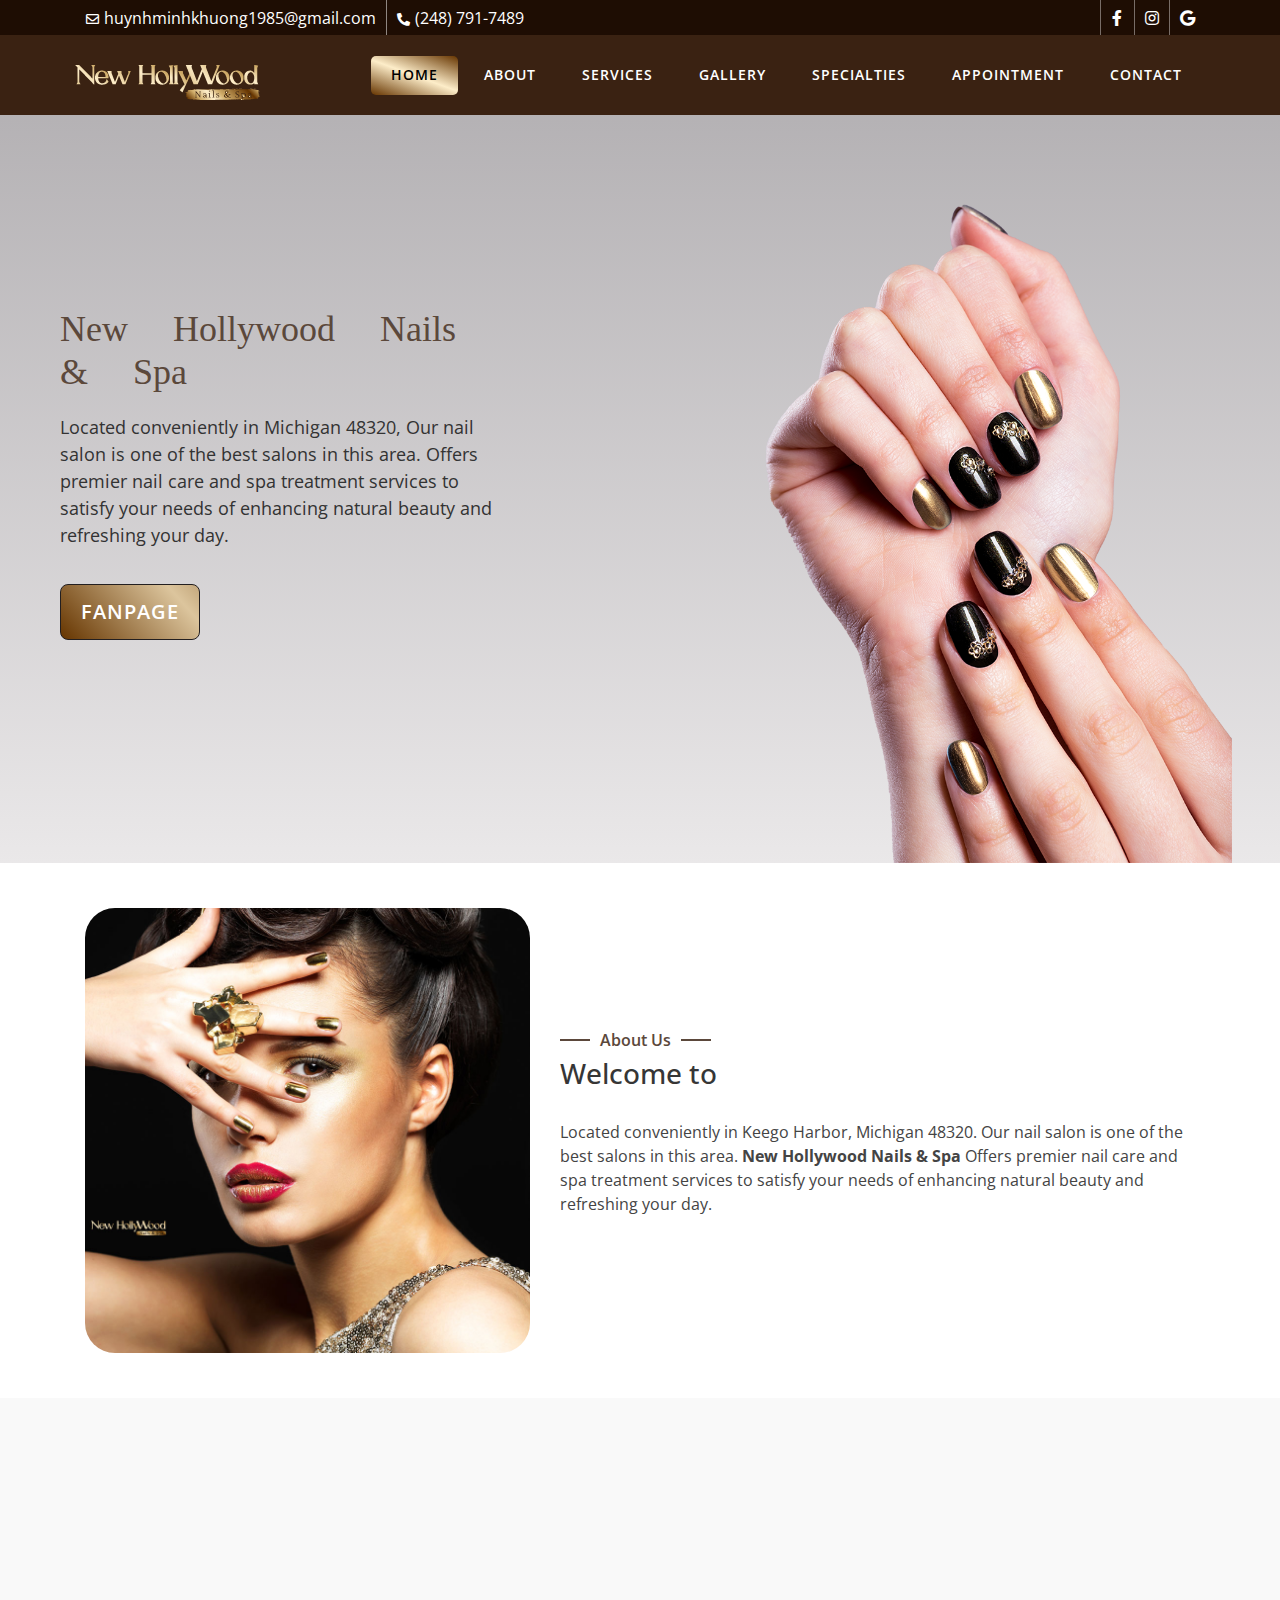
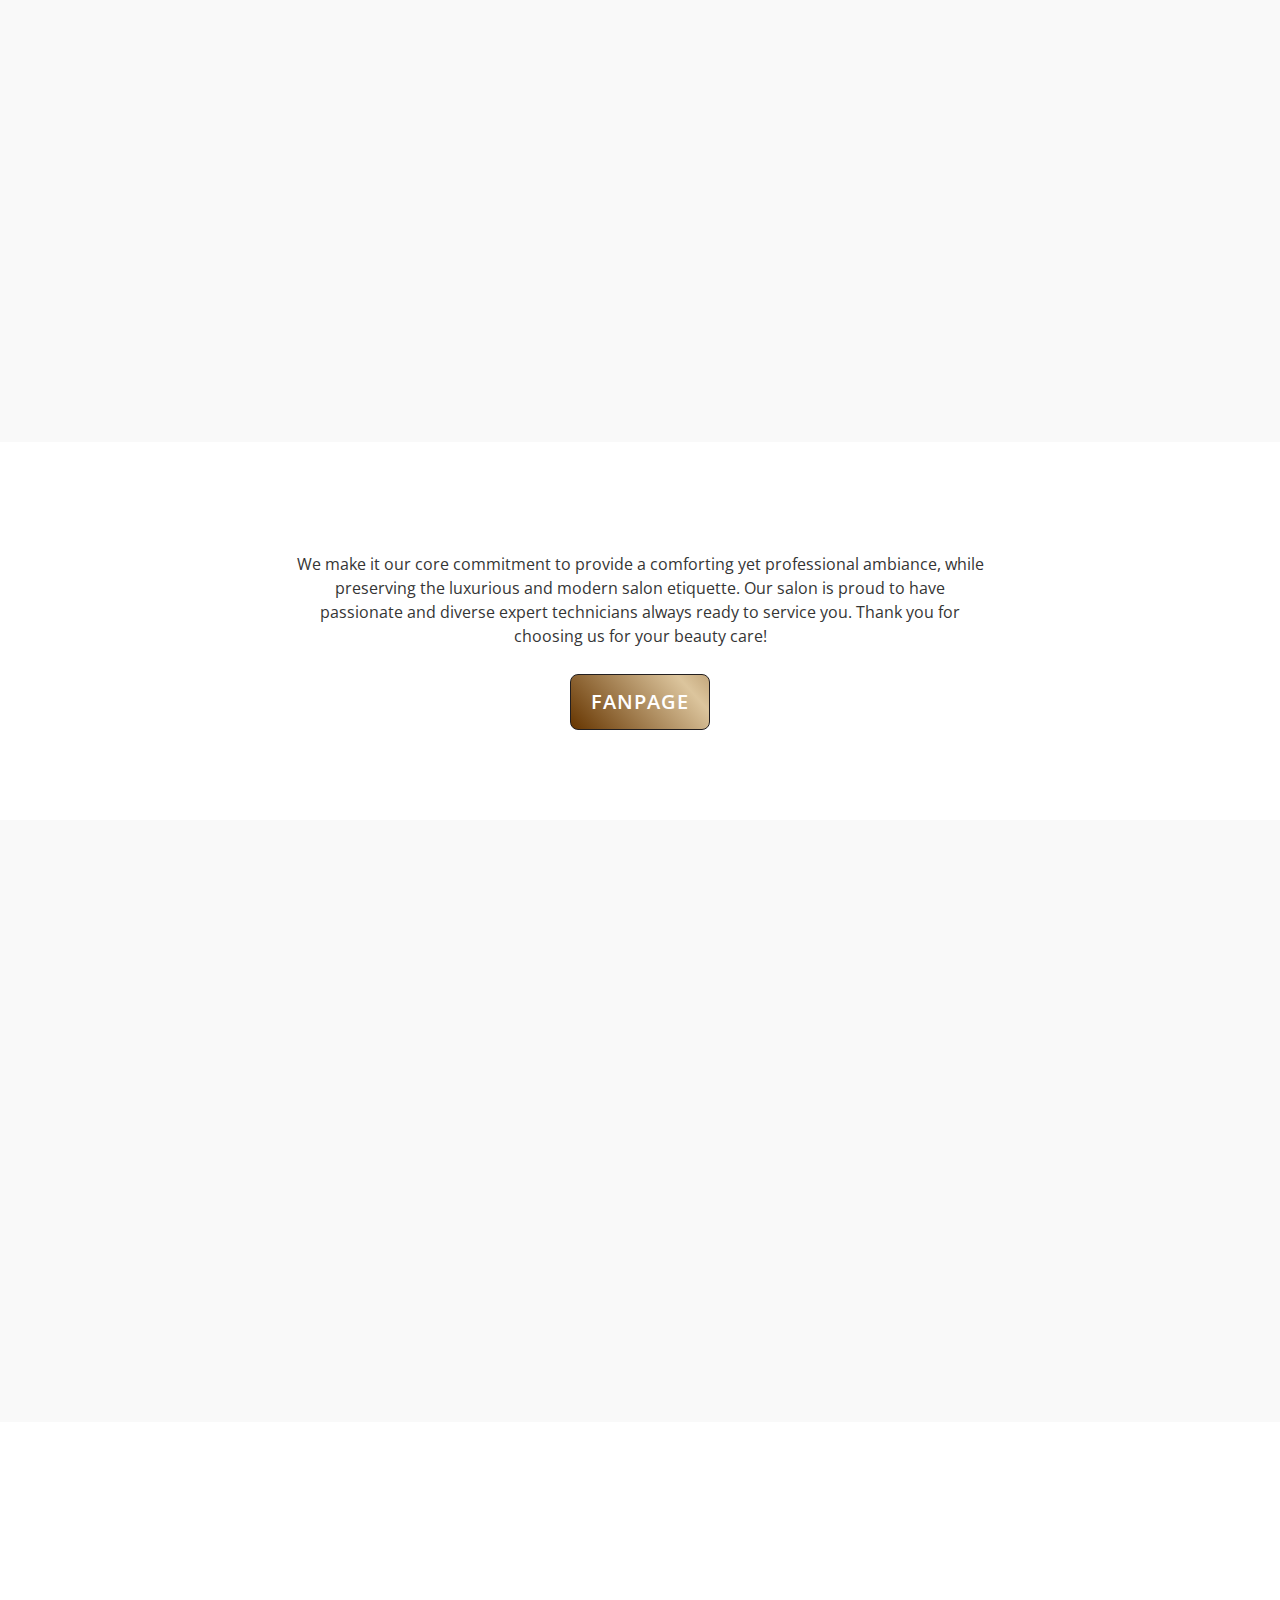
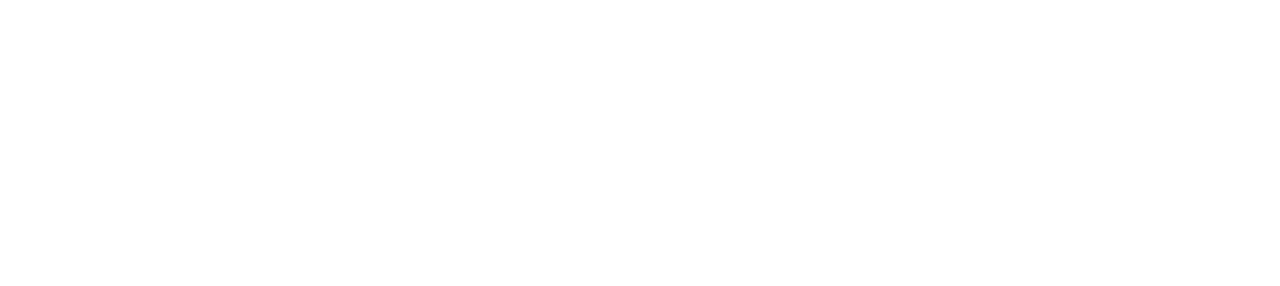
<file: index.html>
<!DOCTYPE html>
<html lang="en">

<head>
    <meta charset="utf-8">
    <meta content="width=device-width, initial-scale=1.0" name="viewport">

    <!--description-->
    <meta name="description"
        content="Located conveniently in Keego Harbor, Michigan 48320, Our nail salon is one of the best salons in this area. Offers premier nail care and spa treatment services to satisfy your needs of enhancing natural beauty and refreshing your day.">
    <!--keyword-->
    <meta name="keyword"
        content="New Hollywood Nails & Spa, New Hollywood Nails & Spa in Keego Harbor, New Hollywood Nails & Spa in Michigan 48320, nails salon near me, luxury nails, best nails color, nails spa, nails salon, nails bar, perfect nail, nails polish, gel polish, acrylics, nails company, best nail color, nude nail colors, nail design, nails spa near me, manicure, acrylic paint, pedicure near me">
    <meta name="author" content="New Hollywood Nails & Spa | Top Nails Salon in Keego Harbor Michigan 48320">
    <title>New Hollywood Nails & Spa | Top Nails Salon in Keego Harbor Michigan 48320</title>

    <meta name="og:image" content="img/New-hollywood-nails-spa-thumbnail.jpg">
    <!-- Favicon -->
    <link href="img/New-hollywood-nails-spa-favicon.svg" rel="icon">

    <!-- Google Font -->
    <link href="https://fonts.googleapis.com/css2?family=Open+Sans:wght@300;400;600;700;800&display=swap"
        rel="stylesheet">

    <link rel="preconnect" href="https://fonts.googleapis.com">
    <link rel="preconnect" href="https://fonts.gstatic.com" crossorigin>
    <link href="https://fonts.googleapis.com/css2?family=Great+Vibes&display=swap" rel="stylesheet">

    <!-- CSS Libraries -->
    <link href="css/bootstrap.min.css" rel="stylesheet">
    <link href="css/all.min.css" rel="stylesheet">
    <link href="lib/animate/animate.min.css" rel="stylesheet">
    <link href="lib/flaticon/font/flaticon.css" rel="stylesheet">
    <link href="lib/owlcarousel/assets/owl.carousel.min.css" rel="stylesheet">
    <link href="lib/lightbox/css/lightbox.min.css" rel="stylesheet">

    <!-- Template Stylesheet -->
    <link href="css/style.css" rel="stylesheet">

    <link rel="preconnect" href="https://fonts.googleapis.com">
    <link rel="preconnect" href="https://fonts.gstatic.com" crossorigin>
    <link href="https://fonts.googleapis.com/css2?family=Yusei+Magic&display=swap" rel="stylesheet">
    

</head>

<body>
    <div><!-- Top Bar Start -->
        <div class="top-bar d-md-block">
            <div class="container-fluid">
                <div class="row">
                    <div class="col-md-10 mt-2 mt-md-0 pl-lg-3">
                        <div class="top-bar-left">
                            <div class="text">
                                <i class="far fa-envelope text-white"></i>
                                <a href="mailto:huynhminhkhuong1985@gmail.com" data-email="" class="text-white" name="storeEmail">huynhminhkhuong1985@gmail.com</a>
                            </div>
                            <div class="text ">
                                <i class="fa fa-phone-alt text-white"></i>
                                <a href="tel:+1(248) 791-7489" class="text-white" name="storePhone" data-phone="">(248) 791-7489</a>
                            </div>
                        </div>
                    </div>
                    <div class="col-md-2 justify-content-md-end">
                        <div class="top-bar-right justify-content-center justify-content-md-end">
                            <div class="social">
                                <a href="https://www.facebook.com/newhollywoodnailsandspa" target="_blank" class="no-border-left text-white" data-facebook=""><i class="fab fa-facebook-f"></i></a>
                                <a href="https://www.instagram.com/newhollywoodnailsandspa.mi" target="_blank" class="text-white" data-instagram=""><i class="fab fa-instagram"></i></a>
                                <a href="https://goo.gl/maps/XtBebJExTzCAwdjn6" target="_blank" class="no-border text-white" data-google=""><i class="fab fa-google"></i></a>
                            </div>
                        </div>
                    </div>
                </div>
            </div>
        </div>
        <!-- Top Bar End -->
        
        <!-- Nav Bar Start -->
        <div class="navbar navbar-expand-lg bg-dark navbar-dark">
            <div class="container-fluid">
                <a href="index.html" class="navbar-brand logo-color">
                    <div>
                        <img src="./img/New-hollywood-nails-spa-logo-gold.png">
                    </div>
                </a>
                <button type="button" class="navbar-toggler" data-toggle="collapse" data-target="#navbarCollapse">
                    <span class="navbar-toggler-icon"></span>
                </button>
        
                <div class="collapse navbar-collapse justify-content-between" id="navbarCollapse">
                    <div id="main-menu" class="navbar-nav ml-auto">
                        <a href="index.html" class="nav-item nav-link active">Home</a>
                        <a href="about.html" class="nav-item nav-link">About</a>
                        <a href="services.html" class="nav-item nav-link">Services</a>
                        <a href="gallery.html" class="nav-item nav-link">Gallery</a>
                        <a href="specialties.html" class="nav-item nav-link">Specialties</a>
                        <a href="https://www.lldtek.com/salon/appt/NDk3OTR8bmV3aG9sbHl3aHB8TUlfMDgxNDl8NDU3MDdlZjMyOWQxMTMxYzAxNmYyMDA0Y2M3NzI0ZTk=" target="_blank" class="nav-item nav-link" data-booking="">Appointment</a>
                        <a href="contact.html" class="nav-item nav-link">Contact</a>
                    </div>
                </div>
            </div>
        </div>
        <!-- Nav Bar End -->
        </div>
    
    
    
    
    
    <!-- Hero Start -->
    <div class="hero">
        <div class="container-fluid">
            <div class="row align-items-center">
                <div class="col-sm-12 col-md-5 pl-md-4 pl-lg-0">
                    <div class="hero-text">
                        <h1 class="uicolor_primary" name="storeName">New Hollywood Nails & Spa</h1>
                        <p>Located conveniently in <span name="storeState">Michigan 48320</span>, Our nail salon is one of the best salons in this area.
                            Offers premier nail care and spa treatment services to satisfy your needs of enhancing
                            natural beauty and refreshing your day.</p>
                        <a href="#" data-facebook target="_blank" class="btn btn-book-banner btn-hover color-1"
                            data-facebook>Fanpage</a>
                    </div>
                </div>
                <div class="col-sm-12 col-md-7 d-md-block">
                    <div class="hero-image mr-lg-5">
                        <img src="img/New-hollywood-nails-spa-banner-01.png" alt="#" >
                    </div>
                </div>
            </div>
        </div>
    </div>
    <!-- Hero End -->


    <!-- About Start -->
    <div class="about wow fadeInUp" data-wow-delay="0.1s">
        <div class="container">
            <div class="row align-items-center">
                <div class="col-lg-5 col-md-6">
                    <div class="about-img">
                        <img class="radius-3" src="img/New-hollywood-nails-spa-about-01.jpg">
                    </div>
                </div>
                <div class="col-lg-7 col-md-6">
                    <div class="section-header text-left">
                        <p class="bg-section-1">About Us</p>
                        <div>
                            <h3 class="text-welcome-about">Welcome to</h3><br><span class="text-logo"
                                style="color: var(--primary)" name="storeName"></span>
                        </div>


                    </div>
                    <div class="about-text">
                        <p>
                            Located conveniently in <span name="storeDistrict">Keego Harbor</span>, <span name="storeState">Michigan 48320</span>. Our nail salon is one of the best salons in
                            this area. <b name="storeName">New Hollywood Nails & Spa</b> Offers premier nail care and spa treatment services to satisfy
                            your needs of enhancing natural beauty and refreshing your day.
                        </p>
                    </div>
                </div>
            </div>
        </div>
    </div>
    <!-- About End -->

    <!-- Class Start -->
    <div class="class top-services">
        <div class="container">
            <div class="section-header text-center wow zoomIn" data-wow-delay="0.1s">
                <p  class="bg-section-2">Special</p>
                <h2>Top Services</h2>
            </div>
            <div class="row justify-content-center" id="topServices">
                
            </div>
        </div>
    </div>
    <!-- Class End -->


    <!-- Discount Start -->
    <div class="discount" data-wow-delay="0.1s" pic_src="background-01.jpg" pic_bg path>
        <div class="container">
            <div class="section-header text-center">
                <h2 class="color-white" name="storeName"></h2>
                <!--<h2 class="color-white">Get <span>10%</span> Discount for all</h2>-->
            </div>
            <div class="container discount-text">
                <p class="color-white">We make it our core commitment to provide a comforting yet professional ambiance,
                    while preserving the
                    luxurious and modern salon etiquette. Our salon is proud to have passionate and diverse expert
                    technicians always ready to service you. Thank you for choosing us for your beauty care!
                </p>
                <a href="https://www.facebook.com/newhollywoodnailsandspa" data-facebook target="_blank" class="btn btn-book-banner btn-hover color-1">Fanpage</a>
            </div>
        </div>
    </div>
    <!-- Discount End -->

    <!-- Team Start -->
    <div class="team">
        <div class="container">
            <div class="section-header text-center wow zoomIn" data-wow-delay="0.1s">
                <p class="bg-section-2">Highlight</p>
                <h2>Top Choice</h2>
            </div>
            <div class="row" id="topChoice">
                
                
            </div>
        </div>
    </div>
    <!-- Team End -->




    <!-- Footer Start -->
    <div><div class="footer wow fadeIn" data-wow-delay="0.3s" style="visibility: visible; animation-delay: 0.3s; animation-name: fadeIn;">
        <div class="container-fluid-footer" style="background-image: url('../img/New-hollywood-nails-spa-background-02.jpg'); background-size: cover;">
            <div class="container">
                <div class="footer-info">
                    <a href="index.html" class="footer-logo">
                        <img src="../img/New-hollywood-nails-spa-logo-gold.png" alt="">
                    </a>
                    <h3 style="font-size: 16px" name="storeFullAddress">2813 Orchard Lake Rd, Keego Harbor, Michigan 48320</h3>
                    <div class="footer-menu">
                        <a href="tel:+1(248) 791-7489" data-phone=""><p style="font-size: 16px;" name="storePhone">(248) 791-7489</p></a>
                        <a href="mailto:huynhminhkhuong1985@gmail.com" style="font-size: 16px" name="storeEmail" data-email="">huynhminhkhuong1985@gmail.com</a>
                    </div>
                    <div class="footer-social">
    
                        <a href="https://www.facebook.com/newhollywoodnailsandspa" data-facebook="" target="_blank"><i class="fab fa-facebook-f"></i></a>
                        <a href="https://www.instagram.com/newhollywoodnailsandspa.mi" data-instagram="" target="_blank"><i class="fab fa-instagram"></i></a>
                        <a href="https://goo.gl/maps/XtBebJExTzCAwdjn6" data-google="" target="_blank"><i class="fab fa-google"></i></a>
                    </div>
                </div>
            </div>
            <div class="container copyright">
                <div class="row">
                    <div class="col-md-6">
                        <p>© <a href="index.html" name="storeName">New Hollywood Nails &amp; Spa</a>. All Rights Reserved.</p>
                    </div>
                    <div class="col-md-6">
                        <p>Designed by <a href="https://www.lldtek.com" target="_blank">LLDTEK</a></p>
                    </div>
                </div>
            </div>
        </div>
    </div></div>
    <!-- Footer End -->

    <a href="#" class="back-to-top"><i class="fa fa-chevron-up"></i></a>

    <!--&lt;!&ndash; JavaScript Libraries &ndash;&gt;-->
    <script src="js/jquery-3.4.1.min.js"></script>
    <script src="js/bootstrap.bundle.min.js"></script>
    <script src="lib/easing/easing.min.js"></script>
    <script src="lib/wow/wow.min.js"></script>
    <script src="lib/owlcarousel/owl.carousel.min.js"></script>
    <script src="lib/isotope/isotope.pkgd.min.js"></script>
    <script src="lib/lightbox/js/lightbox.min.js"></script>

    <!-- Contact Javascript File -->
    <script src="mail/jqBootstrapValidation.min.js"></script>
    <script src="mail/contact.js"></script>

    <!-- Template Javascript -->
    <script src="js/main.js"></script>

    <script src='/scripts/load_data_util.js' ></script>
	<script>
		$(document).ready(function () {
			loadData("INDEX");
		});
	</script>
</body>

</html>
</file>
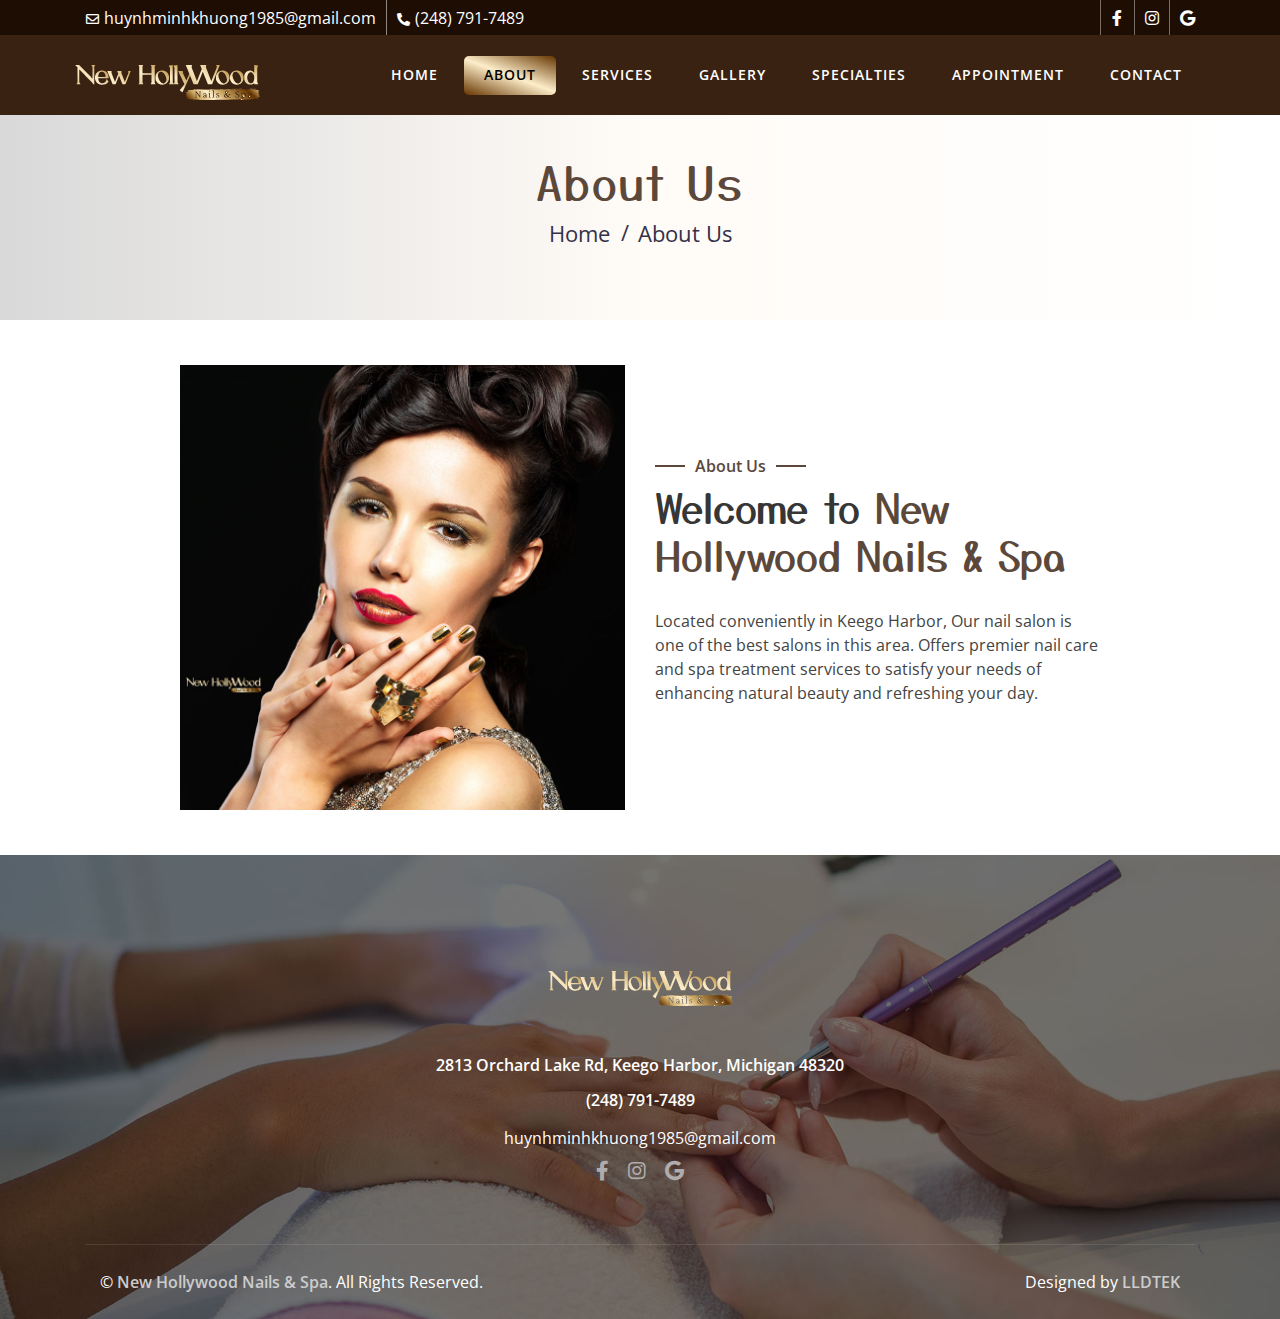
<file: about.html>
<!DOCTYPE html>
<html lang="en">
    <head>
        <meta charset="utf-8">
        <title>About | New Hollywood Nails & Spa</title>
        <meta content="width=device-width, initial-scale=1.0" name="viewport">
        <meta content="Free Website Template" name="keywords">

        <!-- Favicon -->
        <link href="img/New-hollywood-nails-spa-favicon.svg" rel="icon">

        <!-- Google Font -->
        <link href="https://fonts.googleapis.com/css2?family=Open+Sans:wght@300;400;600;700;800&display=swap" rel="stylesheet">
    
        <link rel="preconnect" href="https://fonts.googleapis.com"> <link rel="preconnect" href="https://fonts.gstatic.com" crossorigin> <link href="https://fonts.googleapis.com/css2?family=Great+Vibes&display=swap" rel="stylesheet">

        <!-- CSS Libraries -->
        <link href="css/bootstrap.min.css" rel="stylesheet">
        <link href="css/all.min.css" rel="stylesheet">
        <link href="lib/animate/animate.min.css" rel="stylesheet">
        <link href="lib/flaticon/font/flaticon.css" rel="stylesheet"> 
        <link href="lib/owlcarousel/assets/owl.carousel.min.css" rel="stylesheet">
        <link href="lib/lightbox/css/lightbox.min.css" rel="stylesheet">

        <!-- Template Stylesheet -->
        <link href="css/style.css" rel="stylesheet">
    
        <link rel="preconnect" href="https://fonts.googleapis.com">
        <link rel="preconnect" href="https://fonts.gstatic.com" crossorigin>
        <link href="https://fonts.googleapis.com/css2?family=Yusei+Magic&display=swap" rel="stylesheet">
    </head>

    <body>
        <div><!-- Top Bar Start -->
            <div class="top-bar d-md-block">
                <div class="container-fluid">
                    <div class="row">
                        <div class="col-md-10 mt-2 mt-md-0 pl-lg-3">
                            <div class="top-bar-left">
                                <div class="text">
                                    <i class="far fa-envelope text-white"></i>
                                    <a href="mailto:huynhminhkhuong1985@gmail.com" data-email="" class="text-white" name="storeEmail">huynhminhkhuong1985@gmail.com</a>
                                </div>
                                <div class="text ">
                                    <i class="fa fa-phone-alt text-white"></i>
                                    <a href="tel:+1(248) 791-7489" class="text-white" name="storePhone" data-phone="">(248) 791-7489</a>
                                </div>
                            </div>
                        </div>
                        <div class="col-md-2 justify-content-md-end">
                            <div class="top-bar-right justify-content-center justify-content-md-end">
                                <div class="social">
                                    <a href="https://www.facebook.com/newhollywoodnailsandspa" target="_blank" class="no-border-left text-white" data-facebook=""><i class="fab fa-facebook-f"></i></a>
                                    <a href="https://www.instagram.com/newhollywoodnailsandspa.mi" target="_blank" class="text-white" data-instagram=""><i class="fab fa-instagram"></i></a>
                                    <a href="https://goo.gl/maps/XtBebJExTzCAwdjn6" target="_blank" class="no-border text-white" data-google=""><i class="fab fa-google"></i></a>
                                </div>
                            </div>
                        </div>
                    </div>
                </div>
            </div>
            <!-- Top Bar End -->
            
            <!-- Nav Bar Start -->
            <div class="navbar navbar-expand-lg bg-dark navbar-dark">
                <div class="container-fluid">
                    <a href="index.html" class="navbar-brand logo-color">
                        <div>
                            <img src="./img/New-hollywood-nails-spa-logo-gold.png">
                        </div>
                    </a>
                    <button type="button" class="navbar-toggler" data-toggle="collapse" data-target="#navbarCollapse">
                        <span class="navbar-toggler-icon"></span>
                    </button>
            
                    <div class="collapse navbar-collapse justify-content-between" id="navbarCollapse">
                        <div id="main-menu" class="navbar-nav ml-auto">
                            <a href="index.html" class="nav-item nav-link">Home</a>
                            <a href="about.html" class="nav-item nav-link active">About</a>
                            <a href="services.html" class="nav-item nav-link">Services</a>
                            <a href="gallery.html" class="nav-item nav-link">Gallery</a>
                            <a href="specialties.html" class="nav-item nav-link">Specialties</a>
                            <a href="https://www.lldtek.com/salon/appt/NDk3OTR8bmV3aG9sbHl3aHB8TUlfMDgxNDl8NDU3MDdlZjMyOWQxMTMxYzAxNmYyMDA0Y2M3NzI0ZTk=" target="_blank" class="nav-item nav-link" data-booking="">Appointment</a>
                            <a href="contact.html" class="nav-item nav-link">Contact</a>
                        </div>
                    </div>
                </div>
            </div>
            <!-- Nav Bar End -->
            </div>


        <!-- Page Header Start -->
        <div class="page-header">
            <div class="container">
                <div class="row">
                    <div class="col-12">
                        <h2>About Us</h2>
                    </div>
                    <div class="col-12">
                        <a href="index.html">Home</a>
                        <a href="">About Us</a>
                    </div>
                </div>
            </div>
        </div>
        <!-- Page Header End -->


        <!-- About Start -->
        <div class="about wow fadeInUp" data-wow-delay="0.1s">
            <div class="container">
                <div class="row align-items-center justify-content-center">
                    <div class="col-lg-5 col-md-6">
                        <div class="about-img">
                            <img src="img/New-hollywood-nails-spa-about-02.jpg" alt="">
                        </div>
                    </div>
                    <div class="col-lg-5 col-md-6">
                        <div class="section-header text-left">
                            <p>About Us</p>
                            <h2>Welcome to <span style="color: var(--primary)" name="storeName">New Hollywood Nails & Spa</span></h2>
                        </div>
                        <div class="about-text">
                            <p>Located conveniently in <span name="storeDistrict">Keego Harbor</span>, Our nail salon is one of the best salons in this area. Offers premier nail care and spa treatment services to satisfy your needs of enhancing natural beauty and refreshing your day.</p>
                        </div>
                    </div>
                </div>
            </div>
        </div>
        <!-- About End -->




        <div><div class="footer wow fadeIn" data-wow-delay="0.3s" style="visibility: visible; animation-delay: 0.3s; animation-name: fadeIn;">
            <div class="container-fluid-footer" style="background-image: url('../img/New-hollywood-nails-spa-background-02.jpg'); background-size: cover;">
                <div class="container">
                    <div class="footer-info">
                        <a href="index.html" class="footer-logo">
                            <img src="../img/New-hollywood-nails-spa-logo-gold.png" alt="">
                        </a>
                        <h3 style="font-size: 16px" name="storeFullAddress">2813 Orchard Lake Rd, Keego Harbor, Michigan 48320</h3>
                        <div class="footer-menu">
                            <a href="tel:+1(248) 791-7489" data-phone=""><p style="font-size: 16px;" name="storePhone">(248) 791-7489</p></a>
                            <a href="mailto:huynhminhkhuong1985@gmail.com" style="font-size: 16px" name="storeEmail" data-email="">huynhminhkhuong1985@gmail.com</a>
                        </div>
                        <div class="footer-social">
        
                            <a href="https://www.facebook.com/newhollywoodnailsandspa" data-facebook="" target="_blank"><i class="fab fa-facebook-f"></i></a>
                            <a href="https://www.instagram.com/newhollywoodnailsandspa.mi" data-instagram="" target="_blank"><i class="fab fa-instagram"></i></a>
                            <a href="https://goo.gl/maps/XtBebJExTzCAwdjn6" data-google="" target="_blank"><i class="fab fa-google"></i></a>
                        </div>
                    </div>
                </div>
                <div class="container copyright">
                    <div class="row">
                        <div class="col-md-6">
                            <p>© <a href="index.html" name="storeName">New Hollywood Nails &amp; Spa</a>. All Rights Reserved.</p>
                        </div>
                        <div class="col-md-6">
                            <p>Designed by <a href="https://www.lldtek.com" target="_blank">LLDTEK</a></p>
                        </div>
                    </div>
                </div>
            </div>
        </div></div>
    <!-- Footer End -->

        <a href="#" class="back-to-top"><i class="fa fa-chevron-up"></i></a>

        <!-- JavaScript Libraries -->
        <script src="js/jquery-3.4.1.min.js"></script>
        <script src="js/bootstrap.bundle.min.js"></script>
        <script src="lib/easing/easing.min.js"></script>
        <script src="lib/wow/wow.min.js"></script>
        <script src="lib/owlcarousel/owl.carousel.min.js"></script>
        <script src="lib/isotope/isotope.pkgd.min.js"></script>
        <script src="lib/lightbox/js/lightbox.min.js"></script>
        
        <!-- Contact Javascript File -->
        <script src="mail/jqBootstrapValidation.min.js"></script>
        <script src="mail/contact.js"></script>

        <!-- Template Javascript -->
        <script src="js/main.js"></script>
    <script src='./scripts/load_data_util.js' async></script>
    <script>
        $(document).ready(function() {
            loadData("ABOUT");
        });
    </script>
</body>
</html>
</file>
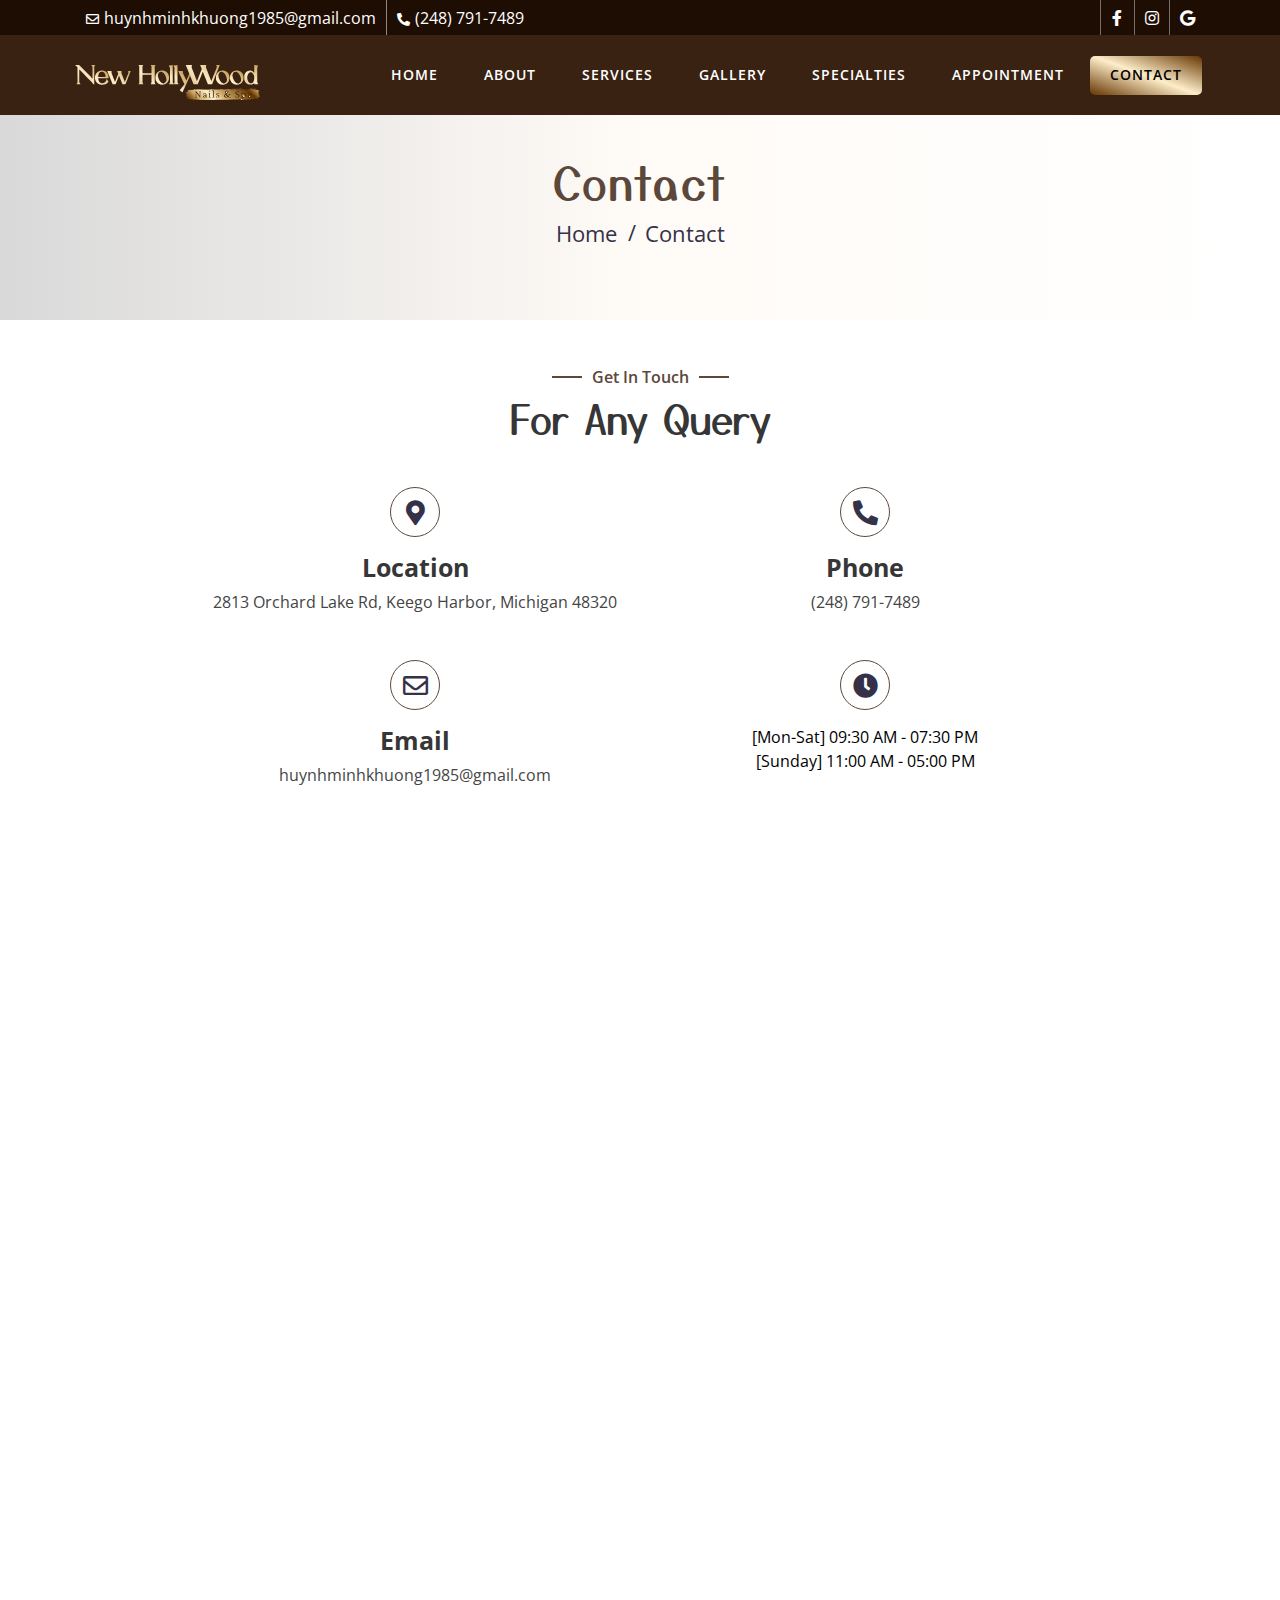
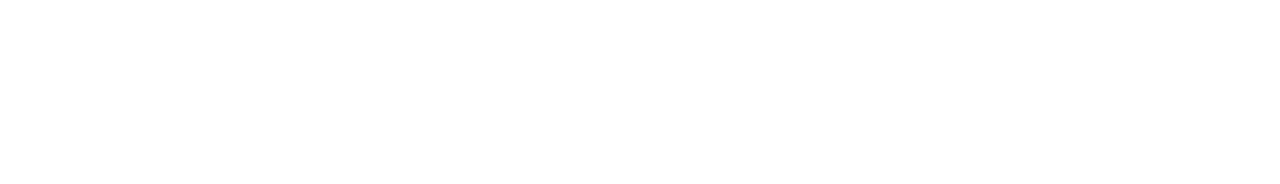
<file: contact.html>
<!DOCTYPE html>
<html lang="en">
    <head>
        <meta charset="utf-8">
        <title>Contact | New Hollywood Nails & Spa</title>
        <meta content="width=device-width, initial-scale=1.0" name="viewport">
        <meta content="Free Website Template" name="keywords">
        
        

        <!-- Favicon -->
        <link href="img/New-hollywood-nails-spa-favicon.svg" rel="icon">

        <!-- Google Font -->
        <link href="https://fonts.googleapis.com/css2?family=Open+Sans:wght@300;400;600;700;800&display=swap" rel="stylesheet">
    
        <link rel="preconnect" href="https://fonts.googleapis.com"> <link rel="preconnect" href="https://fonts.gstatic.com" crossorigin> <link href="https://fonts.googleapis.com/css2?family=Great+Vibes&display=swap" rel="stylesheet">

        <!-- CSS Libraries -->
        <link href="https://stackpath.bootstrapcdn.com/bootstrap/4.4.1/css/bootstrap.min.css" rel="stylesheet">
        <link href="https://cdnjs.cloudflare.com/ajax/libs/font-awesome/5.10.0/css/all.min.css" rel="stylesheet">
        <link href="lib/animate/animate.min.css" rel="stylesheet">
        <link href="lib/flaticon/font/flaticon.css" rel="stylesheet"> 
        <link href="lib/owlcarousel/assets/owl.carousel.min.css" rel="stylesheet">
        <link href="lib/lightbox/css/lightbox.min.css" rel="stylesheet">

        <!-- Template Stylesheet -->
        <link href="css/style.css" rel="stylesheet">
    
        <link rel="preconnect" href="https://fonts.googleapis.com">
        <link rel="preconnect" href="https://fonts.gstatic.com" crossorigin>
        <link href="https://fonts.googleapis.com/css2?family=Yusei+Magic&display=swap" rel="stylesheet">
    </head>

    <body>
        <div><!-- Top Bar Start -->
            <div class="top-bar d-md-block">
                <div class="container-fluid">
                    <div class="row">
                        <div class="col-md-10 mt-2 mt-md-0 pl-lg-3">
                            <div class="top-bar-left">
                                <div class="text">
                                    <i class="far fa-envelope text-white"></i>
                                    <a href="mailto:huynhminhkhuong1985@gmail.com" data-email="" class="text-white" name="storeEmail">huynhminhkhuong1985@gmail.com</a>
                                </div>
                                <div class="text ">
                                    <i class="fa fa-phone-alt text-white"></i>
                                    <a href="tel:+1(248) 791-7489" class="text-white" name="storePhone" data-phone="">(248) 791-7489</a>
                                </div>
                            </div>
                        </div>
                        <div class="col-md-2 justify-content-md-end">
                            <div class="top-bar-right justify-content-center justify-content-md-end">
                                <div class="social">
                                    <a href="https://www.facebook.com/newhollywoodnailsandspa" target="_blank" class="no-border-left text-white" data-facebook=""><i class="fab fa-facebook-f"></i></a>
                                    <a href="https://www.instagram.com/newhollywoodnailsandspa.mi" target="_blank" class="text-white" data-instagram=""><i class="fab fa-instagram"></i></a>
                                    <a href="https://goo.gl/maps/XtBebJExTzCAwdjn6" target="_blank" class="no-border text-white" data-google=""><i class="fab fa-google"></i></a>
                                </div>
                            </div>
                        </div>
                    </div>
                </div>
            </div>
            <!-- Top Bar End -->
            
            <!-- Nav Bar Start -->
            <div class="navbar navbar-expand-lg bg-dark navbar-dark">
                <div class="container-fluid">
                    <a href="index.html" class="navbar-brand logo-color">
                        <div>
                            <img src="./img/New-hollywood-nails-spa-logo-gold.png">
                        </div>
                    </a>
                    <button type="button" class="navbar-toggler" data-toggle="collapse" data-target="#navbarCollapse">
                        <span class="navbar-toggler-icon"></span>
                    </button>
            
                    <div class="collapse navbar-collapse justify-content-between" id="navbarCollapse">
                        <div id="main-menu" class="navbar-nav ml-auto">
                            <a href="index.html" class="nav-item nav-link">Home</a>
                            <a href="about.html" class="nav-item nav-link">About</a>
                            <a href="services.html" class="nav-item nav-link">Services</a>
                            <a href="gallery.html" class="nav-item nav-link">Gallery</a>
                            <a href="specialties.html" class="nav-item nav-link">Specialties</a>
                            <a href="https://www.lldtek.com/salon/appt/NDk3OTR8bmV3aG9sbHl3aHB8TUlfMDgxNDl8NDU3MDdlZjMyOWQxMTMxYzAxNmYyMDA0Y2M3NzI0ZTk=" target="_blank" class="nav-item nav-link" data-booking="">Appointment</a>
                            <a href="contact.html" class="nav-item nav-link active">Contact</a>
                        </div>
                    </div>
                </div>
            </div>
            <!-- Nav Bar End -->
            </div>


        <!-- Page Header Start -->
        <div class="page-header">
            <div class="container">
                <div class="row">
                    <div class="col-12">
                        <h2>Contact</h2>
                    </div>
                    <div class="col-12">
                        <a href="index.html">Home</a>
                        <a href="">Contact</a>
                    </div>
                </div>
            </div>
        </div>
        <!-- Page Header End -->


        <!-- Contact Start -->
        <div class="contact">
            <div class="container">
                <div class="section-header text-center wow zoomIn" data-wow-delay="0.1s" style="visibility: visible; animation-delay: 0.1s; animation-name: zoomIn;">
                    <p>Get In Touch</p>
                    <h2>For Any Query</h2>
                </div>
                <div class="row">
                    <div class="col-12">
                        <div class="row">
                            <div class="col-md-6 contact-item wow zoomIn" data-wow-delay="0.2s" style="visibility: visible; animation-delay: 0.2s; animation-name: zoomIn;">
                                <i class="fa fa-map-marker-alt"></i>
                                <div class="contact-text">
                                    <h2>Location</h2>
                                    <p name="storeFullAddress">2813 Orchard Lake Rd, Keego Harbor, Michigan 48320</p>
                                </div>
                            </div>
                            <div class="col-md-6 contact-item wow zoomIn" data-wow-delay="0.4s" style="visibility: visible; animation-delay: 0.4s; animation-name: zoomIn;">
                                <i class="fa fa-phone-alt"></i>
                                <div class="contact-text">
                                    <h2>Phone</h2>
                                    <a href="tel:+1(248) 791-7489" data-phone="" name="storePhone">(248) 791-7489</a>
                                </div>
                            </div>
                            <div class="col-md-6 contact-item wow zoomIn" data-wow-delay="0.6s" style="visibility: visible; animation-delay: 0.6s; animation-name: zoomIn;">
                                <i class="far fa-envelope"></i>
                                <div class="contact-text">
                                    <h2>Email</h2>
                                    <a href="mailto:huynhminhkhuong1985@gmail.com" name="storeEmail" data-email="">huynhminhkhuong1985@gmail.com</a>
                                </div>
                            </div>
                            <div class="col-md-6 contact-item wow zoomIn" data-wow-delay="0.6s" style="visibility: visible; animation-delay: 0.6s; animation-name: zoomIn;">
                                <i class="fa fa-clock"></i>
                                <div class="contact-text">
                                    <ul class="featured-list">
                                        <li><a><span class="left-column-day" name="storeTime_1">[Mon-Sat] 09:30 AM - 07:30 PM</span></a></li>
                                        <li><a><span class="left-column-day" name="storeTime_2">[Sunday] 11:00 AM - 05:00 PM</span></a></li>
                                        <!-- <li><a><span class="left-column-day" name="storeTime_3"></a></li>
                                        <li><a><span class="left-column-day" name="storeTime_4"></a></li> -->
                                    </ul>
                                </div>
                            </div>

                        </div>
                    </div>
                </div>
            </div>
        </div>
        <!-- Contact End -->

        <div class="container-fluid max-width-100">
            <div class="row">
                <div id="map" class="col-12 p-0">
                    <iframe src="https://www.google.com/maps/embed?pb=!1m18!1m12!1m3!1d2936.573846769978!2d-83.34237538430158!3d42.60678432747667!2m3!1f0!2f0!3f0!3m2!1i1024!2i768!4f13.1!3m3!1m2!1s0x8824bdf8e7518621%3A0x720d3abfd84783fd!2sNew%20Hollywood%20Nails%20and%20Spa!5e0!3m2!1sen!2s!4v1679040259980!5m2!1sen!2s" data-maps="" width="100%" height="450" style="border:0;" allowfullscreen="" loading="lazy" referrerpolicy="no-referrer-when-downgrade"></iframe>
                </div>
            </div>
        </div>


    <!-- Footer Start -->
    <div><div class="footer wow fadeIn" data-wow-delay="0.3s" style="visibility: visible; animation-delay: 0.3s; animation-name: fadeIn;">
        <div class="container-fluid-footer" style="background-image: url('../img/New-hollywood-nails-spa-background-02.jpg'); background-size: cover;">
            <div class="container">
                <div class="footer-info">
                    <a href="index.html" class="footer-logo">
                        <img src="../img/New-hollywood-nails-spa-logo-gold.png" alt="">
                    </a>
                    <h3 style="font-size: 16px" name="storeFullAddress">2813 Orchard Lake Rd, Keego Harbor, Michigan 48320</h3>
                    <div class="footer-menu">
                        <a href="tel:+1(248) 791-7489" data-phone=""><p style="font-size: 16px;" name="storePhone">(248) 791-7489</p></a>
                        <a href="mailto:huynhminhkhuong1985@gmail.com" style="font-size: 16px" name="storeEmail" data-email="">huynhminhkhuong1985@gmail.com</a>
                    </div>
                    <div class="footer-social">
    
                        <a href="https://www.facebook.com/newhollywoodnailsandspa" data-facebook="" target="_blank"><i class="fab fa-facebook-f"></i></a>
                        <a href="https://www.instagram.com/newhollywoodnailsandspa.mi" data-instagram="" target="_blank"><i class="fab fa-instagram"></i></a>
                        <a href="https://goo.gl/maps/XtBebJExTzCAwdjn6" data-google="" target="_blank"><i class="fab fa-google"></i></a>
                    </div>
                </div>
            </div>
            <div class="container copyright">
                <div class="row">
                    <div class="col-md-6">
                        <p>© <a href="index.html" name="storeName">New Hollywood Nails &amp; Spa</a>. All Rights Reserved.</p>
                    </div>
                    <div class="col-md-6">
                        <p>Designed by <a href="https://www.lldtek.com" target="_blank">LLDTEK</a></p>
                    </div>
                </div>
            </div>
        </div>
    </div></div>
    <!-- Footer End -->

        <a href="#" class="back-to-top"><i class="fa fa-chevron-up"></i></a>

        <!-- JavaScript Libraries -->
        <script src="js/jquery-3.4.1.min.js"></script>
        <script src="js/bootstrap.bundle.min.js"></script>
        <script src="lib/easing/easing.min.js"></script>
        <script src="lib/wow/wow.min.js"></script>
        <script src="lib/owlcarousel/owl.carousel.min.js"></script>
        <script src="lib/isotope/isotope.pkgd.min.js"></script>
        <script src="lib/lightbox/js/lightbox.min.js"></script>
        
        <!-- Contact Javascript File -->
        <script src="mail/jqBootstrapValidation.min.js"></script>
        <script src="mail/contact.js"></script>

        <!-- Template Javascript -->
        <script src="js/main.js"></script>
        <script src='./scripts/load_data_util.js' async></script>
        <script>
            $(document).ready(function () {
                loadData("");
            });
        </script>
</body>
</html>
</file>
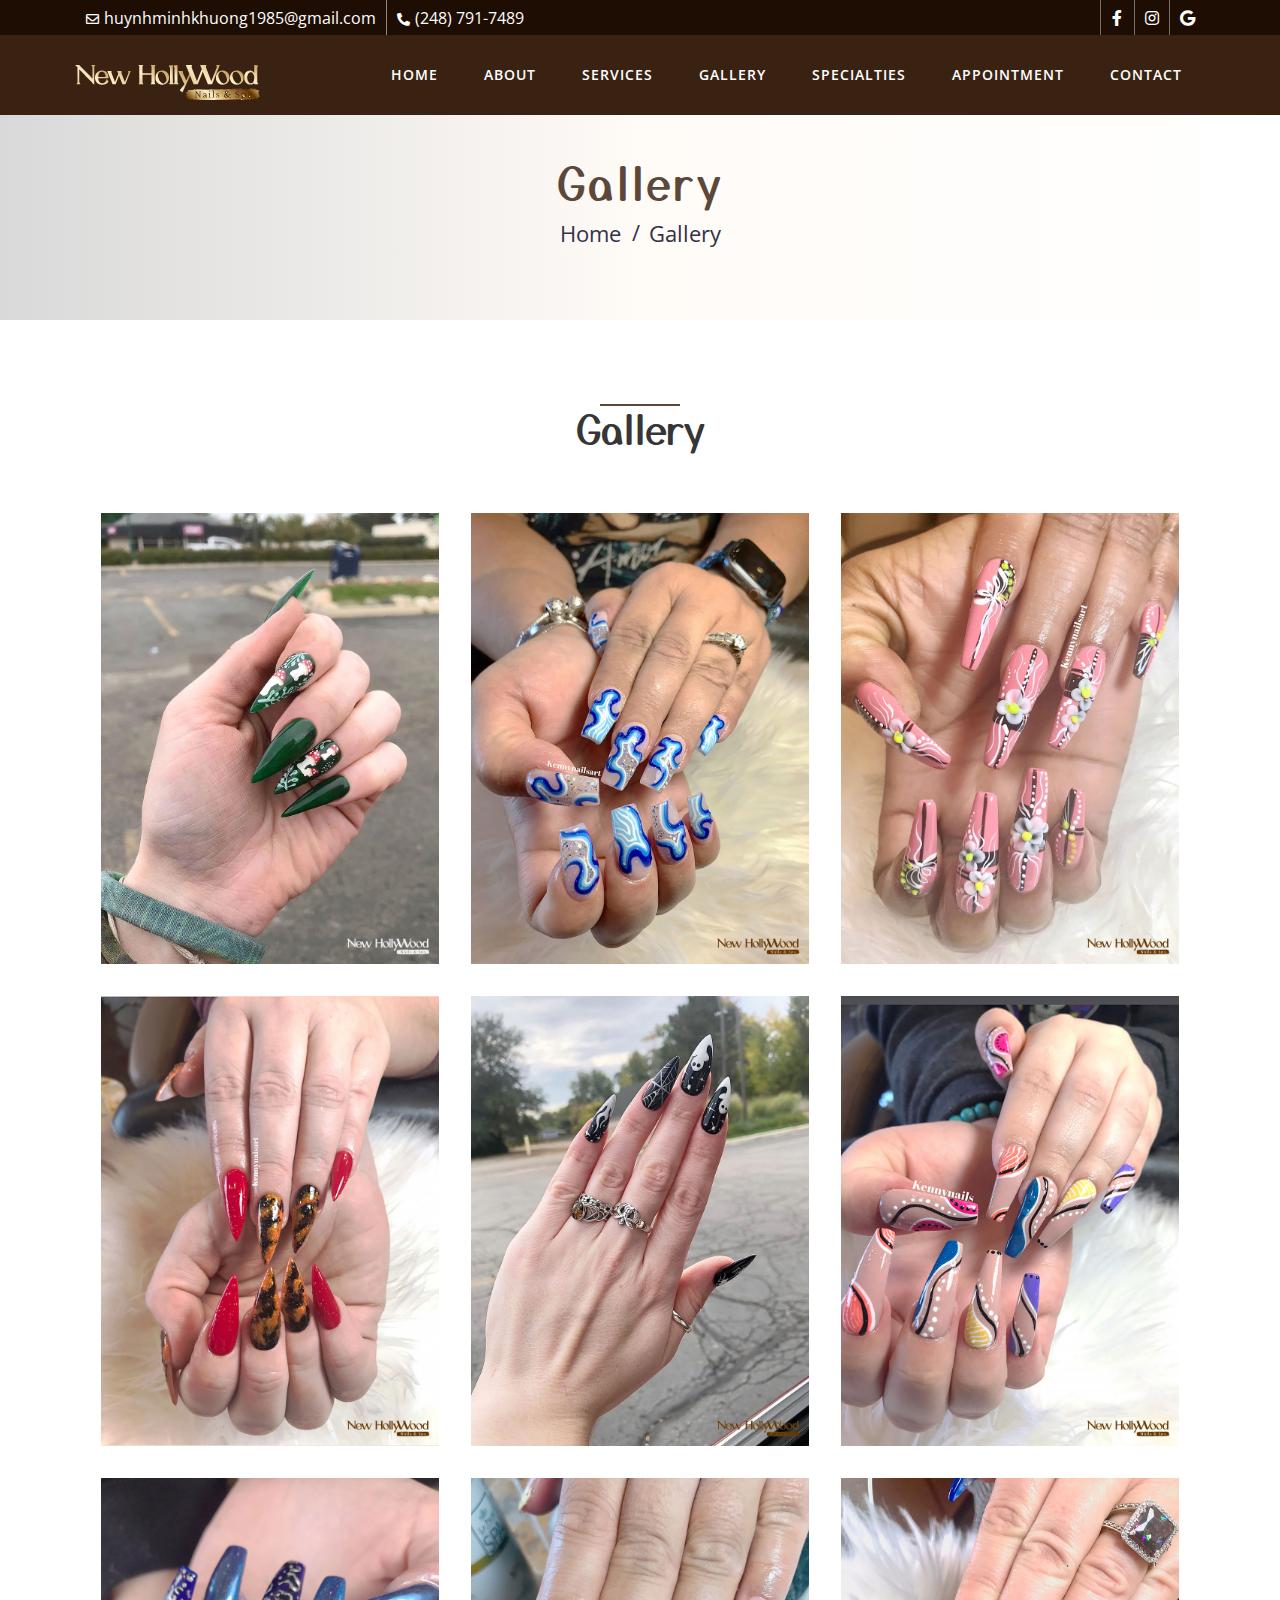
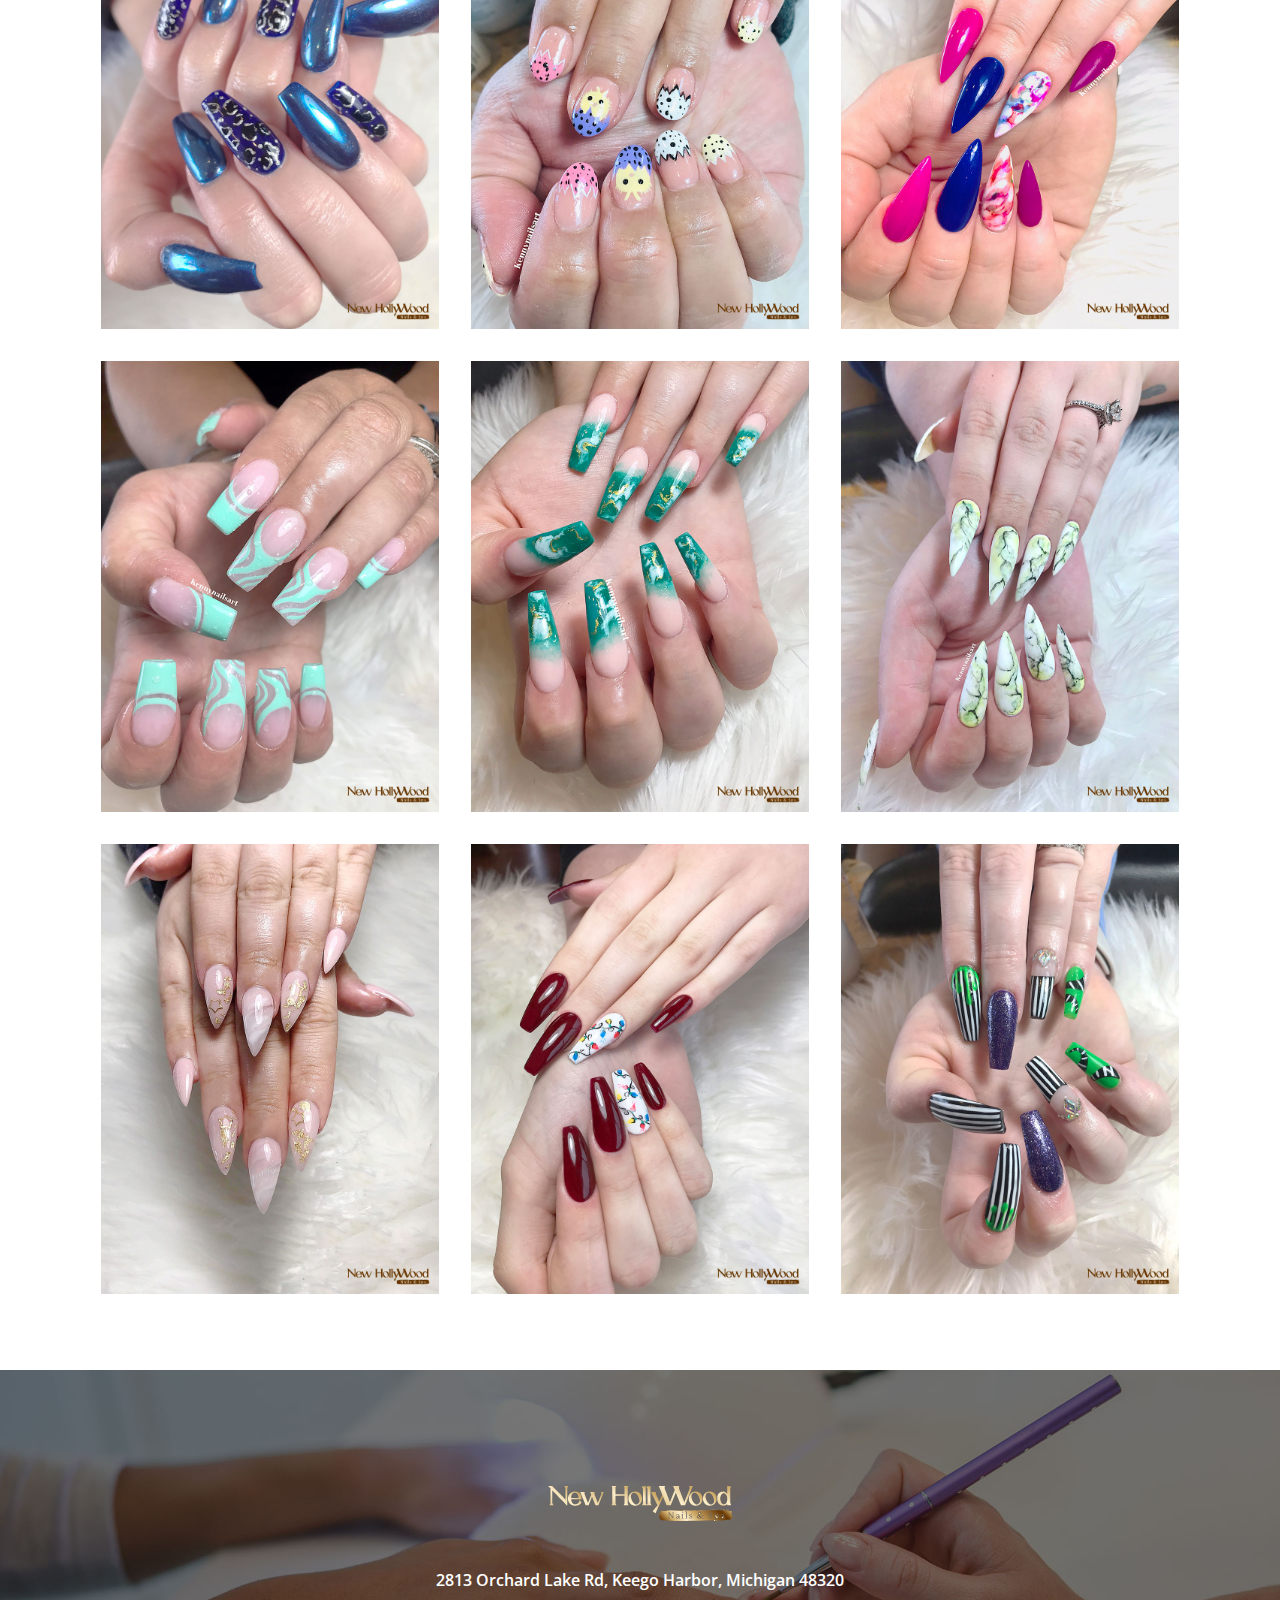
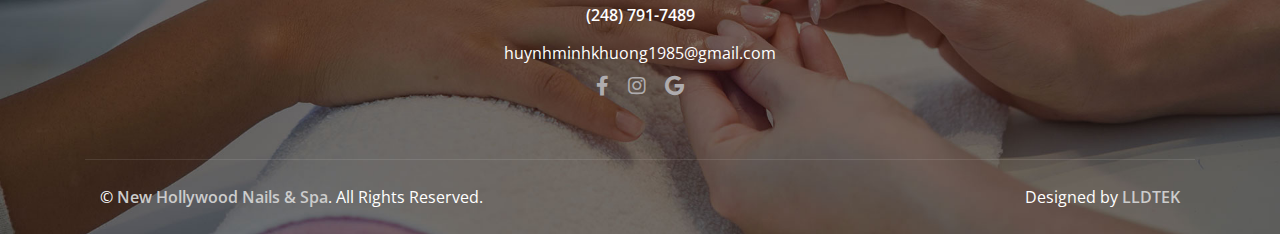
<file: gallery.html>
<!DOCTYPE html>
<html lang="en">

<head>
    <meta charset="utf-8">
    <title>Gallery | New Hollywood Nails & Spa</title>
    <meta content="width=device-width, initial-scale=1.0" name="viewport">
    <meta content="Free Website Template" name="keywords">
    

    <!-- Favicon -->
    <link href="img/New-hollywood-nails-spa-favicon.svg" rel="icon">

    <!-- Google Font -->
    <link href="https://fonts.googleapis.com/css2?family=Open+Sans:wght@300;400;600;700;800&display=swap"
        rel="stylesheet">

    <link rel="preconnect" href="https://fonts.googleapis.com">
    <link rel="preconnect" href="https://fonts.gstatic.com" crossorigin>
    <link href="https://fonts.googleapis.com/css2?family=Great+Vibes&display=swap" rel="stylesheet">

    <!-- CSS Libraries -->
    <link href="css/bootstrap.min.css" rel="stylesheet">
    <link href="css/all.min.css" rel="stylesheet">
    <link href="lib/animate/animate.min.css" rel="stylesheet">
    <link href="lib/flaticon/font/flaticon.css" rel="stylesheet">
    <link href="lib/owlcarousel/assets/owl.carousel.min.css" rel="stylesheet">
    <link href="css/simpleLightbox.css" rel="stylesheet" type="text/css" />
    <link href="lib/lightbox/css/lightbox.min.css" rel="stylesheet">

    <!-- Template Stylesheet -->
    <link href="css/style.css" rel="stylesheet">

    <link rel="preconnect" href="https://fonts.googleapis.com">
    <link rel="preconnect" href="https://fonts.gstatic.com" crossorigin>
    <link href="https://fonts.googleapis.com/css2?family=Yusei+Magic&display=swap" rel="stylesheet">
</head>

<body>
    <div><!-- Top Bar Start -->
        <div class="top-bar d-md-block">
            <div class="container-fluid">
                <div class="row">
                    <div class="col-md-10 mt-2 mt-md-0 pl-lg-3">
                        <div class="top-bar-left">
                            <div class="text">
                                <i class="far fa-envelope text-white"></i>
                                <a href="mailto:huynhminhkhuong1985@gmail.com" data-email="" class="text-white" name="storeEmail">huynhminhkhuong1985@gmail.com</a>
                            </div>
                            <div class="text ">
                                <i class="fa fa-phone-alt text-white"></i>
                                <a href="tel:+1(248) 791-7489" class="text-white" name="storePhone" data-phone="">(248) 791-7489</a>
                            </div>
                        </div>
                    </div>
                    <div class="col-md-2 justify-content-md-end">
                        <div class="top-bar-right justify-content-center justify-content-md-end">
                            <div class="social">
                                <a href="https://www.facebook.com/newhollywoodnailsandspa" target="_blank" class="no-border-left text-white" data-facebook=""><i class="fab fa-facebook-f"></i></a>
                                <a href="https://www.instagram.com/newhollywoodnailsandspa.mi" target="_blank" class="text-white" data-instagram=""><i class="fab fa-instagram"></i></a>
                                <a href="https://goo.gl/maps/XtBebJExTzCAwdjn6" target="_blank" class="no-border text-white" data-google=""><i class="fab fa-google"></i></a>
                            </div>
                        </div>
                    </div>
                </div>
            </div>
        </div>
        <!-- Top Bar End -->
        
        <!-- Nav Bar Start -->
        <div class="navbar navbar-expand-lg bg-dark navbar-dark">
            <div class="container-fluid">
                <a href="index.html" class="navbar-brand logo-color">
                    <div>
                        <img src="./img/New-hollywood-nails-spa-logo-gold.png">
                    </div>
                </a>
                <button type="button" class="navbar-toggler" data-toggle="collapse" data-target="#navbarCollapse">
                    <span class="navbar-toggler-icon"></span>
                </button>
        
                <div class="collapse navbar-collapse justify-content-between" id="navbarCollapse">
                    <div id="main-menu" class="navbar-nav ml-auto">
                        <a href="index.html" class="nav-item nav-link">Home</a>
                        <a href="about.html" class="nav-item nav-link">About</a>
                        <a href="services.html" class="nav-item nav-link">Services</a>
                        <a href="gallery.html" class="nav-item nav-link">Gallery</a>
                        <a href="specialties.html" class="nav-item nav-link">Specialties</a>
                        <a href="https://www.lldtek.com/salon/appt/NDk3OTR8bmV3aG9sbHl3aHB8TUlfMDgxNDl8NDU3MDdlZjMyOWQxMTMxYzAxNmYyMDA0Y2M3NzI0ZTk=" target="_blank" class="nav-item nav-link" data-booking="">Appointment</a>
                        <a href="contact.html" class="nav-item nav-link">Contact</a>
                    </div>
                </div>
            </div>
        </div>
        <!-- Nav Bar End -->
        </div>


    <!-- Page Header Start -->
    <div class="page-header">
        <div class="container">
            <div class="row">
                <div class="col-12">
                    <h2>Gallery</h2>
                </div>
                <div class="col-12">
                    <a href="index.html">Home</a>
                    <a href="">Gallery</a>
                </div>
            </div>
        </div>
    </div>
    <!-- Page Header End -->


    <!-- Class Start -->
    <div class="class bg-white">
        <div class="container gallery">
            <div class="section-header text-center wow zoomIn" data-wow-delay="0.1s"
                style="visibility: visible; animation-delay: 0.1s; animation-name: zoomIn;">
                <p name="storeName"></p>
                <h2>Gallery</h2>
            </div>
            <div>
                <div class="container">
                    <div class="row gallery" id="loadGallery">
                        <div class="col-md-4 p-3 gallery">
                            <a title="New Hollywood Nails & Spa" id="imageHref" href="">
                                <img src="" alt="#" class="w-100" />
                            </a>
                        </div>
                    </div>

                </div>
            </div>
        </div>
    </div>
    <!-- Class End -->
    
</body>

</html>

<!-- Footer Start -->
<div><div class="footer wow fadeIn" data-wow-delay="0.3s" style="visibility: visible; animation-delay: 0.3s; animation-name: fadeIn;">
    <div class="container-fluid-footer" style="background-image: url('../img/New-hollywood-nails-spa-background-02.jpg'); background-size: cover;">
        <div class="container">
            <div class="footer-info">
                <a href="index.html" class="footer-logo">
                    <img src="../img/New-hollywood-nails-spa-logo-gold.png" alt="">
                </a>
                <h3 style="font-size: 16px" name="storeFullAddress">2813 Orchard Lake Rd, Keego Harbor, Michigan 48320</h3>
                <div class="footer-menu">
                    <a href="tel:+1(248) 791-7489" data-phone=""><p style="font-size: 16px;" name="storePhone">(248) 791-7489</p></a>
                    <a href="mailto:huynhminhkhuong1985@gmail.com" style="font-size: 16px" name="storeEmail" data-email="">huynhminhkhuong1985@gmail.com</a>
                </div>
                <div class="footer-social">

                    <a href="https://www.facebook.com/newhollywoodnailsandspa" data-facebook="" target="_blank"><i class="fab fa-facebook-f"></i></a>
                    <a href="https://www.instagram.com/newhollywoodnailsandspa.mi" data-instagram="" target="_blank"><i class="fab fa-instagram"></i></a>
                    <a href="https://goo.gl/maps/XtBebJExTzCAwdjn6" data-google="" target="_blank"><i class="fab fa-google"></i></a>
                </div>
            </div>
        </div>
        <div class="container copyright">
            <div class="row">
                <div class="col-md-6">
                    <p>© <a href="index.html" name="storeName">New Hollywood Nails &amp; Spa</a>. All Rights Reserved.</p>
                </div>
                <div class="col-md-6">
                    <p>Designed by <a href="https://www.lldtek.com" target="_blank">LLDTEK</a></p>
                </div>
            </div>
        </div>
    </div>
</div></div>
<!-- Footer End -->

<a href="#" class="back-to-top"><i class="fa fa-chevron-up"></i></a>

<!-- JavaScript Libraries -->
<script src="js/jquery-3.4.1.min.js"></script>
<script src="js/bootstrap.bundle.min.js"></script>
<script src="lib/easing/easing.min.js"></script>
<script src="lib/wow/wow.min.js"></script>
<script src="lib/owlcarousel/owl.carousel.min.js"></script>
<script src="lib/isotope/isotope.pkgd.min.js"></script>
<script src="lib/lightbox/js/lightbox.min.js"></script>

<!-- Contact Javascript File -->
<script src="mail/jqBootstrapValidation.min.js"></script>
<script src="mail/contact.js"></script>

<!-- Template Javascript -->
<script src="js/main.js"></script>
<!-- simpleLightbox -->
<script src="js/simpleLightbox.js"></script>


<script src='./scripts/load_data_util.js' async></script>
<script>
    $(document).ready(function () {
        loadData("GALLERY");
    });
</script>

</body>

</html>
</file>
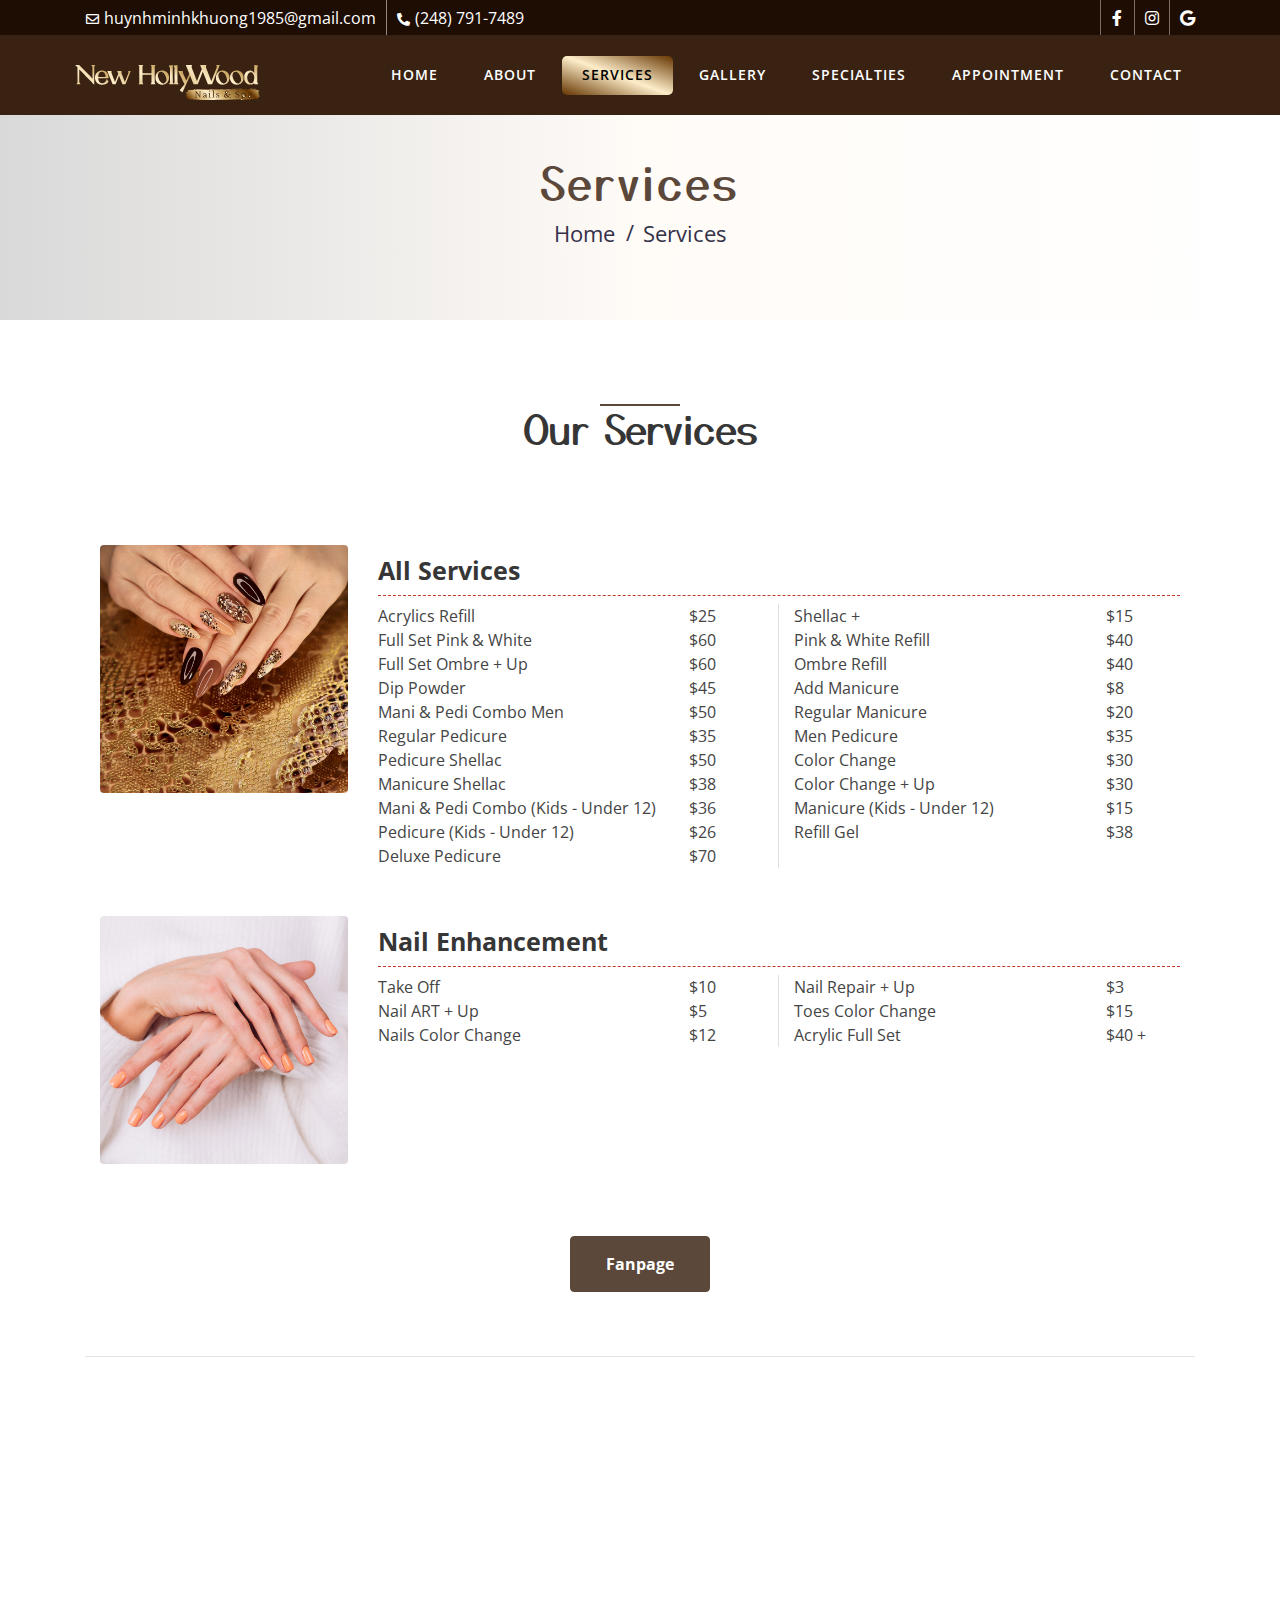
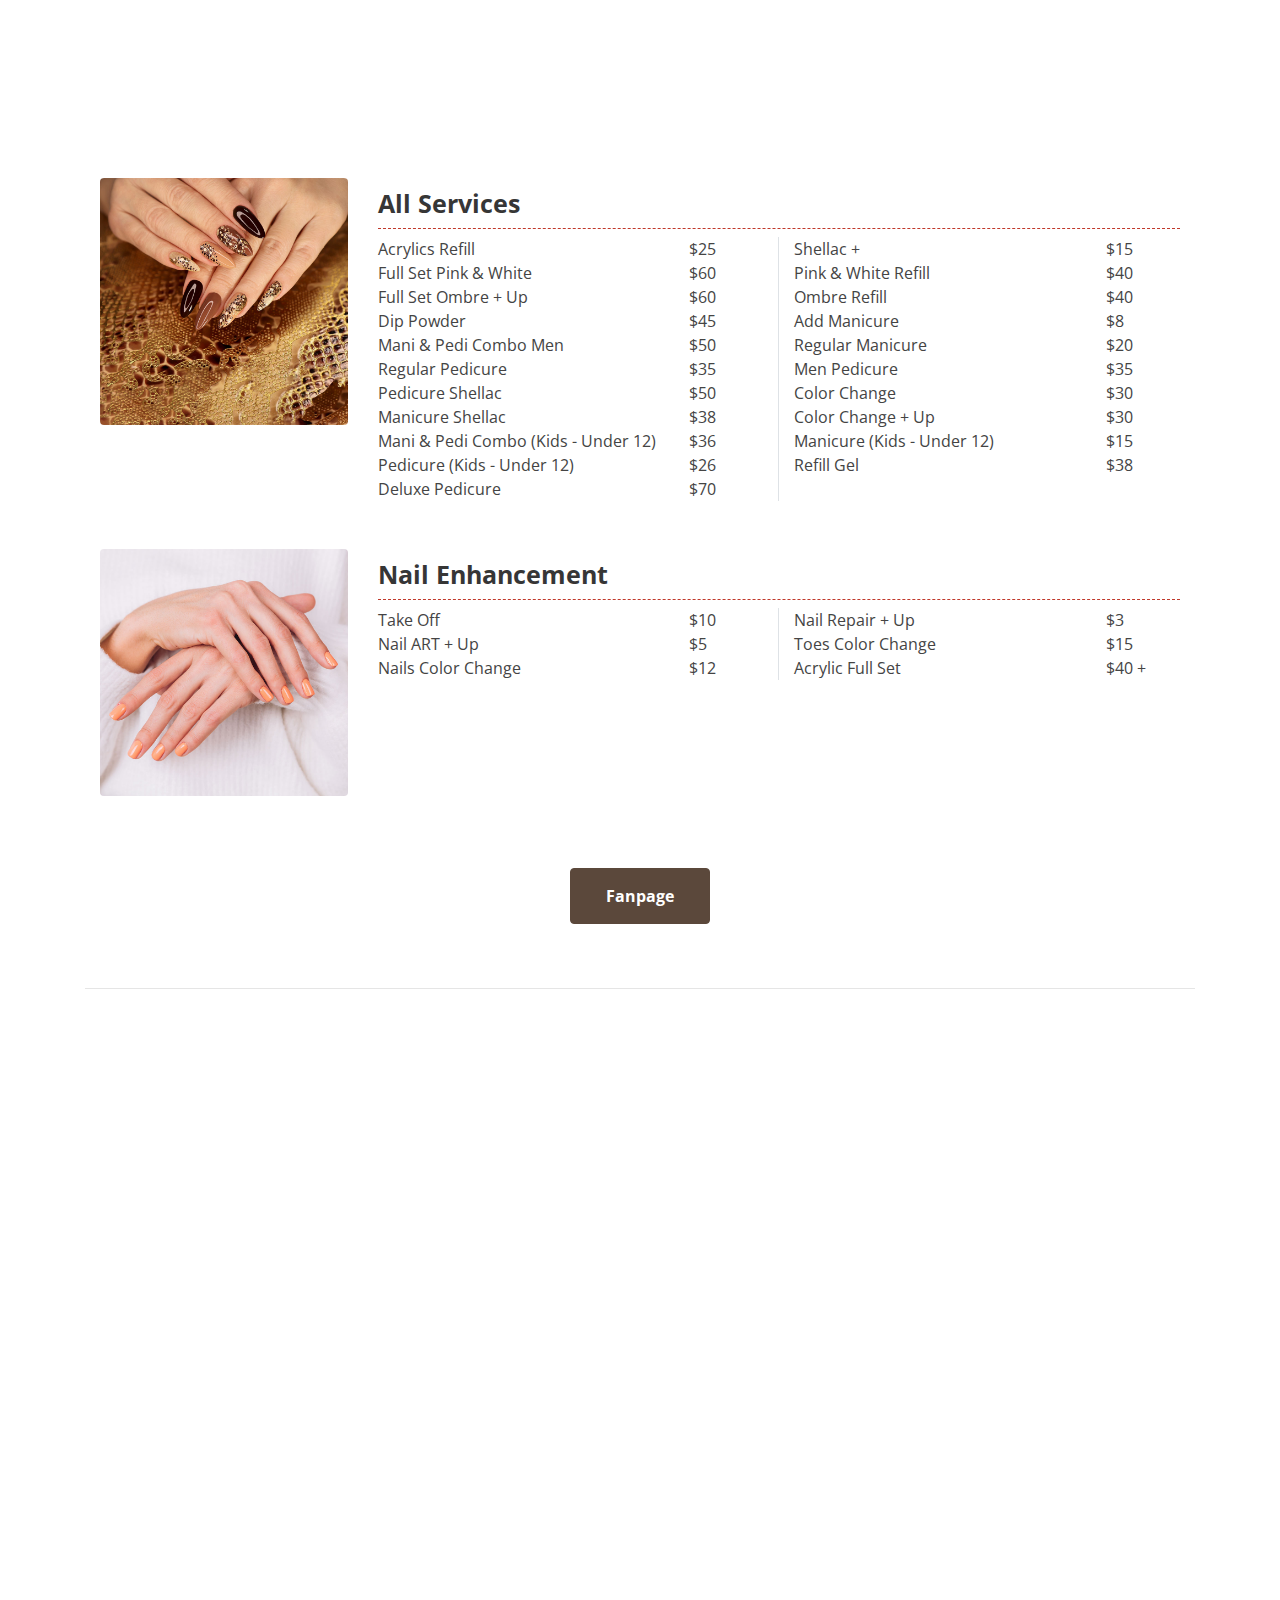
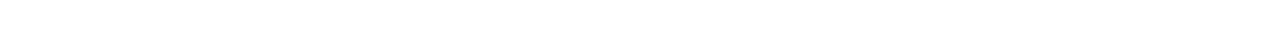
<file: services.html>
<!DOCTYPE html>
<html lang="en">

<head>
    <meta charset="utf-8">
    <title>Services | New Hollywood Nails & Spa</title>
    <meta content="width=device-width, initial-scale=1.0" name="viewport">
    <!-- Favicon -->
    <link href="img/New-hollywood-nails-spa-favicon.svg" rel="icon">

    <!-- Google Font -->
    <link href="https://fonts.googleapis.com/css2?family=Open+Sans:wght@300;400;600;700;800&display=swap"
        rel="stylesheet">

    <link rel="preconnect" href="https://fonts.googleapis.com">
    <link rel="preconnect" href="https://fonts.gstatic.com" crossorigin>
    <link href="https://fonts.googleapis.com/css2?family=Great+Vibes&display=swap" rel="stylesheet">

    <!-- CSS Libraries -->
    <link href="css/bootstrap.min.css" rel="stylesheet">
    <link href="css/all.min.css" rel="stylesheet">
    <link href="lib/animate/animate.min.css" rel="stylesheet">
    <link href="lib/flaticon/font/flaticon.css" rel="stylesheet">
    <link href="lib/owlcarousel/assets/owl.carousel.min.css" rel="stylesheet">
    <link href="lib/lightbox/css/lightbox.min.css" rel="stylesheet">

    <!-- Template Stylesheet -->
    <link href="css/style.css" rel="stylesheet">

    <link rel="preconnect" href="https://fonts.googleapis.com">
    <link rel="preconnect" href="https://fonts.gstatic.com" crossorigin>
    <link href="https://fonts.googleapis.com/css2?family=Yusei+Magic&display=swap" rel="stylesheet">
</head>

<body>
    <div><!-- Top Bar Start -->
        <div class="top-bar d-md-block">
            <div class="container-fluid">
                <div class="row">
                    <div class="col-md-10 mt-2 mt-md-0 pl-lg-3">
                        <div class="top-bar-left">
                            <div class="text">
                                <i class="far fa-envelope text-white"></i>
                                <a href="mailto:huynhminhkhuong1985@gmail.com" data-email="" class="text-white" name="storeEmail">huynhminhkhuong1985@gmail.com</a>
                            </div>
                            <div class="text ">
                                <i class="fa fa-phone-alt text-white"></i>
                                <a href="tel:+1(248) 791-7489" class="text-white" name="storePhone" data-phone="">(248) 791-7489</a>
                            </div>
                        </div>
                    </div>
                    <div class="col-md-2 justify-content-md-end">
                        <div class="top-bar-right justify-content-center justify-content-md-end">
                            <div class="social">
                                <a href="https://www.facebook.com/newhollywoodnailsandspa" target="_blank" class="no-border-left text-white" data-facebook=""><i class="fab fa-facebook-f"></i></a>
                                <a href="https://www.instagram.com/newhollywoodnailsandspa.mi" target="_blank" class="text-white" data-instagram=""><i class="fab fa-instagram"></i></a>
                                <a href="https://goo.gl/maps/XtBebJExTzCAwdjn6" target="_blank" class="no-border text-white" data-google=""><i class="fab fa-google"></i></a>
                            </div>
                        </div>
                    </div>
                </div>
            </div>
        </div>
        <!-- Top Bar End -->
        
        <!-- Nav Bar Start -->
        <div class="navbar navbar-expand-lg bg-dark navbar-dark">
            <div class="container-fluid">
                <a href="index.html" class="navbar-brand logo-color">
                    <div>
                        <img src="./img/New-hollywood-nails-spa-logo-gold.png">
                    </div>
                </a>
                <button type="button" class="navbar-toggler" data-toggle="collapse" data-target="#navbarCollapse">
                    <span class="navbar-toggler-icon"></span>
                </button>
        
                <div class="collapse navbar-collapse justify-content-between" id="navbarCollapse">
                    <div id="main-menu" class="navbar-nav ml-auto">
                        <a href="index.html" class="nav-item nav-link">Home</a>
                        <a href="about.html" class="nav-item nav-link">About</a>
                        <a href="services.html" class="nav-item nav-link active">Services</a>
                        <a href="gallery.html" class="nav-item nav-link">Gallery</a>
                        <a href="specialties.html" class="nav-item nav-link">Specialties</a>
                        <a href="https://www.lldtek.com/salon/appt/NDk3OTR8bmV3aG9sbHl3aHB8TUlfMDgxNDl8NDU3MDdlZjMyOWQxMTMxYzAxNmYyMDA0Y2M3NzI0ZTk=" target="_blank" class="nav-item nav-link" data-booking="">Appointment</a>
                        <a href="contact.html" class="nav-item nav-link">Contact</a>
                    </div>
                </div>
            </div>
        </div>
        <!-- Nav Bar End -->
        </div>


    <style>
        .page_title {
            padding: 30px 0px;
        }

        .page_title h1 {
            color: #c0392b;
            font-weight: 700;
            line-height: 2;
            margin-bottom: 0;
            position: relative;
            text-transform: capitalize;
        }

        .page_title h1::before {
            background: #c0392b;
            width: 70px;
            height: 2px;
            position: absolute;
            content: '';
            top: 90%;
            left: 50%;
            transform: translate(-50%, -50%);
        }

        .page_title h1::after {
            position: absolute;
            content: '';
            background: #fbc531;
            width: 30px;
            height: 2px;
            top: 90%;
            left: 50%;
            transform: translate(-50%, -50%);
        }

        /*Menu starts*/
        .menu_tab {
            margin: 0 auto;
            justify-content: center;
        }

        .nav-item {
            display: inline-block;
            text-align: center;
        }

        .nav-tabs .nav-link {
            transition: .3s;
        }

        .nav-tabs .nav-link.active {
            background: #c0392b;
            color: #fff;
            font-weight: 700;
            border: 1px solid #c0392b;
            text-transform: capitalize;
        }

        .nav-link {
            color: #000;
        }

        .nav-tabs .nav-link:hover {
            background: #c0392b;
            color: #fff;
            border: 1px solid #c0392b;
        }

        .single_menu {
            position: relative;
            margin-bottom: 75px;
            transition: .3s;
        }

        .single_menu:hover img {
            -webkit-clip-path: polygon(0% 0%, 100% 0, 100% 50%, 100% 100%, 0% 100%);
            clip-path: polygon(0% 0%, 100% 0, 100% 50%, 100% 100%, 0% 100%);

        }

        .single_menu img {
            width: 33%;
            /* position: absolute; */
            height: 140px;
            -webkit-clip-path: polygon(0% 0%, 75% 0%, 100% 50%, 75% 100%, 0% 100%);
            clip-path: polygon(0% 0%, 75% 0%, 100% 50%, 75% 100%, 0% 100%);
            transition: .3s;
            border: 1px solid #ddd;
            border-radius: 5px;
        }

        .menu_content h4 {
            font-size: 25px;
            font-weight: 300;
            border-bottom: 1px dashed #c0392b;
            line-height: 2;
            text-transform: capitalize;
        }

        .menu_content h4 span {
            font-size: 25px;
            font-weight: 800;
            float: right;
            font-style: italic;
            color: #c0392b;
        }

        .menu_content p {
            font-weight: 200;
            font-size: 16px;
            letter-spacing: 1px;
        }

        .menu_btn.btn.btn-danger {
            margin: 0 auto;
            display: block;
            width: 140px;
        }

        /*Menu ends*/
        .menu_btn.btn.btn-danger {
            margin: 0 auto;
            display: block;
            width: 140px;
        }

        .btn.btn-danger {
            background: var(--primary);
            border: 1px solid var(--primary);
            transition: .3s;
            position: relative;
            z-index: 1;
            text-transform: capitalize;
            font-weight: 700;
            overflow: hidden;
            padding: 15px 25px;
        }

        .btn.btn-danger::before {
            position: absolute;
            content: '';
            background: var(--primary-hover);
            width: 100%;
            height: 100%;
            left: -100%;
            top: 100%;
            transition: .3s;
            z-index: -1;
        }

        .btn.btn-danger:hover:before {
            top: 0;
            left: 0;
        }
    </style>
    <!-- Page Header Start -->
    <div class="page-header">
        <div class="container">
            <div class="row">
                <div class="col-12">
                    <h2>Services</h2>
                </div>
                <div class="col-12">
                    <a href="index.html">Home</a>
                    <a href="">Services</a>
                </div>
            </div>
        </div>
    </div>
    <!-- Page Header End -->

    <div class="service">
        <div class="container">
            <div class="section-header text-center wow zoomIn" data-wow-delay="0.1s" style="visibility: visible; animation-delay: 0.1s; animation-name: zoomIn;">
                <p name="storeName"></p>
                <h2>Our Services</h2>
            </div>

            <section id="our_menu" class="pt-5 pb-5">
                <div class="container">
                    
                    <div class="row">
                        <div class="tab-content col-lg-12" id="myTabContent">
                            <div class="tab-pane fade show active" id="breakfast" role="tabpanel" aria-labelledby="breakfast-tab">
                                <div class="row">
                                    <div class="col-md-12">
                                        <div class="mb-5">
                                            <div class="row">
                                                <div class="col-lg-3 col-md-4"> <img class="w-100 rounded"
                                                        src="./img/New-hollywood-nails-spa-service-01.jpg"> </div>
                                                <div class="col-lg-9 col-md-8 menu_content">
                                                    <h4 class="font-weight-bold">All Services</h4>
                                                    <div class="row">
                                                        <div class="service_item col-lg-6 col-sm-6 col-12 title-small border-right">
                                                            <div class="title-small row">
                                                                <div class="col-9">Acrylics Refill</div>
                                                                <div class="col-3 color-price pr-0">$25</div>
                                                            </div>
                                                            <div class="title-small row">
                                                                <div class="col-9">Full Set Pink &amp; White</div>
                                                                <div class="col-3 color-price pr-0">$60</div>
                                                            </div>
                                                            <div class="title-small row">
                                                                <div class="col-9">Full Set Ombre + Up</div>
                                                                <div class="col-3 color-price pr-0">$60</div>
                                                            </div>
                                                            <div class="title-small row">
                                                                <div class="col-9">Dip Powder</div>
                                                                <div class="col-3 color-price pr-0">$45</div>
                                                            </div>
                                                            <div class="title-small row">
                                                                <div class="col-9">Mani &amp; Pedi Combo Men</div>
                                                                <div class="col-3 color-price pr-0">$50</div>
                                                            </div>
                                                            <div class="title-small row">
                                                                <div class="col-9">Regular Pedicure</div>
                                                                <div class="col-3 color-price pr-0">$35</div>
                                                            </div>
                                                            <div class="title-small row">
                                                                <div class="col-9">Pedicure Shellac</div>
                                                                <div class="col-3 color-price pr-0">$50</div>
                                                            </div>
                                                            <div class="title-small row">
                                                                <div class="col-9">Manicure Shellac</div>
                                                                <div class="col-3 color-price pr-0">$38</div>
                                                            </div>
                                                            <div class="title-small row">
                                                                <div class="col-9">Mani &amp; Pedi Combo (Kids - Under 12)</div>
                                                                <div class="col-3 color-price pr-0">$36</div>
                                                            </div>
                                                            <div class="title-small row">
                                                                <div class="col-9">Pedicure (Kids - Under 12)</div>
                                                                <div class="col-3 color-price pr-0">$26</div>
                                                            </div>
                                                            <div class="title-small row">
                                                                <div class="col-9">Deluxe Pedicure</div>
                                                                <div class="col-3 color-price pr-0">$70</div>
                                                            </div>
                                                        </div>
                                                        <div class="service_item col-lg-6 col-sm-6 col-12 title-small">
                                                            <div class="title-small row">
                                                                <div class="col-9">Shellac +</div>
                                                                <div class="col-3 color-price pr-0">$15</div>
                                                            </div>
                                                            <div class="title-small row">
                                                                <div class="col-9">Pink &amp; White Refill</div>
                                                                <div class="col-3 color-price pr-0">$40</div>
                                                            </div>
                                                            <div class="title-small row">
                                                                <div class="col-9">Ombre Refill</div>
                                                                <div class="col-3 color-price pr-0">$40</div>
                                                            </div>
                                                            <div class="title-small row">
                                                                <div class="col-9">Add Manicure</div>
                                                                <div class="col-3 color-price pr-0">$8</div>
                                                            </div>
                                                            <div class="title-small row">
                                                                <div class="col-9">Regular Manicure</div>
                                                                <div class="col-3 color-price pr-0">$20</div>
                                                            </div>
                                                            <div class="title-small row">
                                                                <div class="col-9">Men Pedicure</div>
                                                                <div class="col-3 color-price pr-0">$35</div>
                                                            </div>
                                                            <div class="title-small row">
                                                                <div class="col-9">Color Change</div>
                                                                <div class="col-3 color-price pr-0">$30</div>
                                                            </div>
                                                            <div class="title-small row">
                                                                <div class="col-9">Color Change + Up</div>
                                                                <div class="col-3 color-price pr-0">$30</div>
                                                            </div>
                                                            <div class="title-small row">
                                                                <div class="col-9">Manicure (Kids - Under 12)</div>
                                                                <div class="col-3 color-price pr-0">$15</div>
                                                            </div>
                                                            <div class="title-small row">
                                                                <div class="col-9">Refill Gel</div>
                                                                <div class="col-3 color-price pr-0">$38</div>
                                                            </div>
                                                        </div>
                                                    </div>
                                                </div>
                                            </div>
                                        </div>
                                        <div class="mb-5">
                                            <div class="row">
                                                <div class="col-lg-3 col-md-4"> <img class="w-100 rounded"
                                                        src="./img/New-hollywood-nails-spa-service-02.jpg"> </div>
                                                <div class="col-lg-9 col-md-8 menu_content">
                                                    <h4 class="font-weight-bold">Nail Enhancement</h4>
                                                    <div class="row">
                                                        <div class="service_item col-lg-6 col-sm-6 col-12 title-small border-right">
                                                            <div class="title-small row">
                                                                <div class="col-9">Take Off</div>
                                                                <div class="col-3 color-price pr-0">$10</div>
                                                            </div>
                                                            <div class="title-small row">
                                                                <div class="col-9">Nail ART + Up</div>
                                                                <div class="col-3 color-price pr-0">$5</div>
                                                            </div>
                                                            <div class="title-small row">
                                                                <div class="col-9">Nails Color Change</div>
                                                                <div class="col-3 color-price pr-0">$12</div>
                                                            </div>
                                                        </div>
                                                        <div class="service_item col-lg-6 col-sm-6 col-12 title-small">
                                                            <div class="title-small row">
                                                                <div class="col-9">Nail Repair + Up</div>
                                                                <div class="col-3 color-price pr-0">$3</div>
                                                            </div>
                                                            <div class="title-small row">
                                                                <div class="col-9">Toes Color Change</div>
                                                                <div class="col-3 color-price pr-0">$15</div>
                                                            </div>
                                                            <div class="title-small row">
                                                                <div class="col-9">Acrylic Full Set</div>
                                                                <div class="col-3 color-price pr-0">$40 +</div>
                                                            </div>
                                                        </div>
                                                    </div>
                                                </div>
                                            </div>
                                        </div>
                                    </div>
                                </div>
                            </div>
                        </div>
                        
                    </div>
                    
                    <br>    
                    <a target="blank" href="#" class=" menu_btn btn btn-danger" data-facebook="">Fanpage</a>
                </div>
                
            </section>
            <hr>
            <div class="section-header text-center wow zoomIn" data-wow-delay="0.1s" style="visibility: hidden; animation-delay: 0.1s; animation-name: none;">
                <a style="font-size:20px; font-family: cursive">
                    - All the products that we use for pedicure that made in USA and all tools are sanitize.
                    <br>- All the pedicure kits we use are disposable.
                </a>
            </div>
        </div>
    </div>

    <!-- Services Start -->
    <div class="service">
        <div class="container">
            <div class="section-header text-center wow zoomIn" data-wow-delay="0.1s">
                <p name="storeName"></p>
                <h2>Our Services</h2>
            </div>

            <section id="our_menu" class="pt-5 pb-5">
                <div class="container">
                    
                    <div class="row">
                        <div class="tab-content col-lg-12" id="myTabContent">
                            <div class="tab-pane fade show active" id="breakfast" role="tabpanel"
                                aria-labelledby="breakfast-tab">
                                <div class="row">
                                    <div class="col-md-12" id="servicesOfCate">

                                    </div>
                                </div>
                            </div>
                        </div>
                        
                    </div>
                    
                    <br>    
                    <a target="blank" href="#" class=" menu_btn btn btn-danger" data-facebook>Fanpage</a>
                </div>
                
            </section>
            <hr>
            <div class="section-header text-center wow zoomIn" data-wow-delay="0.1s">
                <a style="font-size:20px; font-family: cursive">- All the products that we use for pedicure that made in USA and all tools are sanitize.<br>
                - All the pedicure kits we use are disposable.</a>
            </div>
        </div>
    </div>
    <!-- Services End -->


    <!-- Footer Start -->
    <div>
        <div class="footer wow fadeIn" data-wow-delay="0.3s"
            style="visibility: visible; animation-delay: 0.3s; animation-name: fadeIn;">
            <div class="container-fluid-footer"
                style="background-image: url('../img/New-hollywood-nails-spa-background-02.jpg'); background-size: cover;">
                <div class="container">
                    <div class="footer-info">
                        <a href="index.html" class="footer-logo">
                            <img src="../img/New-hollywood-nails-spa-logo-gold.png" alt="">
                        </a>
                        <h3 style="font-size: 16px" name="storeFullAddress">2813 Orchard Lake Rd, Keego Harbor, Michigan
                            48320</h3>
                        <div class="footer-menu">
                            <a href="tel:+1(248) 791-7489" data-phone="">
                                <p style="font-size: 16px;" name="storePhone">(248) 791-7489</p>
                            </a>
                            <a href="mailto:huynhminhkhuong1985@gmail.com" style="font-size: 16px" name="storeEmail"
                                data-email="">huynhminhkhuong1985@gmail.com</a>
                        </div>
                        <div class="footer-social">
    
                            <a href="https://www.facebook.com/newhollywoodnailsandspa" data-facebook="" target="_blank"><i
                                    class="fab fa-facebook-f"></i></a>
                            <a href="https://www.instagram.com/newhollywoodnailsandspa.mi" data-instagram=""
                                target="_blank"><i class="fab fa-instagram"></i></a>
                            <a href="https://goo.gl/maps/XtBebJExTzCAwdjn6" data-google="" target="_blank"><i
                                    class="fab fa-google"></i></a>
                        </div>
                    </div>
                </div>
                <div class="container copyright">
                    <div class="row">
                        <div class="col-md-6">
                            <p>© <a href="index.html" name="storeName">New Hollywood Nails &amp; Spa</a>. All Rights
                                Reserved.</p>
                        </div>
                        <div class="col-md-6">
                            <p>Designed by <a href="https://www.lldtek.com" target="_blank">LLDTEK</a></p>
                        </div>
                    </div>
                </div>
            </div>
        </div>
    </div>
    <!-- Footer End -->
    <a href="#" class="back-to-top"><i class="fa fa-chevron-up"></i></a>

    <!-- JavaScript Libraries -->
    <script src="js/jquery-3.4.1.min.js"></script>
    <script src="js/bootstrap.bundle.min.js"></script>
    <script src="lib/easing/easing.min.js"></script>
    <script src="lib/wow/wow.min.js"></script>
    <script src="lib/owlcarousel/owl.carousel.min.js"></script>
    <script src="lib/isotope/isotope.pkgd.min.js"></script>
    <script src="lib/lightbox/js/lightbox.min.js"></script>

    <!-- Contact Javascript File -->
    <script src="mail/jqBootstrapValidation.min.js"></script>
    <script src="mail/contact.js"></script>

    <!-- Template Javascript -->
    <script src="js/main.js"></script>
    <script src='./scripts/load_data_util.js' async></script>
    <script>
        $(document).ready(function () {
            loadData("SERVICES");
        });
    </script>


</body>

</html>
</file>
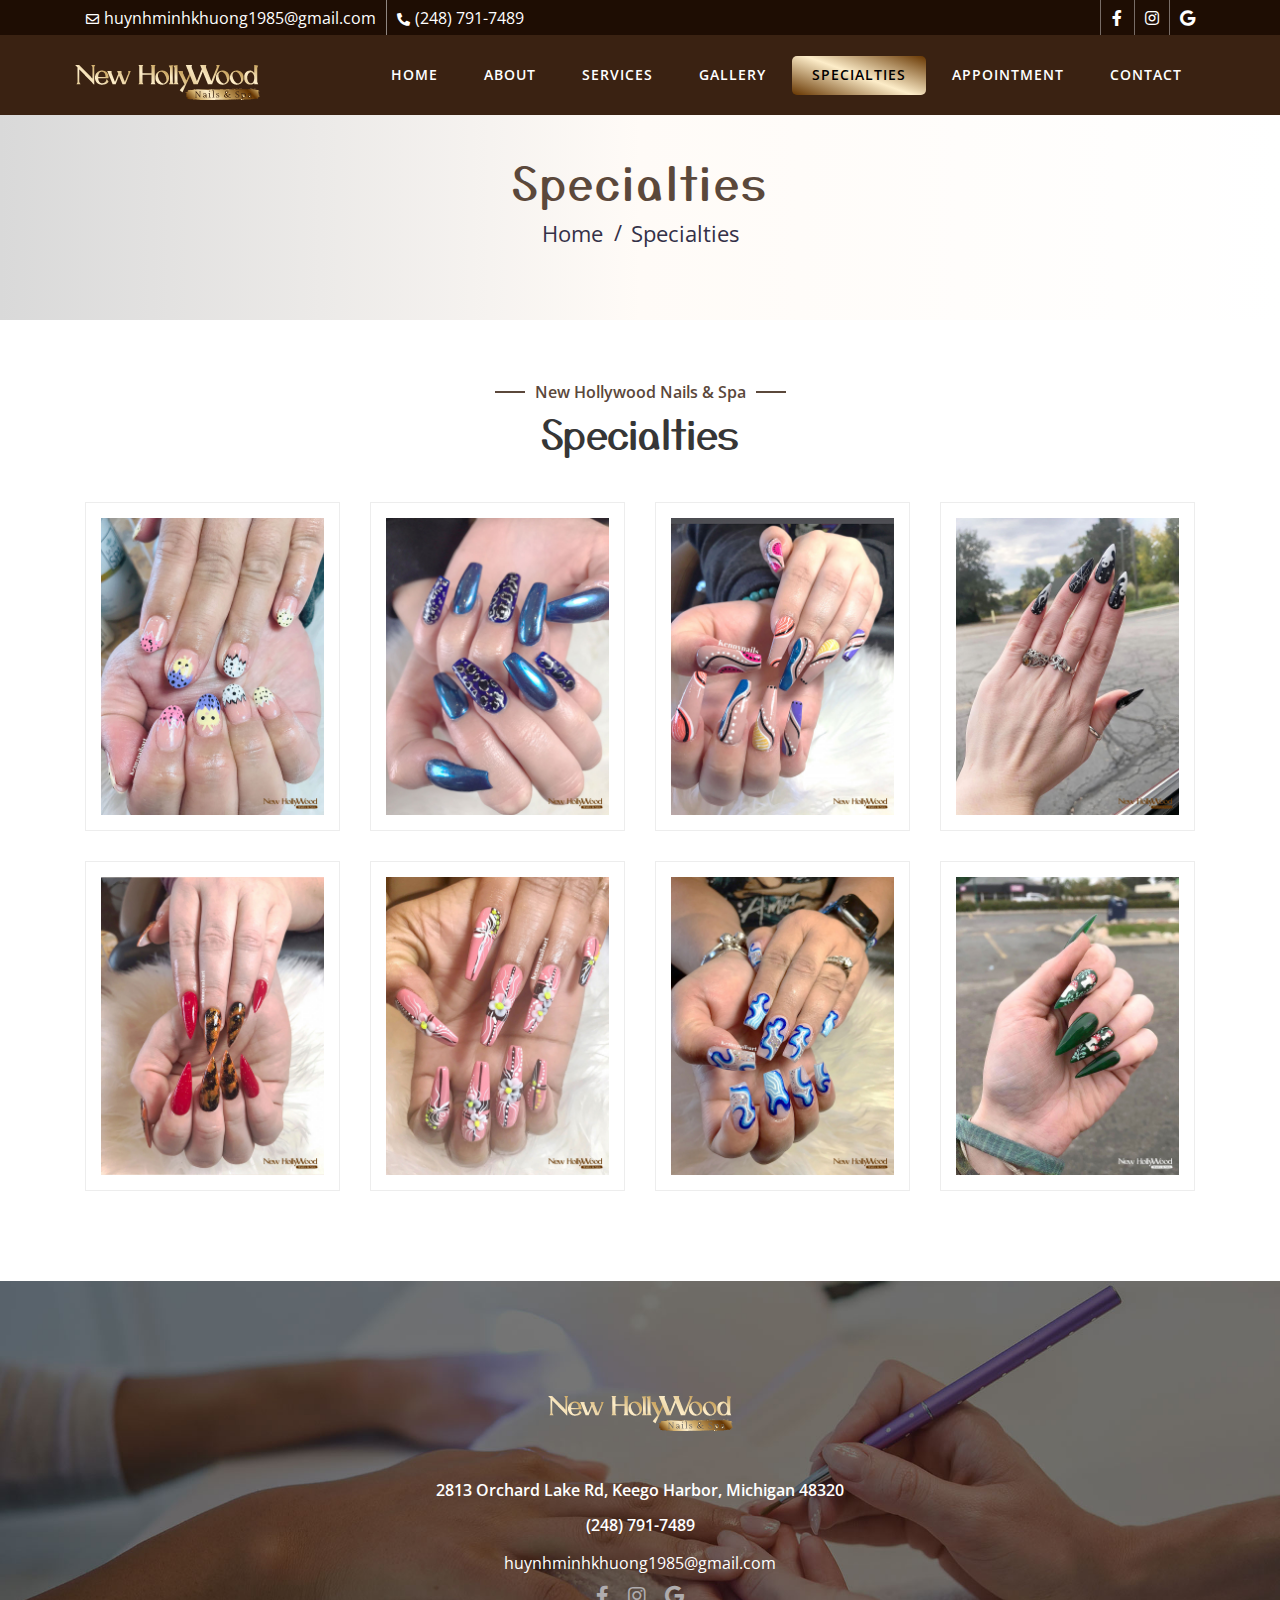
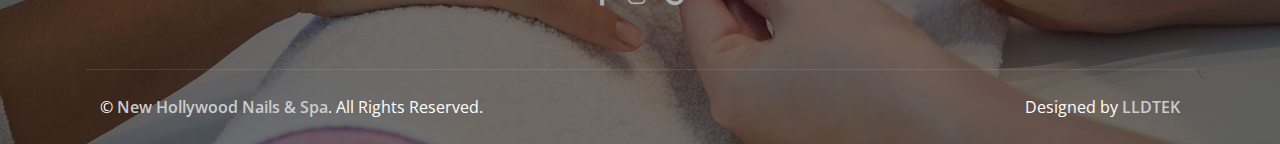
<file: specialties.html>
<!DOCTYPE html>
<html lang="en">

<head>
    <meta charset="utf-8">
    <title>Specialties | New Hollywood Nails & Spa</title>
    <meta content="width=device-width, initial-scale=1.0" name="viewport">
    <meta content="Free Website Template" name="keywords">
    <meta name="description"
        content="At New Hollywood Nails & Spa, you'll receive the finest nail care and beauty services in an inviting and comfortable atmosphere. We strive to ensure that our customers receive the very best personalized and professional nail care and beauty services while maintaining a clean environment.">
    <meta name="keywords"
        content="vip nails spa, vip nails spa Houston, nails salon near me, nails in Houston, nails in Houston, luxury nails, best nails color, nails spa, nails salon, nails bar, perfect nail, nails polish, gel polish, acrylics, nails company, best nail color,nude nail colors, nail design, hight-end service nail in Houston, luxury nails in chino, nails salon in Houston, nails spa near me, nails salon near me, manicure, acrylic paint, pedicure near me, nail bar near me, nail salon in Houston 49783, nail salon 49783, hot nails, top nail salon, nail salon in boston, boston, best nail salon in boston, best nail salon in chino, hottest nails design, hot nails design, top nails design, the best nails salon in, top nails salon in, t's nails, lux nail &amp; spa - tiệm chăm sóc móng ở Houston, pretty nails, green nails, summer nails 2022, christmas nails 2022, fall nails 2022, vip nails conway ar, shining nails, New Hollywood Nails & Spa rogers ar, splurge nails, lush nails, lush nails fayetteville ar, magic nails, beautiful nails and spa, french tip nails, gel x nails, nail ideas, gel x nails near me, dip nails near me, nail designs, rockstar nails evanston, sexy nails broadway, luxia nails, muse nails, french nails, tipsy nails, xpression nails, Houston pro nails">

    <!-- Favicon -->
    <link href="img/New-hollywood-nails-spa-favicon.svg" rel="icon">

    <!-- Google Font -->
    <link href="https://fonts.googleapis.com/css2?family=Open+Sans:wght@300;400;600;700;800&display=swap"
        rel="stylesheet">

    <link rel="preconnect" href="https://fonts.googleapis.com">
    <link rel="preconnect" href="https://fonts.gstatic.com" crossorigin>
    <link href="https://fonts.googleapis.com/css2?family=Great+Vibes&display=swap" rel="stylesheet">

    <!-- CSS Libraries -->
    <link href="css/bootstrap.min.css" rel="stylesheet">
    <link href="css/all.min.css" rel="stylesheet">
    <link href="lib/animate/animate.min.css" rel="stylesheet">
    <link href="lib/flaticon/font/flaticon.css" rel="stylesheet">
    <link href="lib/owlcarousel/assets/owl.carousel.min.css" rel="stylesheet">
    <link href="lib/lightbox/css/lightbox.min.css" rel="stylesheet">

    <!-- Template Stylesheet -->
    <link href="css/style.css" rel="stylesheet">

    <link rel="preconnect" href="https://fonts.googleapis.com">
    <link rel="preconnect" href="https://fonts.gstatic.com" crossorigin>
    <link href="https://fonts.googleapis.com/css2?family=Yusei+Magic&display=swap" rel="stylesheet">
</head>

<body>
    <div><!-- Top Bar Start -->
        <div class="top-bar d-md-block">
            <div class="container-fluid">
                <div class="row">
                    <div class="col-md-10 mt-2 mt-md-0 pl-lg-3">
                        <div class="top-bar-left">
                            <div class="text">
                                <i class="far fa-envelope text-white"></i>
                                <a href="mailto:huynhminhkhuong1985@gmail.com" data-email="" class="text-white" name="storeEmail">huynhminhkhuong1985@gmail.com</a>
                            </div>
                            <div class="text ">
                                <i class="fa fa-phone-alt text-white"></i>
                                <a href="tel:+1(248) 791-7489" class="text-white" name="storePhone" data-phone="">(248) 791-7489</a>
                            </div>
                        </div>
                    </div>
                    <div class="col-md-2 justify-content-md-end">
                        <div class="top-bar-right justify-content-center justify-content-md-end">
                            <div class="social">
                                <a href="https://www.facebook.com/newhollywoodnailsandspa" target="_blank" class="no-border-left text-white" data-facebook=""><i class="fab fa-facebook-f"></i></a>
                                <a href="https://www.instagram.com/newhollywoodnailsandspa.mi" target="_blank" class="text-white" data-instagram=""><i class="fab fa-instagram"></i></a>
                                <a href="https://goo.gl/maps/XtBebJExTzCAwdjn6" target="_blank" class="no-border text-white" data-google=""><i class="fab fa-google"></i></a>
                            </div>
                        </div>
                    </div>
                </div>
            </div>
        </div>
        <!-- Top Bar End -->
        
        <!-- Nav Bar Start -->
        <div class="navbar navbar-expand-lg bg-dark navbar-dark">
            <div class="container-fluid">
                <a href="index.html" class="navbar-brand logo-color">
                    <div>
                        <img src="./img/New-hollywood-nails-spa-logo-gold.png">
                    </div>
                </a>
                <button type="button" class="navbar-toggler" data-toggle="collapse" data-target="#navbarCollapse">
                    <span class="navbar-toggler-icon"></span>
                </button>
        
                <div class="collapse navbar-collapse justify-content-between" id="navbarCollapse">
                    <div id="main-menu" class="navbar-nav ml-auto">
                        <a href="index.html" class="nav-item nav-link">Home</a>
                        <a href="about.html" class="nav-item nav-link">About</a>
                        <a href="services.html" class="nav-item nav-link">Services</a>
                        <a href="gallery.html" class="nav-item nav-link">Gallery</a>
                        <a href="specialties.html" class="nav-item nav-link active">Specialties</a>
                        <a href="https://www.lldtek.com/salon/appt/NDk3OTR8bmV3aG9sbHl3aHB8TUlfMDgxNDl8NDU3MDdlZjMyOWQxMTMxYzAxNmYyMDA0Y2M3NzI0ZTk=" target="_blank" class="nav-item nav-link" data-booking="">Appointment</a>
                        <a href="contact.html" class="nav-item nav-link">Contact</a>
                    </div>
                </div>
            </div>
        </div>
        <!-- Nav Bar End -->
        </div>


    <!-- Page Header Start -->
    <div class="page-header">
        <div class="container">
            <div class="row">
                <div class="col-12">
                    <h2>Specialties</h2>
                </div>
                <div class="col-12">
                    <a href="index.html">Home</a>
                    <a href="">Specialties</a>
                </div>
            </div>
        </div>
    </div>
    <!-- Page Header End -->


    <!-- Team Start -->
    <div class="team bg-white">
        <div class="container">
            <div class="section-header text-center wow zoomIn" data-wow-delay="0.1s">
                <p>New Hollywood Nails & Spa</p>
                <h2>Specialties</h2>
            </div>
            
            
            <div class="row" id="loadSpecialties">
                <!-- load specialties here -->
            </div>
        </div>
    </div>
    <!-- Team End -->

    <!-- Footer Start -->
    <div><div class="footer wow fadeIn" data-wow-delay="0.3s" style="visibility: visible; animation-delay: 0.3s; animation-name: fadeIn;">
        <div class="container-fluid-footer" style="background-image: url('../img/New-hollywood-nails-spa-background-02.jpg'); background-size: cover;">
            <div class="container">
                <div class="footer-info">
                    <a href="index.html" class="footer-logo">
                        <img src="../img/New-hollywood-nails-spa-logo-gold.png" alt="">
                    </a>
                    <h3 style="font-size: 16px" name="storeFullAddress">2813 Orchard Lake Rd, Keego Harbor, Michigan 48320</h3>
                    <div class="footer-menu">
                        <a href="tel:+1(248) 791-7489" data-phone=""><p style="font-size: 16px;" name="storePhone">(248) 791-7489</p></a>
                        <a href="mailto:huynhminhkhuong1985@gmail.com" style="font-size: 16px" name="storeEmail" data-email="">huynhminhkhuong1985@gmail.com</a>
                    </div>
                    <div class="footer-social">
    
                        <a href="https://www.facebook.com/newhollywoodnailsandspa" data-facebook="" target="_blank"><i class="fab fa-facebook-f"></i></a>
                        <a href="https://www.instagram.com/newhollywoodnailsandspa.mi" data-instagram="" target="_blank"><i class="fab fa-instagram"></i></a>
                        <a href="https://goo.gl/maps/XtBebJExTzCAwdjn6" data-google="" target="_blank"><i class="fab fa-google"></i></a>
                    </div>
                </div>
            </div>
            <div class="container copyright">
                <div class="row">
                    <div class="col-md-6">
                        <p>© <a href="index.html" name="storeName">New Hollywood Nails &amp; Spa</a>. All Rights Reserved.</p>
                    </div>
                    <div class="col-md-6">
                        <p>Designed by <a href="https://www.lldtek.com" target="_blank">LLDTEK</a></p>
                    </div>
                </div>
            </div>
        </div>
    </div></div>
    <!-- Footer End -->
    <a href="#" class="back-to-top"><i class="fa fa-chevron-up"></i></a>

    <!-- JavaScript Libraries -->
    <script src="js/jquery-3.4.1.min.js"></script>
    <script src="js/bootstrap.bundle.min.js"></script>
    <script src="lib/easing/easing.min.js"></script>
    <script src="lib/wow/wow.min.js"></script>
    <script src="lib/owlcarousel/owl.carousel.min.js"></script>
    <script src="lib/isotope/isotope.pkgd.min.js"></script>
    <script src="lib/lightbox/js/lightbox.min.js"></script>

    <!-- Contact Javascript File -->
    <script src="mail/jqBootstrapValidation.min.js"></script>
    <script src="mail/contact.js"></script>

    <!-- Template Javascript -->
    <script src="js/main.js"></script>
    <script src='./scripts/load_data_util.js' async></script>
    <script>
        $(document).ready(function () {
            loadData("SPECIALTIES");
        });
    </script>

</body>

</html>
</file>
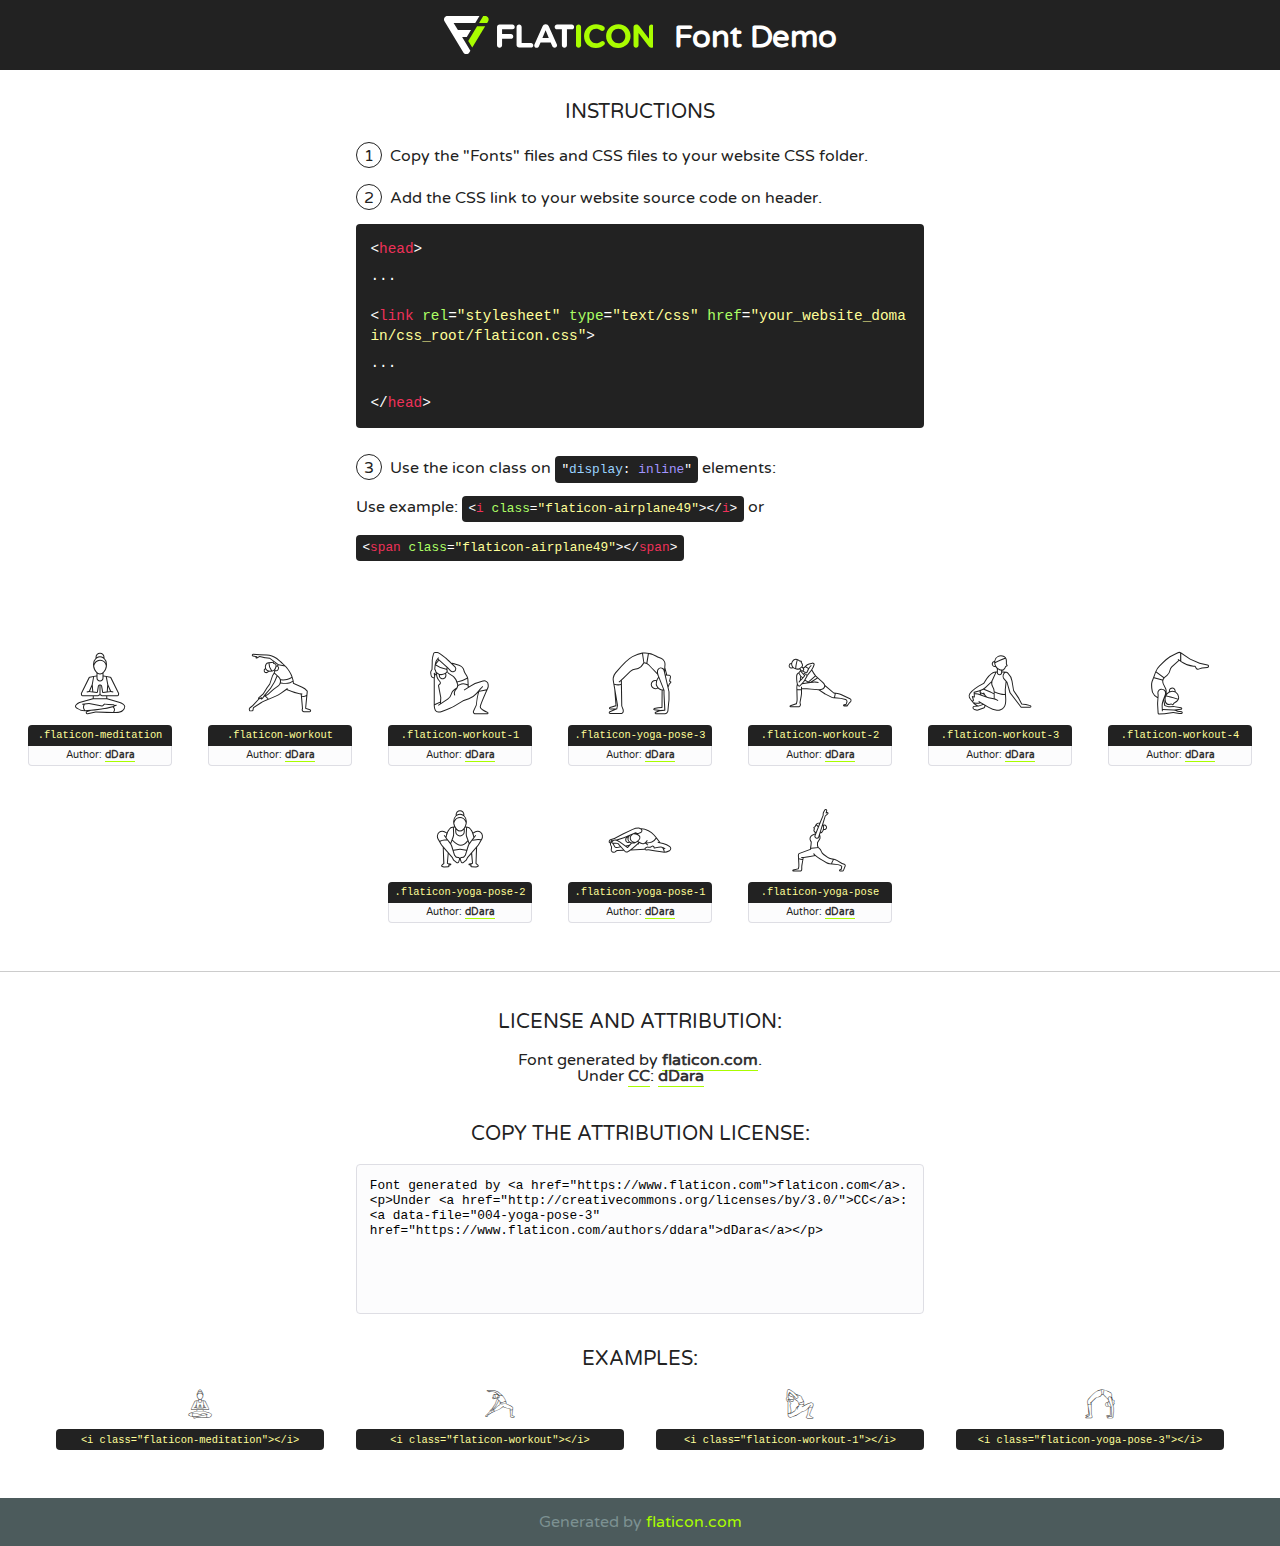
<file: lib/flaticon/font/flaticon.html>
<!DOCTYPE html>
<!--
  Flaticon icon font: Flaticon
  Creation date: 02/09/2020 06:16
-->
<html>
<!DOCTYPE html>
<html>

<head>
    <title>Flaticon WebFont</title>
    <link href="http://fonts.googleapis.com/css?family=Varela+Round" rel="stylesheet" type="text/css" />
    <link rel="stylesheet" type="text/css" href="flaticon.css">
    <meta charset="UTF-8">
    <style>
    html, body, div, span, applet, object, iframe,
    h1, h2, h3, h4, h5, h6, p, blockquote, pre,
    a, abbr, acronym, address, big, cite, code,
    del, dfn, em, img, ins, kbd, q, s, samp,
    small, strike, strong, sub, sup, tt, var,
    b, u, i, center,
    dl, dt, dd, ol, ul, li,
    fieldset, form, label, legend,
    table, caption, tbody, tfoot, thead, tr, th, td,
    article, aside, canvas, details, embed, 
    figure, figcaption, footer, header, hgroup, 
    menu, nav, output, ruby, section, summary,
    time, mark, audio, video {
        margin: 0;
        padding: 0;
        border: 0;
        font-size: 100%;
        font: inherit;
        vertical-align: baseline;
    }
    /* HTML5 display-role reset for older browsers */
    article, aside, details, figcaption, figure, 
    footer, header, hgroup, menu, nav, section {
        display: block;
    }
    body {
        line-height: 1;
    }
    ol, ul {
        list-style: none;
    }
    blockquote, q {
        quotes: none;
    }
    blockquote:before, blockquote:after,
    q:before, q:after {
        content: '';
        content: none;
    }
    table {
        border-collapse: collapse;
        border-spacing: 0;
    }
    body {
        font-family: 'Varela Round', Helvetica, Arial, sans-serif;
        font-size: 16px;
        color: #222;
    }
    a {
        color: #333;
        border-bottom: 1px solid #a9fd00;
        font-weight: bold;
        text-decoration: none;
    }
    * {
        -moz-box-sizing: border-box;
        -webkit-box-sizing: border-box;
        box-sizing: border-box;
        margin: 0;
        padding: 0;
    }
    [class^="flaticon-"]:before, [class*=" flaticon-"]:before, [class^="flaticon-"]:after, [class*=" flaticon-"]:after {
        font-family: Flaticon;
        font-size: 30px;
        font-style: normal;
        margin-left: 20px;
        color: #333;
    }
    .wrapper {
        max-width: 600px;
        margin: auto;
        padding: 0 1em;
    }
    .title {
        font-size: 1.25em;
        text-align: center;
        margin-bottom: 1em;
        text-transform: uppercase;
    }
    header {
        text-align: center;
        background-color: #222;
        color: #fff;
        padding: 1em;
    }
    header .logo {
        width: 210px;
        height: 38px;
        display: inline-block;
        vertical-align: middle;
        margin-right: 1em;
        border: none;
    }
    header strong {
        font-size: 1.95em;
        font-weight: bold;
        vertical-align: middle;
        margin-top: 5px;
        display: inline-block;
    }
    .demo {
        margin: 2em auto;
        line-height: 1.25em;
    }
    .demo ul li {
        margin-bottom: 1em;
    }
    .demo ul li .num {
        color: #222;
        border-radius: 20px;
        display: inline-block;
        width: 26px;
        padding: 3px;
        height: 26px;
        text-align: center;
        margin-right: 0.5em;
        border: 1px solid #222;
    }
    .demo ul li code {
        background-color: #222;
        border-radius: 4px;
        padding: 0.25em 0.5em;
        display: inline-block;
        color: #fff;
        font-family: Consolas,Monaco,Lucida Console,Liberation Mono,DejaVu Sans Mono,Bitstream Vera Sans Mono,Courier New, monospace;
        font-weight: lighter;
        margin-top: 1em;
        font-size: 0.8em;
        word-break: break-all;
    }
    .demo ul li code.big {
        padding: 1em;
        font-size: 0.9em;
    }
    .demo ul li code .red {
        color: #EF3159;
    }
    .demo ul li code .green {
        color: #ACFF65;
    }
    .demo ul li code .yellow {
        color: #FFFF99;
    }
    .demo ul li code .blue {
        color: #99D3FF;
    }
    .demo ul li code .purple {
        color: #A295FF;
    }
    .demo ul li code .dots {
        margin-top: 0.5em;
        display: block;
    }
    #glyphs {
        border-bottom: 1px solid #ccc;
        padding: 2em 0;
        text-align: center;
    }
    .glyph {
        display: inline-block;
        width: 9em;
        margin: 1em;
        text-align: center;
        vertical-align: top;
        background: #FFF;
    }
    .glyph .glyph-icon {
        padding: 10px;
        display: block;
        font-family:"Flaticon";
        font-size: 64px;
        line-height: 1;
    }
    .glyph .glyph-icon:before {
        font-size: 64px;
        color: #222;
        margin-left: 0;
    }
    .class-name {
        font-size: 0.65em;
        background-color: #222;
        color: #fff;
        border-radius: 4px 4px 0 0;
        padding: 0.5em;
        color: #FFFF99;
        font-family: Consolas,Monaco,Lucida Console,Liberation Mono,DejaVu Sans Mono,Bitstream Vera Sans Mono,Courier New, monospace;
    }
    .author-name {
        font-size: 0.6em;
        background-color: #fcfcfd;
        border: 1px solid #DEDEE4;
        border-top: 0;
        border-radius: 0 0 4px 4px;
        padding: 0.5em;
    }
    .class-name:last-child {
        font-size: 10px;
        color:#888;
    }
    .class-name:last-child a {
        font-size: 10px;
        color:#555;
    }
    .class-name:last-child a:hover {
        color:#a9fd00;
    }
    .glyph > input {
        display: block;
        width: 100px;
        margin: 5px auto;
        text-align: center;
        font-size: 12px;
        cursor: text;
    }
    .glyph > input.icon-input {
        font-family:"Flaticon";
        font-size: 16px;
        margin-bottom: 10px;
    }
    .attribution .title {
        margin-top: 2em;
    }
    .attribution textarea {
        background-color: #fcfcfd;
        padding: 1em;
        border: none;
        box-shadow: none;
        border: 1px solid #DEDEE4;
        border-radius: 4px;
        resize: none;
        width: 100%;
        height: 150px;
        font-size: 0.8em;
        font-family: Consolas,Monaco,Lucida Console,Liberation Mono,DejaVu Sans Mono,Bitstream Vera Sans Mono,Courier New, monospace;
        -webkit-appearance: none;
    }
    .iconsuse {
        margin: 2em auto;
        text-align: center;
        max-width: 1200px;
    }
    .iconsuse:after {
        content: '';
        display: table;
        clear: both;
    }
    .iconsuse .image {
        float: left;
        width: 25%;
        padding: 0 1em;
    }
    .iconsuse .image p {
        margin-bottom: 1em;
    }
    .iconsuse .image span {
        display: block;
        font-size: 0.65em;
        background-color: #222;
        color: #fff;
        border-radius: 4px;
        padding: 0.5em;
        color: #FFFF99;
        margin-top: 1em;
        font-family: Consolas,Monaco,Lucida Console,Liberation Mono,DejaVu Sans Mono,Bitstream Vera Sans Mono,Courier New, monospace;
    }
    #footer {
        text-align: center;
        background-color: #4C5B5C;
        color: #7c9192;
        padding: 1em;
    }
    #footer a {
        border: none;
        color: #a9fd00;
        font-weight: normal;
    }
    @media (max-width: 960px) {
        .iconsuse .image {
            width: 50%;
        }
    }
    @media (max-width: 560px) {
        .iconsuse .image {
            width: 100%;
        }
    }
    </style>
</head>

<body class="characters-off">

    <header>
        <a href="https://www.flaticon.com" target="_blank" class="logo">
            <svg version="1.1" xmlns="http://www.w3.org/2000/svg" xmlns:xlink="http://www.w3.org/1999/xlink" xmlns:a="http://ns.adobe.com/AdobeSVGViewerExtensions/3.0/" viewBox="0 0 560.875 102.036" enable-background="new 0 0 560.875 102.036" xml:space="preserve">
                <defs>
                </defs>
                <g>
                    <g class="letters">
                        <path fill="#ffffff" d="M141.596,29.675c0-3.777,2.985-6.767,6.764-6.767h34.438c3.426,0,6.15,2.728,6.15,6.15
                        c0,3.43-2.724,6.149-6.15,6.149h-27.674v13.091h23.719c3.429,0,6.151,2.724,6.151,6.15c0,3.43-2.723,6.149-6.151,6.149h-23.719
                        v17.574c0,3.773-2.986,6.761-6.764,6.761c-3.779,0-6.764-2.989-6.764-6.761V29.675z"></path>
                        <path fill="#ffffff" d="M193.844,29.149c0-3.781,2.985-6.767,6.764-6.767c3.776,0,6.763,2.985,6.763,6.767v42.957h25.039
                        c3.426,0,6.149,2.726,6.149,6.153c0,3.425-2.723,6.15-6.149,6.15h-31.802c-3.779,0-6.764-2.986-6.764-6.768V29.149z"></path>
                        <path fill="#ffffff" d="M241.891,75.71l21.438-48.407c1.492-3.341,4.215-5.357,7.906-5.357h0.792
                        c3.686,0,6.323,2.017,7.815,5.357l21.439,48.407c0.436,0.967,0.701,1.845,0.701,2.723c0,3.602-2.809,6.501-6.414,6.501
                        c-3.161,0-5.269-1.845-6.499-4.655l-4.132-9.661h-27.059l-4.301,10.102c-1.144,2.631-3.426,4.214-6.237,4.214
                        c-3.517,0-6.24-2.81-6.24-6.325C241.1,77.64,241.451,76.677,241.891,75.71z M279.932,58.666l-8.521-20.297l-8.526,20.297H279.932
                        z"></path>
                        <path fill="#ffffff" d="M314.864,35.387H301.86c-3.429,0-6.239-2.813-6.239-6.238c0-3.429,2.811-6.24,6.239-6.24h39.533
                        c3.426,0,6.237,2.811,6.237,6.24c0,3.425-2.811,6.238-6.237,6.238h-13.001v42.785c0,3.773-2.99,6.761-6.764,6.761
                        c-3.779,0-6.764-2.989-6.764-6.761V35.387z"></path>
                        <path fill="#A9FD00" d="M352.615,29.149c0-3.781,2.985-6.767,6.767-6.767c3.774,0,6.761,2.985,6.761,6.767v49.024
                        c0,3.773-2.987,6.761-6.761,6.761c-3.781,0-6.767-2.989-6.767-6.761V29.149z"></path>
                        <path fill="#A9FD00" d="M374.132,53.836v-0.179c0-17.481,13.178-31.801,32.065-31.801c9.22,0,15.459,2.458,20.557,6.238
                        c1.402,1.054,2.637,2.985,2.637,5.357c0,3.692-2.985,6.59-6.681,6.59c-1.845,0-3.071-0.702-4.044-1.319
                        c-3.776-2.813-7.729-4.393-12.562-4.393c-10.364,0-17.831,8.611-17.831,19.154v0.173c0,10.542,7.291,19.329,17.831,19.329
                        c5.715,0,9.492-1.756,13.359-4.834c1.049-0.874,2.458-1.491,4.039-1.491c3.429,0,6.325,2.813,6.325,6.236
                        c0,2.106-1.056,3.78-2.282,4.834c-5.539,4.834-12.036,7.733-21.878,7.733C387.572,85.464,374.132,71.493,374.132,53.836z"></path>
                        <path fill="#A9FD00" d="M433.009,53.836v-0.179c0-17.481,13.79-31.801,32.766-31.801c18.981,0,32.592,14.143,32.592,31.628v0.173
                        c0,17.483-13.785,31.807-32.769,31.807C446.625,85.464,433.009,71.32,433.009,53.836z M484.224,53.836v-0.179
                        c0-10.539-7.725-19.326-18.626-19.326c-10.893,0-18.449,8.611-18.449,19.154v0.173c0,10.542,7.73,19.329,18.626,19.329
                        C476.676,72.986,484.224,64.378,484.224,53.836z"></path>
                        <path fill="#A9FD00" d="M506.233,29.321c0-3.774,2.99-6.763,6.767-6.763h1.401c3.252,0,5.183,1.583,7.029,3.953l26.093,34.265
                        V29.059c0-3.692,2.99-6.677,6.681-6.677c3.683,0,6.671,2.985,6.671,6.677v48.934c0,3.78-2.987,6.765-6.764,6.765h-0.436
                        c-3.257,0-5.188-1.581-7.034-3.953l-27.056-35.492v32.944c0,3.687-2.985,6.676-6.678,6.676c-3.683,0-6.673-2.989-6.673-6.676
                        V29.321z"></path>
                    </g>
                    <g class="insignia">
                        <path fill="#ffffff" d="M48.372,56.137h12.517l11.156-18.537H37.186L25.688,18.539h57.825L94.668,0H9.271
                        C5.925,0,2.842,1.801,1.198,4.716c-1.644,2.907-1.593,6.482,0.134,9.343l50.38,83.501c1.678,2.781,4.689,4.476,7.938,4.476
                        c3.246,0,6.257-1.695,7.935-4.476l2.898-4.804L48.372,56.137z"></path>
                        <g class="i">
                            <path fill="#A9FD00" d="M93.575,18.539h0.031v0.004l21.652,0.004l2.705-4.488c1.727-2.861,1.778-6.436,0.133-9.343
                            C116.454,1.801,113.371,0,110.026,0h-5.294L93.575,18.539z"></path>
                            <polygon fill="#A9FD00" points="88.291,27.356 64.725,66.486 75.519,84.404 109.942,27.356"></polygon>
                        </g>
                    </g>
                </g>
            </svg>
        </a>
        <strong>Font Demo</strong>
    </header>


    <section class="demo wrapper">

        <p class="title">Instructions</p>

        <ul>
            <li>
                <span class="num">1</span>Copy the "Fonts" files and CSS files to your website CSS folder.
            </li>
            <li>
                <span class="num">2</span>Add the CSS link to your website source code on header.
                <code class="big">
                    &lt;<span class="red">head</span>&gt;
                    <br/><span class="dots">...</span>
                    <br/>&lt;<span class="red">link</span> <span class="green">rel</span>=<span class="yellow">"stylesheet"</span> <span class="green">type</span>=<span class="yellow">"text/css"</span> <span class="green">href</span>=<span class="yellow">"your_website_domain/css_root/flaticon.css"</span>&gt;
                    <br/><span class="dots">...</span>
                    <br/>&lt;/<span class="red">head</span>&gt;
                </code>
            </li>

            <li>
                <p>
                    <span class="num">3</span>Use the icon class on <code>"<span class="blue">display</span>:<span class="purple"> inline</span>"</code> elements:
                    <br />
                    Use example: <code>&lt;<span class="red">i</span> <span class="green">class</span>=<span class="yellow">&quot;flaticon-airplane49&quot;</span>&gt;&lt;/<span class="red">i</span>&gt;</code> or <code>&lt;<span class="red">span</span> <span class="green">class</span>=<span class="yellow">&quot;flaticon-airplane49&quot;</span>&gt;&lt;/<span class="red">span</span>&gt;</code>
            </li>
        </ul>

    </section>




   <section id="glyphs">          
    
      
        <div class="glyph"><div class="glyph-icon flaticon-meditation"></div>
            <div class="class-name">.flaticon-meditation</div>
            <div class="author-name">Author: <a data-file="001-meditation" href="https://www.flaticon.com/authors/ddara">dDara</a> </div> 
        </div>        
        
        <div class="glyph"><div class="glyph-icon flaticon-workout"></div>
            <div class="class-name">.flaticon-workout</div>
            <div class="author-name">Author: <a data-file="002-workout" href="https://www.flaticon.com/authors/ddara">dDara</a> </div> 
        </div>        
        
        <div class="glyph"><div class="glyph-icon flaticon-workout-1"></div>
            <div class="class-name">.flaticon-workout-1</div>
            <div class="author-name">Author: <a data-file="003-workout-1" href="https://www.flaticon.com/authors/ddara">dDara</a> </div> 
        </div>        
        
        <div class="glyph"><div class="glyph-icon flaticon-yoga-pose-3"></div>
            <div class="class-name">.flaticon-yoga-pose-3</div>
            <div class="author-name">Author: <a data-file="004-yoga-pose-3" href="https://www.flaticon.com/authors/ddara">dDara</a> </div> 
        </div>        
        
        <div class="glyph"><div class="glyph-icon flaticon-workout-2"></div>
            <div class="class-name">.flaticon-workout-2</div>
            <div class="author-name">Author: <a data-file="005-workout-2" href="https://www.flaticon.com/authors/ddara">dDara</a> </div> 
        </div>        
        
        <div class="glyph"><div class="glyph-icon flaticon-workout-3"></div>
            <div class="class-name">.flaticon-workout-3</div>
            <div class="author-name">Author: <a data-file="006-workout-3" href="https://www.flaticon.com/authors/ddara">dDara</a> </div> 
        </div>        
        
        <div class="glyph"><div class="glyph-icon flaticon-workout-4"></div>
            <div class="class-name">.flaticon-workout-4</div>
            <div class="author-name">Author: <a data-file="007-workout-4" href="https://www.flaticon.com/authors/ddara">dDara</a> </div> 
        </div>        
        
        <div class="glyph"><div class="glyph-icon flaticon-yoga-pose-2"></div>
            <div class="class-name">.flaticon-yoga-pose-2</div>
            <div class="author-name">Author: <a data-file="008-yoga-pose-2" href="https://www.flaticon.com/authors/ddara">dDara</a> </div> 
        </div>        
        
        <div class="glyph"><div class="glyph-icon flaticon-yoga-pose-1"></div>
            <div class="class-name">.flaticon-yoga-pose-1</div>
            <div class="author-name">Author: <a data-file="009-yoga-pose-1" href="https://www.flaticon.com/authors/ddara">dDara</a> </div> 
        </div>        
        
        <div class="glyph"><div class="glyph-icon flaticon-yoga-pose"></div>
            <div class="class-name">.flaticon-yoga-pose</div>
            <div class="author-name">Author: <a data-file="010-yoga-pose" href="https://www.flaticon.com/authors/ddara">dDara</a> </div> 
        </div>        
        

    </section>



    <section class="attribution wrapper"   style="text-align:center;">

      <div class="title">License and attribution:</div><div class="attrDiv">Font generated by <a href="https://www.flaticon.com">flaticon.com</a>. <div><p>Under <a href="http://creativecommons.org/licenses/by/3.0/">CC</a>: <a data-file="004-yoga-pose-3" href="https://www.flaticon.com/authors/ddara">dDara</a></p>  </div>
      </div>
      <div class="title">Copy the Attribution License:</div>

    <textarea onclick="this.focus();this.select();">Font generated by &lt;a href=&quot;https://www.flaticon.com&quot;&gt;flaticon.com&lt;/a&gt;. <p>Under <a href="http://creativecommons.org/licenses/by/3.0/">CC</a>: <a data-file="004-yoga-pose-3" href="https://www.flaticon.com/authors/ddara">dDara</a></p>  
     </textarea>

    </section>

    <section class="iconsuse">

          <div class="title">Examples:</div>            
             
            <div class="image">
                <p>
                    <i class="glyph-icon flaticon-meditation"></i> 
                    <span>&lt;i class=&quot;flaticon-meditation&quot;&gt;&lt;/i&gt;</span>
                </p>
            </div>
            
            <div class="image">
                <p>
                    <i class="glyph-icon flaticon-workout"></i> 
                    <span>&lt;i class=&quot;flaticon-workout&quot;&gt;&lt;/i&gt;</span>
                </p>
            </div>
            
            <div class="image">
                <p>
                    <i class="glyph-icon flaticon-workout-1"></i> 
                    <span>&lt;i class=&quot;flaticon-workout-1&quot;&gt;&lt;/i&gt;</span>
                </p>
            </div>
            
            <div class="image">
                <p>
                    <i class="glyph-icon flaticon-yoga-pose-3"></i> 
                    <span>&lt;i class=&quot;flaticon-yoga-pose-3&quot;&gt;&lt;/i&gt;</span>
                </p>
            </div>
                       
        </div>
                            
    </section>

<div id="footer">
    <div>Generated by <a href="https://www.flaticon.com">flaticon.com</a>
    </div>
</div>



</body>
</html>
</file>
<file: lib/flaticon/font/flaticon.css>
/*
  	Flaticon icon font: Flaticon
  	Creation date: 02/09/2020 06:16
  	*/

@font-face {
  font-family: "Flaticon";
  src: url("./Flaticon.eot");
  src: url("./Flaticon.eot?#iefix") format("embedded-opentype"),
       url("./Flaticon.woff2") format("woff2"),
       url("./Flaticon.woff") format("woff"),
       url("./Flaticon.ttf") format("truetype"),
       url("./Flaticon.svg#Flaticon") format("svg");
  font-weight: normal;
  font-style: normal;
}

@media screen and (-webkit-min-device-pixel-ratio:0) {
  @font-face {
    font-family: "Flaticon";
    src: url("./Flaticon.svg#Flaticon") format("svg");
  }
}

[class^="flaticon-"]:before, [class*=" flaticon-"]:before,
[class^="flaticon-"]:after, [class*=" flaticon-"]:after {   
  font-family: Flaticon;
font-style: normal;
}

.flaticon-meditation:before { content: "\f100"; }
.flaticon-workout:before { content: "\f101"; }
.flaticon-workout-1:before { content: "\f102"; }
.flaticon-yoga-pose-3:before { content: "\f103"; }
.flaticon-workout-2:before { content: "\f104"; }
.flaticon-workout-3:before { content: "\f105"; }
.flaticon-workout-4:before { content: "\f106"; }
.flaticon-yoga-pose-2:before { content: "\f107"; }
.flaticon-yoga-pose-1:before { content: "\f108"; }
.flaticon-yoga-pose:before { content: "\f109"; }
</file>
<file: css/style.css>
/*******************************/
/********* General CSS *********/
/*******************************/

:root {
    --primary           : #5b483b;
    --primary-light     : #727272;
    --primary-hover     : #cccccc;
    --primary-trans     : #3a2212;
    --secondary         : #363636;
    --secondary-hover   : #cccccc;
    --bg-section-1      : #ffffff;
    --bg-section-2      : #f9f9f9;
}

.uicolor_primary {
    color: var(--primary) !important;
}

body {
    color: #444;
    background: #fff;
    font-family: 'Open Sans', sans-serif;
}

h1,
h2,
h3,
h4,
h5,
h6 {
    color: var(--secondary);
}

h1 {
    font-family: 'Great Vibes', cursive;
}

a {
    color: #454545;
    transition: .3s;
}

a:hover,
a:active,
a:focus {
    color: #fff;
    outline: none;
    text-decoration: none;
}

.contact-text a:hover {
    color: #333 !important;
}

.btn:focus,
.form-control:focus {
    box-shadow: none;
}

.container-fluid {
    max-width: 1366px;
}

.container-fluid.bg-light {
    max-width: 100%;
}

.back-to-top {
    position: fixed;
    display: none;
    background:  #d71f49;
    width: 44px;
    height: 44px;
    text-align: center;
    line-height: 1;
    font-size: 22px;
    right: 15px;
    bottom: 15px;
    transition: background 0.5s;
    z-index: 9;
}

.back-to-top:hover {
    background:  #000;
}

.back-to-top:hover i {
    color: #fff;
}

.back-to-top i {
    color: #fff;
    padding-top: 10px;
}

.service-item.border-right {
    border-right: none !important;
}



/* STAFF  */
.container-fluid {
    width: 100%;
}

.staff h4 {
    text-transform: uppercase;
    color: var(--primary);
}

.staff {
    padding: 45px 0;
}

.staff h5 {
    color: #555;
    position: relative;
}

.staff .line {
    width: 100px;
    height: 2px;
    background: var(--primary);
    margin: 20px 0;
}

.border-right {
    border-right: 0 !important;
}

/**********************************/
/********** Top Bar CSS ***********/
/**********************************/
.top-bar {
    position: relative;
    height: 35px;
    /*background: #506331 !important;*/
    background: #1e0d03;
}

.top-bar .top-bar-left {
    display: flex;
    align-items: center;
    justify-content: flex-start;
}

.top-bar .top-bar-right {
    display: flex;
    align-items: center;
    justify-content: flex-end;
}

.top-bar .text {
    display: flex;
    align-items: center;
    justify-content: center;
    flex-direction: row;
    height: 35px;
    padding: 0 10px;
    text-align: center;
    border-right: 1px solid rgba(255, 255, 255, 0.5);
}

.top-bar .text:last-child {
    border-right: none;
}

.top-bar .text i {
    font-size: 13px;
    color: var(--primary);
    margin-right: 5px;
    margin-top: 3px;
}

.top-bar .text h2 {
    color: #000;
    font-weight: 400;
    font-size: 15px;
    letter-spacing: 1px;
    margin: 0;
}

.top-bar .text p {
    color: #eeeeee;
    font-size: 14px;
    font-weight: 400;
    margin: 0 0 0 5px;
}

.top-bar .social {
    display: flex;
    height: 35px;
    font-size: 0;
    justify-content: flex-end;
}

.top-bar .social a {
    display: flex;
    align-items: center;
    justify-content: center;
    width: 35px;
    height: 100%;
    font-size: 16px;
    color: var(--primary);
    border-right: 1px solid rgba(255, 255, 255, .4);
}

.top-bar .social a:first-child {
    border-left: 1px solid rgba(255, 255, 255, .4);
}

.top-bar .social a:hover {
    color: #ffeba2 !important;
}

@media (min-width: 992px) {
    .top-bar {
        padding: 0 60px;
    }
}


/**********************************/
/*********** Nav Bar CSS **********/
/**********************************/
.navbar {
    position: relative;
    transition: .5s;
    z-index: 999;
}

.navbar.nav-sticky {
    position: fixed;
    top: 0;
    width: 100%;
    box-shadow: 0 2px 2px rgb(0 0 0 / 20%);
}

.navbar .navbar-brand {
    margin: 0;
    color: #ffffff;
    font-size: 25px;
    line-height: 0px;
    font-weight: 400;
    text-transform: uppercase;
    letter-spacing: 0px;
    transition: .5s;
    padding-top: 0;
    padding-bottom: 0;
}

.navbar-dark .navbar-nav .nav-link:hover,
.navbar-dark .navbar-nav .nav-link.active {
    color: var(--primary);
    transition: .3s ease-in-out;
    border-radius: 5px;
}

.navbar .navbar-brand span {
    /*color: #343148;*/
    text-transform: lowercase;
    transition: .5s;
}

.navbar.nav-sticky .navbar-brand span {
    /*color: #ffffff;*/
}

.navbar .navbar-brand img {
    /* max-width: 100%; */
    max-height: 60px;
    float: left;
}

.navbar-dark .navbar-nav .nav-link,
.navbar-dark .navbar-nav .nav-link:focus,
.navbar-dark .navbar-nav .nav-link:hover,
.navbar-dark .navbar-nav .nav-link.active {
    padding: 8px 10px 10px 10px;
    color: #ffffff;
    margin: 3px;
    border-radius: 5px;
    transition: .3s ease-in-out;
    font-weight: 600;
}


.navbar .navbar-brand span.text-logo {
    font-family: 'Yusei Magic', sans-serif;
    text-transform: uppercase;
    display: block;
    /* margin-top: 10px; */
    padding: 26px 50px;
}

span.text-logo {
    font-family: 'Yusei Magic', sans-serif;
    text-transform: uppercase;
    font-size: 30px;
}

.navbar .dropdown-menu {
    margin-top: 0;
    border: 0;
    border-radius: 0;
    background: #f8f9fa;
}

.text-welcome-about {
    display: contents;
}

@media (min-width: 992px) {
    .navbar {
        position: absolute;
        width: 100%;
        top: 35px;
        padding: 10px 60px;
        background: rgba(0, 0, 0, .8) !important;
        z-index: 9;
    }

    .navbar.nav-sticky {
        padding: 10px 60px;
        /*background: #343148 !important;*/
        border: 1px solid #ffeba2;
    }

    .navbar a.nav-link {
        padding: 8px 15px;
        font-size: 14px;
        letter-spacing: 1px;
        text-transform: uppercase;
    }
}

@media (max-width: 991.98px) {
    .navbar {
        padding: 15px;
        background: #332f22 !important;
    }

    .navbar .navbar-brand span {
        /*color: #ffffff;*/
    }

    .navbar a.nav-link {
        padding: 5px;
    }

    .navbar .dropdown-menu {
        box-shadow: none;
    }
}

@media (min-width: 1200px) {

    .navbar-dark .navbar-nav .nav-link,
    .navbar-dark .navbar-nav .nav-link:focus,
    .navbar-dark .navbar-nav .nav-link:hover,
    .navbar-dark .navbar-nav .nav-link.active {
        padding: 8px 20px 10px 20px;
    }
}

/*******************************/
/********** Hero CSS ***********/
/*******************************/
.hero {
    position: relative;
    width: 100%;
    /*padding: 90px 0;*/
    padding: 50px 0 0px 0;
    /*background: var(--primary);*/
    /*background-image: linear-gradient(to top, #ffdbb8, #ffd79f);*/
    background-image: linear-gradient(to top, #eae8e9, #AFACAF);
    overflow: hidden;
}

.hero .container-fluid {
    padding: 0;
}

.hero .hero-image {
    position: relative;
    text-align: right;
}

.hero .hero-image img {
    max-width: 80%;
    max-height: 80%;
}

.hero .hero-text {
    position: relative;
    padding-left: 75px;
    display: flex;
    align-items: flex-start;
    justify-content: center;
    flex-direction: column;
}

.hero .hero-text h1 {
    color: #343148;
    font-size: 36px;
    font-weight: 300;
    margin-bottom: 20px;
    font-family: emoji;
}

.hero .hero-text p {
    color: #333;
    font-size: 18px;
    margin-bottom: 25px;
}

.hero .hero-btn .btn {
    padding: 12px 20px;
    font-size: 14px;
    font-weight: 600;
    letter-spacing: 1px;
    color: #fff;
    background: #232323;
    border-radius: 0;
    transition: .3s;
}

.hero .hero-btn .btn:hover {
    color: #343148;
    background: #ffffff;
}

.hero .hero-btn .btn:first-child {
    margin-right: 10px;
}

@media (max-width: 991.98px) {
    .hero .hero-text {
        padding: 0 15px;
    }

    .hero .hero-text h1 {
        font-size: 40px;
    }

    .hero .hero-text p {
        font-size: 16px;
    }

    .hero .hero-text .btn {
        padding: 12px 20px;
        letter-spacing: 1px;
    }
}

@media (max-width: 767.98px) {
    .hero .hero-text h1 {
        font-size: 30px;
        font-weight: 600;
    }

    .hero .hero-text p {
        font-size: 14px;
    }

    .hero .hero-text .btn {
        padding: 10px 15px;
        font-weight: 400;
        letter-spacing: 1px;
    }
}

@media (max-width: 575.98px) {
    .hero .hero-text h1 {
        font-size: 35px;
        font-weight: 600;
    }

    .hero .hero-text p {
        font-size: 14px;
    }

    .hero .hero-text .btn {
        padding: 8px 20px;
        font-weight: 400;
        letter-spacing: 0;
    }
}


/*******************************/
/******* Page Header CSS *******/
/*******************************/
.page-header {
    position: relative;
    /*margin-bottom: 45px;*/
    padding: 120px 0 70px 0;
    text-align: center;
    background-image: linear-gradient(to left, #fff, #fffbf7, #d9d9d9);
}

.page-header h2 {
    position: relative;
    color: var(--primary);
    font-size: 45px;
    font-weight: 300;
    font-family: 'Yusei Magic', sans-serif;
    letter-spacing: 3px;
}

.page-header a {
    position: relative;
    padding: 0 12px;
    font-size: 22px;
    color: #343148;
}

.page-header a:hover {
    color: var(--primary);
}

.page-header a::after {
    position: absolute;
    content: "/";
    width: 8px;
    height: 8px;
    top: -2px;
    right: -7px;
    text-align: center;
    color: #343148;
}

.page-header a:last-child::after {
    display: none;
}

@media (max-width: 767.98px) {
    .page-header h2 {
        font-size: 35px;
    }

    .page-header a {
        font-size: 18px;
    }
}

@media (max-width: 768px) {
    /*H edit*/

    .navbar-nav {
        margin-top: 20px;
    }

    .hero .hero-image img {
        max-width: 100%;
        max-height: 100%;
        padding: 0px;
    }
}

/*******************************/
/******* Section Header ********/
/*******************************/
.section-header {
    position: relative;
    max-width: 600px;
    margin: 0 auto;
    margin-bottom: 45px;
    z-index: 7;
    /*display: none;*/
}

.section-header p {
    display: inline-block;
    margin: 0 30px;
    margin-bottom: 5px;
    padding: 0 10px;
    position: relative;
    font-size: 16px;
    font-weight: 600;
    background: var(--bg-section-1);
    color: var(--primary);
}

.bg-section-2 {
    background: var(--bg-section-2) !important;
}

.top-services .section-header p {
    background: var(--bg-section-2);
    color: var(--primary);
}

.section-header p::after {
    position: absolute;
    content: "";
    height: 2px;
    top: 11px;
    right: -30px;
    left: -30px;
    background: var(--primary);
    z-index: -1;
}

.section-header h2 {
    margin: 0;
    position: relative;
    font-size: 40px;
    font-weight: 300;
    font-family: 'Yusei Magic', sans-serif;
}

@media (max-width: 767.98px) {
    .section-header h2 {
        font-size: 40px;
    }
}


/*******************************/
/********** About CSS **********/
/*******************************/
.about {
    position: relative;
    width: 100%;
    padding: 45px 0;
}

.about .section-header {
    margin-bottom: 30px;
    margin-left: 0;
}

.about .about-img {
    position: relative;
    height: 100%;
}

.about .about-img img {
    position: relative;
    width: 100%;
    height: 100%;
    object-fit: cover;
}

.about .about-text p {
    font-size: 16px;
}

.about .about-text a.btn {
    position: relative;
    margin-top: 15px;
    padding: 12px 20px;
    font-size: 14px;
    font-weight: 600;
    letter-spacing: 1px;
    color: #fff;
    background: black;
    border-radius: 0;
    transition: .3s;
}

.about .about-text a.btn:hover {
    color: #343148;
    background: var(--primary);
}

@media (max-width: 767.98px) {
    .about .about-img {
        margin-bottom: 30px;
        height: auto;
    }
}


/*******************************/
/********* Services CSS *********/
/*******************************/
.service {
    position: relative;
    width: 100%;
    padding: 60px 0 45px 0;
}

.service .service-item {
    position: relative;
    width: 100%;
    text-align: center;
    margin-bottom: 30px;
    padding: 30px;
    border: 1px solid #ffdfdf;
    transition: .3s;
    border-radius: 8px;
    background: var(--primary-light);
}

.service .service-item:hover,
.service .service-item.active {
    background: var(--primary-hover);
    color: #ffffff;
}

.service .service-icon {
    position: relative;
    margin: 0 auto 25px auto;
    width: 80px;
    height: 80px;
    display: flex;
    align-items: center;
    justify-content: center;
    border-radius: 50%;
}

.service .service-icon i {
    position: relative;
    font-size: 50px;
    color: #343148;
    z-index: 3;
}

.service .service-icon:before {
    content: "";
    position: absolute;
    z-index: 0;
    left: 50%;
    top: 50%;
    transform: translateX(-50%) translateY(-50%);
    display: block;
    width: 80px;
    height: 80px;
    background: #FFFFFF;
    border-radius: 50%;
    animation: pulse-border 2000ms ease-out infinite;
}

.service .service-icon:after {
    content: "";
    position: absolute;
    z-index: 1;
    left: 50%;
    top: 50%;
    transform: translateX(-50%) translateY(-50%);
    display: block;
    width: 80px;
    height: 80px;
    background: var(--primary-hover);
    border-radius: 50%;
    transition: all 200ms;
}

.service .service-item.active .service-icon:after {
    background: var(--primary-light);
}

.service .service-item:hover .service-icon:before {
    background: var(--primary-light);
}

.service .service-item:hover .service-icon:after {
    background: var(--primary-light);
}


@keyframes pulse-border {
    0% {
        transform: translateX(-50%) translateY(-50%) translateZ(0) scale(1);
        opacity: 1;
    }

    100% {
        transform: translateX(-50%) translateY(-50%) translateZ(0) scale(1.3);
        opacity: 0;
    }
}

.service .service-item h3 {
    margin-bottom: 15px;
    font-size: 20px;
    font-weight: 600;
    transition: .3s;
    text-transform: capitalize;
}

.service .service-item:hover h3,
.service .service-item.active h3 {
    color: #FFFFFF;
}

.service .service-item p {
    margin: 0;
    font-size: 16px;
}

.bg-light {
    /*z-index: -10;*/
    background-color: #f8f9fa !important;
}

/*******************************/
/********** Class CSS **********/
/*******************************/
.class {
    /* min-height: 650px; */
    position: relative;
    padding: 60px 0 60px 0;
    background: #f9f9f9;
}

.class.gallery {
    background: #fff8f8;
}

.class #class-filter {
    padding: 0;
    margin: -15px 0 25px 0;
    list-style: none;
    font-size: 0;
    text-align: center;
}

.class #class-filter li {
    cursor: pointer;
    display: inline-block;
    margin: 5px;
    padding: 6px 12px;
    color: #343148;
    font-size: 14px;
    font-weight: 400;
    border-radius: 0;
    background: none;
    border: 1px solid #343148;
    transition: .3s;
}

.class #class-filter li:hover,
.class #class-filter li.filter-active {
    background: #343148;
    color: var(--primary);
}

.class .class-item {
    position: relative;
    margin-bottom: 30px;
    overflow: hidden;
    transition: .3s;
}

.class .class-wrap {
    position: relative;
    width: 100%;
}

.class .class-img {
    position: relative;
}

.class .class-img img {
    position: relative;
    width: 100%;
    height: 100%;
    object-fit: cover;
}

.class .class-text {
    position: relative;
    padding: 20px 0;
    text-align: center;
    /*border-right: 1px solid rgba(0, 0, 0, .07);*/
    /*border-bottom: 1px solid rgba(0, 0, 0, .07);*/
    /*border-left: 1px solid rgba(0, 0, 0, .07);*/
}

.class .class-text h2 {
    font-size: 18px;
    font-weight: 600;
    margin-bottom: 10px;
}

.class .class-teacher {
    position: relative;
    height: 40px;
    margin-top: -50px;
    margin-bottom: 20px;
    display: flex;
    align-items: center;
    background: #ffffff;
    box-shadow: 0 0 10px rgba(0, 0, 0, .1);
    border-radius: 40px;
}

.class .class-teacher img {
    width: 40px;
    height: 40px;
    border-radius: 40px;
    background: var(--primary);
}

.class .class-teacher h3 {
    width: calc(100% - 95px);
    font-size: 15px;
    font-weight: 600;
    margin: 0 0 0 15px;
    white-space: nowrap;
    overflow: hidden;
}

.class .class-teacher a {
    width: 40px;
    height: 40px;
    padding: 0 0 3px 1px;
    display: flex;
    align-items: center;
    justify-content: center;
    font-size: 30px;
    font-weight: 100;
    color: #343148;
    background: var(--primary);
    border-radius: 40px;
    transition: .3s;
}

.class .class-wrap:hover .class-teacher a {
    color: var(--primary);
    background: #343148;
}

.class .class-meta {
    position: relative;
    display: flex;
    align-items: center;
}

.class .class-meta p {
    margin: 0;
    font-size: 14px;
}

.class .class-meta p i {
    margin-right: 5px;
    color: #343148;
}

.class .class-meta p:first-child {
    margin-right: 10px;
}



/*******************************/
/********* Pricing CSS *********/
/*******************************/
.discount {
    position: relative;
    width: 100%;
    /*margin: 45px 0;*/
    padding: 90px 0;
    background-attachment: fixed;
    background-position: center;
    background-repeat: no-repeat;
    background-size: cover;
}

.discount .container {
    max-width: 750px;
    text-align: center;
}

.discount .section-header {
    margin-bottom: 20px;
}

.discount .section-header p {
    color: #343148;
    background: transparent;
}

.discount .section-header p::after {
    display: none;
}

.discount .section-header h2 span {
    color: #e99640;
    font-size: 50px;
}

.discount .discount-text p {
    color: #454545;
}

.discount .discount-text .btn {
    margin-top: 10px;
    padding: 12px 20px;
    font-size: 20px;
    font-weight: 600;
    letter-spacing: 1px;
    color: white;
    background-image: linear-gradient(48deg, #663500, #dcc59d, #663500, #663500);
    transition: .3s;
    border-radius: 8px;
    /* border: 1px solid var(--primary-hover); */
}

.btn-book-banner {
    margin-top: 10px;
    padding: 12px 20px;
    font-size: 20px;
    font-weight: 600;
    letter-spacing: 1px;
    color: white;
    /*background: #e99640;*/
    background-image: linear-gradient(to left, var(--primary), var(--primary-hover));
    transition: .3s;
    border-radius: 8px;
    border: none;
}

.discount .discount-text .btn:hover {
    color: #fff;
    background-image: linear-gradient(-48deg, #663500, #dcc59d, #663500, #663500);
    /* border: 1px solid var(--primary-hover); */
}


/*******************************/
/********* Pricing CSS *********/
/*******************************/
.price {
    position: relative;
    width: 100%;
}

.price .price-item {
    position: relative;
    margin-bottom: 30px;
}

.price .price-header,
.price .price-body,
.price .price-footer {
    position: relative;
    width: 100%;
    text-align: center;
    background: #ffffff;
    overflow: hidden;
}

.price .price-header {
    padding: 30px;
    background: var(--primary);
    color: #343148;
}

.price .price-item.featured-item .price-header {
    background: #343148;
    color: var(--primary);
}

.price .price-status {
    margin-top: -30px;
    text-align: right;
}

.price .price-status span {
    position: relative;
    display: inline-block;
    height: 30px;
    right: -30px;
    padding: 7px 10px;
    text-align: center;
    color: #343148;
    font-size: 14px;
    line-height: 14px;
    background: var(--primary);
}

.price .price-title h2 {
    font-size: 25px;
    font-weight: 700;
    text-transform: uppercase;
}

.price .price-prices h2 {
    font-size: 45px;
    font-weight: 700;
    margin-left: 10px;
}

.price .price-prices h2 small {
    position: absolute;
    font-size: 18px;
    font-weight: 400;
    margin-top: 9px;
    margin-left: -12px;
}

.price .price-prices h2 span {
    margin-left: 1px;
    font-size: 18px;
    font-weight: 400;
}

.price .price-item.featured-item h2 {
    color: var(--primary);
}

.price .price-body {
    padding: 25px 0 20px 0;
    border: 1px solid rgba(0, 0, 0, .07);
    border-bottom: none;
}

.price .price-description ul {
    margin: 0;
    padding: 0;
    list-style: none;
}

.price .price-description ul li {
    padding: 7px;
    border-bottom: 1px solid rgba(0, 0, 0, .07);
}

.price .price-description ul li:last-child {
    border: none;
}

.price .price-action {
    border: 1px solid rgba(0, 0, 0, .07);
    border-top: none;
}

.price .price-action a.btn {
    margin-bottom: 30px;
    padding: 12px 20px;
    color: #343148;
    font-size: 14px;
    font-weight: 600;
    letter-spacing: 1px;
    border-radius: 0;
    background: var(--primary);
    transition: .3s;
}

.price .price-action a:hover,
.price .price-item.featured-item .price-action a {
    color: var(--primary);
    background: #343148;
}

.price .price-item.featured-item .price-action a:hover {
    color: #343148;
    background: var(--primary);
}


/*******************************/
/*********** Team CSS **********/
/*******************************/
.team {
    position: relative;
    width: 100%;
    padding: 60px 0 60px 0;
    background: #f9f9f9;
}

.team .team-item {
    position: relative;
    margin-bottom: 30px;
    padding: 15px;
    background: #ffffff;
    border: 1px solid rgba(0, 0, 0, .07);
}
.team .team-itemm {
    position: relative;
    margin-bottom: 30px;
    padding: 5px;
    background: #446e70;
    border: 1px solid rgba(0, 0, 0, .07);
}

.team .team-img {
    position: relative;
    overflow: hidden;
}

.team .team-img img {
    position: relative;
    width: 100%;
}

.team .team-social {
    position: absolute;
    width: 100%;
    height: 100%;
    top: 0;
    left: 0;
    display: flex;
    align-items: center;
    justify-content: center;
    transition: .5s;
}

.team .team-social a {
    position: relative;
    margin: 0 3px;
    margin-top: 100px;
    width: 40px;
    height: 40px;
    display: flex;
    align-items: center;
    justify-content: center;
    border-radius: 40px;
    font-size: 16px;
    color: #fff;
    background-image: linear-gradient(48deg, #663500, #dcc59d, #663500, #663500);
    opacity: 0;
    
}

.team .team-social a:hover {
    background-image: linear-gradient(-48deg, #663500, #dcc59d, #663500, #663500);
}


.team .team-item:hover .team-social {
    background: rgba(256, 256, 256, .5);
}

.team .team-item:hover .team-social a:first-child {
    opacity: 1;
    margin-top: 0;
    transition: .3s 0s;
}

.team .team-item:hover .team-social a:nth-child(2) {
    opacity: 1;
    margin-top: 0;
    transition: .3s .1s;
}

.team .team-item:hover .team-social a:nth-child(3) {
    opacity: 1;
    margin-top: 0;
    transition: .3s .2s;
}

.team .team-item:hover .team-social a:nth-child(4) {
    opacity: 1;
    margin-top: 0;
    transition: .3s .3s;
}

.team .team-text {
    position: relative;
    padding: 25px 15px 10px 15px;
    text-align: center;
    background: #ffffff;
}

.team .team-text h2 {
    font-size: 18px;
    font-weight: 600;
}

.team .team-text p {
    margin: 0;
}


/*******************************/
/******* Testimonial CSS *******/
/*******************************/
.testimonial {
    position: relative;
    padding: 45px 0;
}

.testimonial .container {
    padding: 0;
}

.testimonial .testimonial-item {
    position: relative;
    margin: 0 15px;
    text-align: center;
}

.testimonial .testimonial-img {
    position: relative;
    margin-bottom: 15px;
    z-index: 1;
}

.testimonial .testimonial-item img {
    margin: 0 auto;
    width: 120px;
    padding: 13px;
    border-radius: 100px;
    border: 1px solid rgba(0, 0, 0, .07);
    background: #ffffff;
    transition: .5s;
}

.testimonial .testimonial-text {
    position: relative;
    margin-top: -70px;
    padding: 75px 25px 25px 25px;
    text-align: center;
    background: #ffffff;
    border: 1px solid rgba(0, 0, 0, .07);
}

.testimonial .testimonial-item p {
    font-size: 16px;
    color: #666666;
}

.testimonial .testimonial-text h3 {
    font-size: 18px;
    font-weight: 600;
    margin-bottom: 10px;
}

.testimonial .testimonial-text h4 {
    color: #666666;
    font-size: 14px;
    margin-bottom: 0;
}

.testimonial .owl-item.center img {
    border-color: transparent;
}

.testimonial .owl-item.center .testimonial-text {
    background: #343148;
}

.testimonial .owl-item.center .testimonial-text h3 {
    color: var(--primary);
}

.testimonial .owl-item.center .testimonial-text p,
.testimonial .owl-item.center .testimonial-text h4 {
    color: #ffffff;
}

.testimonial .owl-dots {
    margin-top: 15px;
    text-align: center;
}

.testimonial .owl-dot {
    display: inline-block;
    margin: 0 5px;
    width: 12px;
    height: 12px;
    border-radius: 50%;
    background: var(--primary);
}

.testimonial .owl-dot.active {
    background: #343148;
}


/*******************************/
/*********** Blog CSS **********/
/*******************************/
.blog {
    position: relative;
    width: 100%;
    padding: 45px 0;
}

.blog .blog-carousel {
    position: relative;
    width: calc(100% + 30px);
    left: -15px;
    right: -15px;
}

.blog .blog-item {
    position: relative;
    margin: 0 15px;
}

.blog .blog-page .blog-item {
    margin: 0 0 30px 0;
}

.blog .blog-img {
    position: relative;
    width: 100%;
}

.blog .blog-img img {
    width: 100%;
}

.blog .blog-text {
    position: relative;
    padding: 25px 30px;
    border-right: 1px solid rgba(0, 0, 0, .07);
    border-bottom: 1px solid rgba(0, 0, 0, .07);
    border-left: 1px solid rgba(0, 0, 0, .07);
}

.blog .blog-text h2 {
    font-size: 22px;
    font-weight: 600;
}

.blog .blog-text p {
    margin-bottom: 10px;
}

.blog .blog-item a.btn {
    padding: 0;
    font-size: 14px;
    font-weight: 700;
    text-transform: uppercase;
    color: #343148;
    transition: .3s;
}

.blog .blog-item a.btn i {
    margin-left: 5px;
}

.blog .blog-item a.btn:hover {
    color: var(--primary);
}

.blog .blog-meta {
    position: relative;
    display: flex;
    margin-bottom: 15px;
}

.blog .blog-meta p {
    margin: 0 10px 0 0;
    font-size: 13px;
}

.blog .blog-meta i {
    margin-right: 5px;
}

.blog .blog-meta p:last-child {
    margin: 0;
}

.blog .owl-nav {
    width: 150px;
    margin: 32px auto 0 auto;
    display: flex;
}

.blog .owl-nav .owl-prev,
.blog .owl-nav .owl-next {
    margin-left: 15px;
    width: 60px;
    height: 60px;
    display: flex;
    align-items: center;
    justify-content: center;
    color: var(--primary);
    background: #343148;
    font-size: 22px;
    transition: .3s;
}

.blog .owl-nav .owl-prev:hover,
.blog .owl-nav .owl-next:hover {
    color: #343148;
    background: var(--primary);
}

.blog .pagination .page-link {
    color: #343148;
    border-radius: 0;
    border-color: #343148;
}

.blog .pagination .page-link:hover,
.blog .pagination .page-item.active .page-link {
    color: var(--primary);
    background: #343148;
}

.blog .pagination .disabled .page-link {
    color: #999999;
}


/*******************************/
/******** Portfolio CSS ********/
/*******************************/
.portfolio {
    position: relative;
    padding: 45px 0 15px 0;
}

.portfolio #portfolio-filter {
    padding: 0;
    margin: -15px 0 25px 0;
    list-style: none;
    font-size: 0;
    text-align: center;
}

.portfolio #portfolio-filter li {
    cursor: pointer;
    display: inline-block;
    margin: 5px;
    padding: 6px 12px;
    color: #343148;
    font-size: 14px;
    font-weight: 400;
    border-radius: 0;
    background: none;
    border: 1px solid #343148;
    transition: .3s;
}

.portfolio #portfolio-filter li:hover,
.portfolio #portfolio-filter li.filter-active {
    background: #343148;
    color: var(--primary);
}

.portfolio .portfolio-item {
    position: relative;
    margin-bottom: 30px;
    overflow: hidden;
    transition: .3s;
}

.portfolio .portfolio-wrap {
    position: relative;
    width: 100%;
    overflow: hidden;
}

.portfolio img {
    position: relative;
    width: 100%;
    height: 100%;
    object-fit: cover;
    transition: .5s;
}

.portfolio .portfolio-wrap:hover img {
    transform: rotate(5deg) scale(1.12);
}


/*******************************/
/********* Contact CSS *********/
/*******************************/
.contact {
    position: relative;
    width: 100%;
    padding: 45px 0;
}

.contact .container {
    max-width: 900px;
}

.contact .contact-item {
    text-align: center;
    margin-bottom: 30px;
}

.contact .contact-item i {
    width: 50px;
    height: 50px;
    padding: 12px 0;
    font-size: 25px;
    color: #343148;
    margin-bottom: 15px;
    border: 1px solid var(--primary);
    border-radius: 50px;
}

.contact .contact-item h2 {
    font-size: 25px;
    font-weight: 700;
}

.contact .contact-form {
    position: relative;
}

.contact .contact-form input {
    height: 45px;
    padding: 15px;
    background: none;
    border-radius: 0;
}

.contact .contact-form textarea {
    height: 150px;
    padding: 15px;
    background: none;
    border-radius: 0;
}

.contact .contact-form .btn {
    padding: 12px 25px;
    font-size: 14px;
    font-weight: 600;
    letter-spacing: 1px;
    color: #fff;
    background: #343148;
    border-radius: 0;
    transition: .3s;
}

.contact .contact-form .btn:hover {
    color: #343148;
    background: var(--primary);
}

.contact .help-block ul {
    margin: 0;
    padding: 0;
    list-style-type: none;
}



/*******************************/
/******* Single Post CSS *******/
/*******************************/
.single {
    position: relative;
    padding: 45px 0;
}

.single .single-content {
    position: relative;
    margin-bottom: 30px;
    overflow: hidden;
}

.single .single-content img {
    margin-bottom: 20px;
    width: 100%;
}

.single .single-tags {
    margin: -5px -5px 41px -5px;
    font-size: 0;
}

.single .single-tags a {
    margin: 5px;
    display: inline-block;
    padding: 7px 15px;
    font-size: 14px;
    font-weight: 400;
    color: #666666;
    border: 1px solid #dddddd;
}

.single .single-tags a:hover {
    color: var(--primary);
    background: #343148;
}

.single .single-bio {
    margin-bottom: 45px;
    padding: 30px;
    background: #f3f6ff;
    display: flex;
}

.single .single-bio-img {
    width: 100%;
    max-width: 100px;
}

.single .single-bio-img img {
    width: 100%;
}

.single .single-bio-text {
    padding-left: 30px;
}

.single .single-bio-text h3 {
    font-size: 20px;
    font-weight: 700;
}

.single .single-bio-text p {
    margin: 0;
}

.single .single-related {
    margin-bottom: 45px;
}

.single .single-related h2 {
    font-size: 30px;
    font-weight: 700;
    margin-bottom: 25px;
}

.single .related-slider {
    position: relative;
    margin: 0 -15px;
    width: calc(100% + 30px);
}

.single .related-slider .post-item {
    margin: 0 15px;
}

.single .post-item {
    display: flex;
    align-items: center;
    margin-bottom: 15px;
}

.single .post-item .post-img {
    width: 100%;
    max-width: 80px;
}

.single .post-item .post-img img {
    width: 100%;
}

.single .post-item .post-text {
    padding-left: 15px;
}

.single .post-item .post-text a {
    font-size: 16px;
    font-weight: 400;
}

.single .post-item .post-meta {
    display: flex;
    margin-top: 8px;
}

.single .post-item .post-meta p {
    display: inline-block;
    margin: 0;
    padding: 0 3px;
    font-size: 14px;
    font-weight: 300;
    font-style: italic;
}

.single .post-item .post-meta p a {
    margin-left: 5px;
    font-size: 14px;
    font-weight: 300;
    font-style: normal;
}

.single .related-slider .owl-nav {
    position: absolute;
    width: 90px;
    top: -55px;
    right: 15px;
    display: flex;
}

.single .related-slider .owl-nav .owl-prev,
.single .related-slider .owl-nav .owl-next {
    margin-left: 15px;
    width: 30px;
    height: 30px;
    display: flex;
    align-items: center;
    justify-content: center;
    color: #343148;
    background: var(--primary);
    font-size: 16px;
    transition: .3s;
}

.single .related-slider .owl-nav .owl-prev:hover,
.single .related-slider .owl-nav .owl-next:hover {
    color: var(--primary);
    background: #343148;
}

.single .single-comment {
    position: relative;
    margin-bottom: 45px;
}

.single .single-comment h2 {
    font-size: 30px;
    font-weight: 700;
    margin-bottom: 25px;
}

.single .comment-list {
    list-style: none;
    padding: 0;
}

.single .comment-child {
    list-style: none;
}

.single .comment-body {
    display: flex;
    margin-bottom: 30px;
}

.single .comment-img {
    width: 60px;
}

.single .comment-img img {
    width: 100%;
}

.single .comment-text {
    padding-left: 15px;
    width: calc(100% - 60px);
}

.single .comment-text h3 {
    font-size: 18px;
    font-weight: 600;
    margin-bottom: 3px;
}

.single .comment-text span {
    display: block;
    font-size: 14px;
    font-weight: 300;
    margin-bottom: 5px;
}

.single .comment-text .btn {
    padding: 3px 10px;
    font-size: 14px;
    color: #343148;
    background: #dddddd;
    border-radius: 0;
}

.single .comment-text .btn:hover {
    background: var(--primary);
}

.single .comment-form {
    position: relative;
}

.single .comment-form h2 {
    font-size: 30px;
    font-weight: 700;
    margin-bottom: 25px;
}

.single .comment-form form {
    padding: 30px;
    background: #f3f6ff;
}

.single .comment-form form .form-group:last-child {
    margin: 0;
}

.single .comment-form input,
.single .comment-form textarea {
    border-radius: 0;
}

.single .comment-form .btn {
    padding: 15px 30px;
    color: var(--primary);
    background: #343148;
}

.single .comment-form .btn:hover {
    color: #343148;
    background: var(--primary);
}


/**********************************/
/*********** Sidebar CSS **********/
/**********************************/
.sidebar {
    position: relative;
    width: 100%;
}

@media(max-width: 991.98px) {
    .sidebar {
        margin-top: 45px;
    }
}

.sidebar .sidebar-widget {
    position: relative;
    margin-bottom: 45px;
}

.sidebar .sidebar-widget .widget-title {
    position: relative;
    margin-bottom: 30px;
    padding-bottom: 5px;
    font-size: 30px;
    font-weight: 700;
}

.sidebar .sidebar-widget .widget-title::after {
    position: absolute;
    content: "";
    width: 60px;
    height: 2px;
    bottom: 0;
    left: 0;
    background: var(--primary);
}

.sidebar .sidebar-widget .search-widget {
    position: relative;
}

.sidebar .search-widget input {
    height: 50px;
    border: 1px solid #dddddd;
    border-radius: 0;
}

.sidebar .search-widget input:focus {
    box-shadow: none;
}

.sidebar .search-widget .btn {
    position: absolute;
    top: 6px;
    right: 15px;
    height: 40px;
    padding: 0;
    font-size: 25px;
    color: var(--primary);
    background: none;
    border-radius: 0;
    border: none;
    transition: .3s;
}

.sidebar .search-widget .btn:hover {
    color: #343148;
}

.sidebar .sidebar-widget .recent-post {
    position: relative;
}

.sidebar .sidebar-widget .tab-post {
    position: relative;
}

.sidebar .tab-post .nav.nav-pills .nav-link {
    color: var(--primary);
    background: #343148;
    border-radius: 0;
}

.sidebar .tab-post .nav.nav-pills .nav-link:hover,
.sidebar .tab-post .nav.nav-pills .nav-link.active {
    color: #343148;
    background: var(--primary);
}

.sidebar .tab-post .tab-content {
    padding: 15px 0 0 0;
    background: transparent;
}

.sidebar .tab-post .tab-content .container {
    padding: 0;
}

.sidebar .sidebar-widget .category-widget {
    position: relative;
}

.sidebar .category-widget ul {
    margin: 0;
    padding: 0;
    list-style: none;
}

.sidebar .category-widget ul li {
    margin: 0 0 12px 22px;
}

.sidebar .category-widget ul li:last-child {
    margin-bottom: 0;
}

.sidebar .category-widget ul li a {
    display: inline-block;
    line-height: 23px;
}

.sidebar .category-widget ul li::before {
    position: absolute;
    content: '\f105';
    font-family: 'Font Awesome 5 Free';
    font-weight: 900;
    color: var(--primary);
    left: 1px;
}

.sidebar .category-widget ul li span {
    display: inline-block;
    float: right;
}

.sidebar .sidebar-widget .tag-widget {
    position: relative;
    margin: -5px -5px;
}

.single .tag-widget a {
    margin: 5px;
    display: inline-block;
    padding: 7px 15px;
    font-size: 14px;
    font-weight: 400;
    color: #666666;
    border: 1px solid #dddddd;
}

.single .tag-widget a:hover {
    color: var(--primary);
    background: #343148;
}

.sidebar .image-widget {
    display: block;
    width: 100%;
    overflow: hidden;
}

.sidebar .image-widget img {
    max-width: 100%;
    transition: .3s;
}

.sidebar .image-widget img:hover {
    transform: scale(1.1);
}



/*******************************/
/********* Footer CSS **********/
/*******************************/
.max-width-100 {
    max-width: 100% !important;
}

.footer {
    position: relative;
    /*margin-top: 45px;*/
    background: #232323;
}
.footer a{
    color: #fff;
}

.footer .container-fluid,
.footer .container-fluid-footer {
    padding: 90px 0 0 0;
    background-position: center;
    background-repeat: no-repeat;
    background-size: cover;
}

.footer .footer-info {
    position: relative;
    width: 100%;
    text-align: center;
}

.footer .footer-info .footer-logo {
    display: inline-block;
    color: #fff;
    font-size: 50px;
    line-height: 60px;
    font-weight: 700;
    text-transform: uppercase;
    letter-spacing: 2px;
    margin-bottom: 45px;
}

.footer .footer-info .footer-logo span {
    color: #ffffff;
    text-transform: lowercase;
}

.footer .footer-info h3 {
    margin-bottom: 15px;
    font-size: 20px;
    font-weight: 600;
    color: #ffffff;
}

.footer .footer-menu {
    width: 100%;
    /* display: flex; */
    justify-content: center;
}

.footer .footer-menu p {
    color: #ffffff;
    font-size: 20px;
    font-weight: 600;
    line-height: 20px;
    padding: 0 10px;
    border-right: 1px solid #ffffff;
}

.footer .footer-menu p:last-child {
    border: none;
}

.footer .footer-social {
    position: relative;
    margin-top: 10px;
}

.footer .footer-social a {
    display: inline-block;
}

.footer .footer-social a i {
    margin-right: 15px;
    font-size: 20px;
    color:  #afacae;
    transition: .3s;
}

.footer .footer-social a:last-child i {
    margin: 0;
}

.footer .footer-social a:hover i {
    color: #fff;
}

.footer .copyright {
    margin-top: 60px;
    padding: 0 30px;
}

.footer .copyright .row {
    padding-top: 25px;
    padding-bottom: 25px;
    border-top: 1px solid rgba(256, 256, 256, .1);
}

.footer .copyright p {
    margin: 0;
    color: #ffffff;
}

.footer .copyright .col-md-6:last-child p {
    text-align: right;
}

.footer .copyright p a {
    color: var(--primary-hover);
    font-weight: 600;
}

.footer .copyright p a:hover {
    color: #E5E5E5;
}

@media (max-width: 767.98px) {

    .footer .copyright p,
    .footer .copyright .col-md-6:last-child p {
        margin: 5px 0;
        text-align: center;
    }
}


/*H add new*/
.color-white {
    color: #353535 !important;
}

.no-border {
    border: none !important;
}

.logo-color {
    color: #fff !important;
}

.color-light-pink {
    color: #95d231 !important;
}

.font-size-small {
    font-size: 11px !important;
}

.btn-booking {
    padding: 20px 40px;
    font-size: 25px;
    color: white;
    background: black;
}

@media (min-width: 1024px) {
    .bg-dark {
        background: #232323 !important;
    }

    .btn-book-banner {
        font-size: 20px;
    }
}

@media (max-width: 768px) {
    .hero {
        padding: 50px 0 0px 0;
    }

    .hero .hero-image {
        text-align: center;
    }

    .page-header {
        padding: 50px 0 50px 0;
    }
}

@media (width: 1024px) {
    .hero .hero-text h1 {
        font-size: 50px;
    }
}

@media (min-width: 1350px) {

    /*.container-fluid{*/
    /*max-width: none;*/
    /*}*/
    .top-bar .text {
        padding: 0 8px;
    }
}

@media (min-width: 992px) {
    .font-size-small {
        font-size: 12px !important;
    }
}

@media (width: 768px) {
    .top-bar .text h2 {
        font-size: 10px !important;
    }
}

@media (max-width: 580px) {

    /*edit header small with phone*/
    .top-bar-left {
        height: 50px;
        background: transparent;
    }

    .top-bar {
        height: 100px;
    }

    .top-bar .top-bar-left {
        display: block;
    }

    .text {
        border: none !important;
    }

    .no-border-left {
        border-left: none !important;
    }

    .top-bar .text {
        height: 20px;
        margin: 5px 0;
    }

    .top-bar .social a {
        width: 30px;
    }

    .font-size-small {
        font-size: 12px !important;
    }

    /* end edit header small with phone*/
    .modal-body {
        /*height: 600px;*/
        overflow-y: scroll;
    }
}

.color-time {
    color: var(--primary);
    font-weight: bold;
}

.left-column-day {
    color: black;
}

.container-fluid {
    /*max-width: 100%;*/
}

.featured-list {
    list-style: none;
    padding-left: 0;
}

/*-- gallery --*/
.w3ls_gallery_grids {
    padding-top: 0em;
}

.agile_gallery_grid {
    margin-bottom: 2em;
}

.agile_gallery_grid1 {
    position: relative;
}

.w3layouts_gallery_grid1_pos {
    background: #778899;
    bottom: 45px;
    left: 45px;
    opacity: 0;
    padding: 1em;
    position: absolute;
    right: 45px;
    text-align: center;
    top: 45px;
    visibility: hidden;
    -webkit-transform: scaleX(-1);
    transform: scaleX(-1);
    -moz-transform: scaleX(-1);
    -o-transform: scaleX(-1);
    -ms-transform: scaleX(-1);
    -webkit-transition: all 0.8s ease;
    transition: all 0.8s ease;
}

.w3layouts_gallery_grid1_pos h3 {
    font-size: 1.2em;
    letter-spacing: 2px;
    font-weight: 600;
    /*margin: 1em 0 .5em;*/
    padding-bottom: .5em;
    position: relative;
    text-transform: uppercase;
    color: #212121;
}

.w3layouts_gallery_grid1_pos p {
    color: #fff;
    line-height: 2em;
    letter-spacing: 1px;
}

.agile_gallery_grid:hover .w3layouts_gallery_grid1_pos {
    opacity: 1;
    visibility: visible;
    -webkit-transform: scaleX(1);
    transform: scaleX(1);
    -moz-transform: scaleX(1);
    -o-transform: scaleX(1);
    -ms-transform: scaleX(1);
}

.banner-bottom.gallery {
    padding: 5em 0;
}

p.quia {
    font-size: 1.2em;
    color: #140b05;
    font-weight: 600;
    text-align: center;
    letter-spacing: 2px;
    text-transform: uppercase;
}

.img-responsive,
.thumbnail>img,
.thumbnail a>img,
.carousel-inner>.item>img,
.carousel-inner>.item>a>img {
    display: block;
    max-width: 100%;
    height: auto;
}

.heading-agileinfo {
    font-weight: 600;
    letter-spacing: 4px;
    font-size: 40px;
    margin-bottom: 2.5em;
    text-align: center;
    color: #778899;
    text-transform: uppercase;
    position: relative;
    margin-top: 0;
}

@media (min-width: 992px) {

    .col-md-1,
    .col-md-2,
    .col-md-3,
    .col-md-4,
    .col-md-5,
    .col-md-6,
    .col-md-7,
    .col-md-8,
    .col-md-9,
    .col-md-10,
    .col-md-11,
    .col-md-12 {
        float: left;
    }
}

.heading-agileinfo span {
    display: block;
    font-size: 16px !important;
    margin-top: 1em;
    letter-spacing: 4px;
    text-transform: capitalize;
    color: #000000;
    font-weight: 500;
}

/*end Gallery*/

.inner-border::-webkit-scrollbar {
    display: none;
}

.col-md-4 {
    float: left;
}



.bg-dark {
    background: var(--primary-trans) !important;
    backdrop-filter: blur(6px);
    
}

button:focus {
    outline: none;
}

.navbar-dark .navbar-toggler {
    border-color: #fbb9b9;
}

.btn {
    text-transform: uppercase;
}

.btn:hover {
    color: #fff;
    /*background: #f5756e;*/
    background-image: linear-gradient(to right, #ff7e7b, #cf565a);

}

/*css for Modal of Servicess*/
.modal-header {
    background: #fceeef;
}

.service-item .btn.btn-viewmore {
    margin-top: 15px;
    font-weight: 700;
    color: #fff;
    text-transform: none;
    background: #cf8486;
}

.service .service-item:hover .btn {
    background: white;
    color: #8d6060;
}

.service-item.active .btn.btn-viewmore {
    background: #fff;
    border: none;
    color: #333;
}

.service .service-item:hover .btn.btn-viewmore:hover {
    color: var(--primary-hover);
}

.modal-content {
    border-color: #d99497;
}

.modal-content .menu-item {
    color: #333;
    text-align: left;
    text-transform: capitalize;
}

.modal-content .item-desc {
    font-style: italic;
    color: #777;
    text-align: left;
}

.modal-content .price {
    color: #333;
    text-align: right;
    font-weight: bold;
}

.menu-popup li {
    list-style: none;
    border-bottom: 1px solid #ecf2f1;
}

.modal-title {
    font-weight: bold;
    color: #fff;
    text-transform: uppercase;
}

/*.service .service-item img*/
/*{*/
/*border-radius: 50%;*/
/*width: 100%;*/
/*border: 2px solid #dff8f4;*/
/*}*/
/*.service .service-item:hover img*/
/*{*/
/*border-radius: 50%;*/
/*width: 100%;*/
/*border: 2px solid #6fdecb;*/
/*}*/
.service-item h3 {
    color: #444;
}


@media (min-width: 768px) {
    .modal-body {
        /*height: 600px;*/
        overflow-y: scroll;
    }

    .service-item.border-right {
        border-right: 1px solid red !important
    }
    .border-right {
        border-right: 1px solid #dee2e6!important;
    }
}

.modal-body::-webkit-scrollbar {
    display: none;
}

@media (min-width: 769px) {

    .navbar-dark .navbar-nav .nav-link:hover,
    .navbar-dark .navbar-nav .nav-link.active {
        /*background: #97bc60;*/
        background-image: linear-gradient(20deg, #663500, #fdedc9, #663500);
        border-radius: 5px;
        transition: .3s ease-in-out;
        color: #000;
    }
}

.btn-hover,
.btn-hover:hover {
    moz-transition: all .4s ease-in-out
}

.btn-hover {
    background-size: 300% 100%;
    -o-transition: .4s ease-in-out;
    -webkit-transition: .4s ease-in-out;
    transition: .4s ease-in-out;
    border: none
}

.btn-hover:hover {
    background-position: 100% 0;
    -o-transition: .4s ease-in-out;
    -webkit-transition: .4s ease-in-out;
    transition: .4s ease-in-out
}

.btn-hover:focus {
    outline: 0
}

.btn-hover.color-1 {
    background-image: linear-gradient(48deg, #663500, #dcc59d, #663500, #663500);
    border: 1px solid #231f20;
}

.display-table {
    display: table-row-group
}

.display-row {
    display: table-row
}

.display-col {
    display: table-cell
}

#menu_service[column="1"] .display-table {
    border-bottom: 1px dashed rgb(183, 183, 183);
}

#menu_service[column="1"] .service_item .service_name {
    font-size: 16px !important;
    font-family: cursive;
}

#menu_service[column="1"] .service_item .service_price {
    font-size: 16px !important;
    font-family: cursive;
    color: var(--primary);
}

#menu_service[column="2"] .service_item .service_name {
    font-size: 16px !important;
    font-family: cursive;
}

#menu_service[column="2"] .service_item .service_price {
    font-size: 16px !important;
    font-family: cursive;
    color: var(--primary);
}

#menu_service[column="2"] .service_item:nth-child(even) {
    border-right: none !important;
}

.radius-3 {
    border-radius: 30px;
}
</file>
<file: css/simpleLightbox.css>
.slbOverlay, .slbWrapOuter, .slbWrap {
  position: fixed;
  top: 0;
  right: 0;
  bottom: 0;
  left: 0;
}

.slbOverlay {
  overflow: hidden;
  z-index: 2000;
  background-color: #000;
  opacity: 0.7;
  filter: alpha(opacity=70);
  -webkit-animation: slbOverlay 0.5s;
  -moz-animation: slbOverlay 0.5s;
  animation: slbOverlay 0.5s;
}

.slbWrapOuter {
  overflow-x: hidden;
  overflow-y: auto;
  z-index: 2010;
}

.slbWrap {
  position: absolute;
  text-align: center;
}
.slbWrap:before {
  content: "";
  display: inline-block;
  height: 100%;
  vertical-align: middle;
}

.slbContentOuter {
  position: relative;
  display: inline-block;
  vertical-align: middle;
  margin: 0px auto;
  padding: 0 1em;
  box-sizing: border-box;
  z-index: 2020;
  text-align: left;
  max-width: 100%;
}
.slbContentEl .slbContentOuter {
  padding: 5em 1em;
}

.slbContent {
  position: relative;
}
.slbContentEl .slbContent {
  -webkit-animation: slbEnter 0.3s;
  -moz-animation: slbEnter 0.3s;
  animation: slbEnter 0.3s;
  background-color: #fff;
  box-shadow: 0 0.2em 1em rgba(0, 0, 0, 0.4);
}

.slbImageWrap {
  -webkit-animation: slbEnter 0.3s;
  -moz-animation: slbEnter 0.3s;
  animation: slbEnter 0.3s;
  position: relative;
}
.slbImageWrap:after {
  content: "";
  position: absolute;
  left: 0;
  right: 0;
  top: 3em;
  bottom: 3em;
  display: block;
  z-index: -1;
  box-shadow: 0 0.2em 1em rgba(0, 0, 0, 0.6);
}

.slbImage {
  width: auto;
  max-width: 100%;
  height: auto;
  display: block;
  line-height: 0;
  box-sizing: border-box;
  padding: 3em 0;
  margin: 0 auto;
}

.slbCaption {
  font-size: 1.4em;
  position: absolute;
  left: 0;
  right: 0;
  top: 100%;
  margin-top: -1.07143em;
  line-height: 1.4;
  color: #fff;
  text-align: center;
}

.slbCloseBtn, .slbArrow {
  margin: 0;
  padding: 0;
  border: 0;
  cursor: pointer;
  background: none;
}
.slbCloseBtn::-moz-focus-inner, .slbArrow::-moz-focus-inner {
  padding: 0;
  border: 0;
}
.slbCloseBtn:hover, .slbArrow:hover {
  opacity: 0.5;
}
.slbCloseBtn:active, .slbArrow:active {
  opacity: 0.8;
}

.slbCloseBtn {
  font-size: 3em;
  width: 1.66667em;
  height: 1.66667em;
  line-height: 1.66667em;
  position: fixed;
  right: 0;
  top: 0;
  color: #fff;
  color: rgba(255, 255, 255, 0.7);
  text-align: center;
}
.slbContentEl .slbCloseBtn {
  position: absolute;
  right: -0.33333em;
  top: 0em;
}

.slbLoading {
  font-size: 1.4em;
  color: #fff;
  color: rgba(255, 255, 255, 0.9);
}

.slbArrows {
  position: fixed;
  top: 50%;
  left: 0;
  right: 0;
}

.slbArrow {
  position: absolute;
  top: 50%;
  margin-top: -5em;
  width: 5em;
  height: 10em;
  opacity: 0.7;
  text-indent: -999em;
  overflow: hidden;
}
.slbArrow:before {
  content: "";
  position: absolute;
  top: 50%;
  left: 50%;
  margin: -0.8em 0 0 -0.8em;
  border: 0.8em solid transparent;
}
.slbArrow.next {
  right: 0;
}
.slbArrow.next:before {
  border-left-color: #fff;
}
.slbArrow.prev {
  left: 0;
}
.slbArrow.prev:before {
  border-right-color: #fff;
}

.slbIframeCont {
  width: 80em;
  height: 0;
  overflow: hidden;
  padding-top: 56.25%;
}

.slbIframe {
  position: absolute;
  top: 0;
  left: 0;
  width: 100%;
  height: 100%;
  box-shadow: 0 0.2em 1em rgba(0, 0, 0, 0.6);
  background: #000;
}

@-webkit-keyframes slbOverlay {
  from {
    opacity: 0;
  }
  to {
    opacity: 0.7;
  }
}
@-moz-keyframes slbOverlay {
  from {
    opacity: 0;
  }
  to {
    opacity: 0.7;
  }
}
@keyframes slbOverlay {
  from {
    opacity: 0;
  }
  to {
    opacity: 0.7;
  }
}
@-webkit-keyframes slbEnter {
  from {
    opacity: 0.5;
    -webkit-transform: translate3d(0, -1em, 0);
  }
  to {
    opacity: 1;
    -webkit-transform: translate3d(0, 0, 0);
  }
}
@-moz-keyframes slbEnter {
  from {
    opacity: 0.5;
    -moz-transform: translate3d(0, -1em, 0);
  }
  to {
    opacity: 1;
    -moz-transform: translate3d(0, 0, 0);
  }
}
@keyframes slbEnter {
  from {
    opacity: 0.5;
    -webkit-transform: translate3d(0, -1em, 0);
    -moz-transform: translate3d(0, -1em, 0);
    -ms-transform: translate3d(0, -1em, 0);
    -o-transform: translate3d(0, -1em, 0);
    transform: translate3d(0, -1em, 0);
  }
  to {
    opacity: 1;
    -webkit-transform: translate3d(0, 0, 0);
    -moz-transform: translate3d(0, 0, 0);
    -ms-transform: translate3d(0, 0, 0);
    -o-transform: translate3d(0, 0, 0);
    transform: translate3d(0, 0, 0);
  }
}
@media (max-width: 640px){
	.slbCaption {
		font-size: 1.2em;
	}
}
</file>
